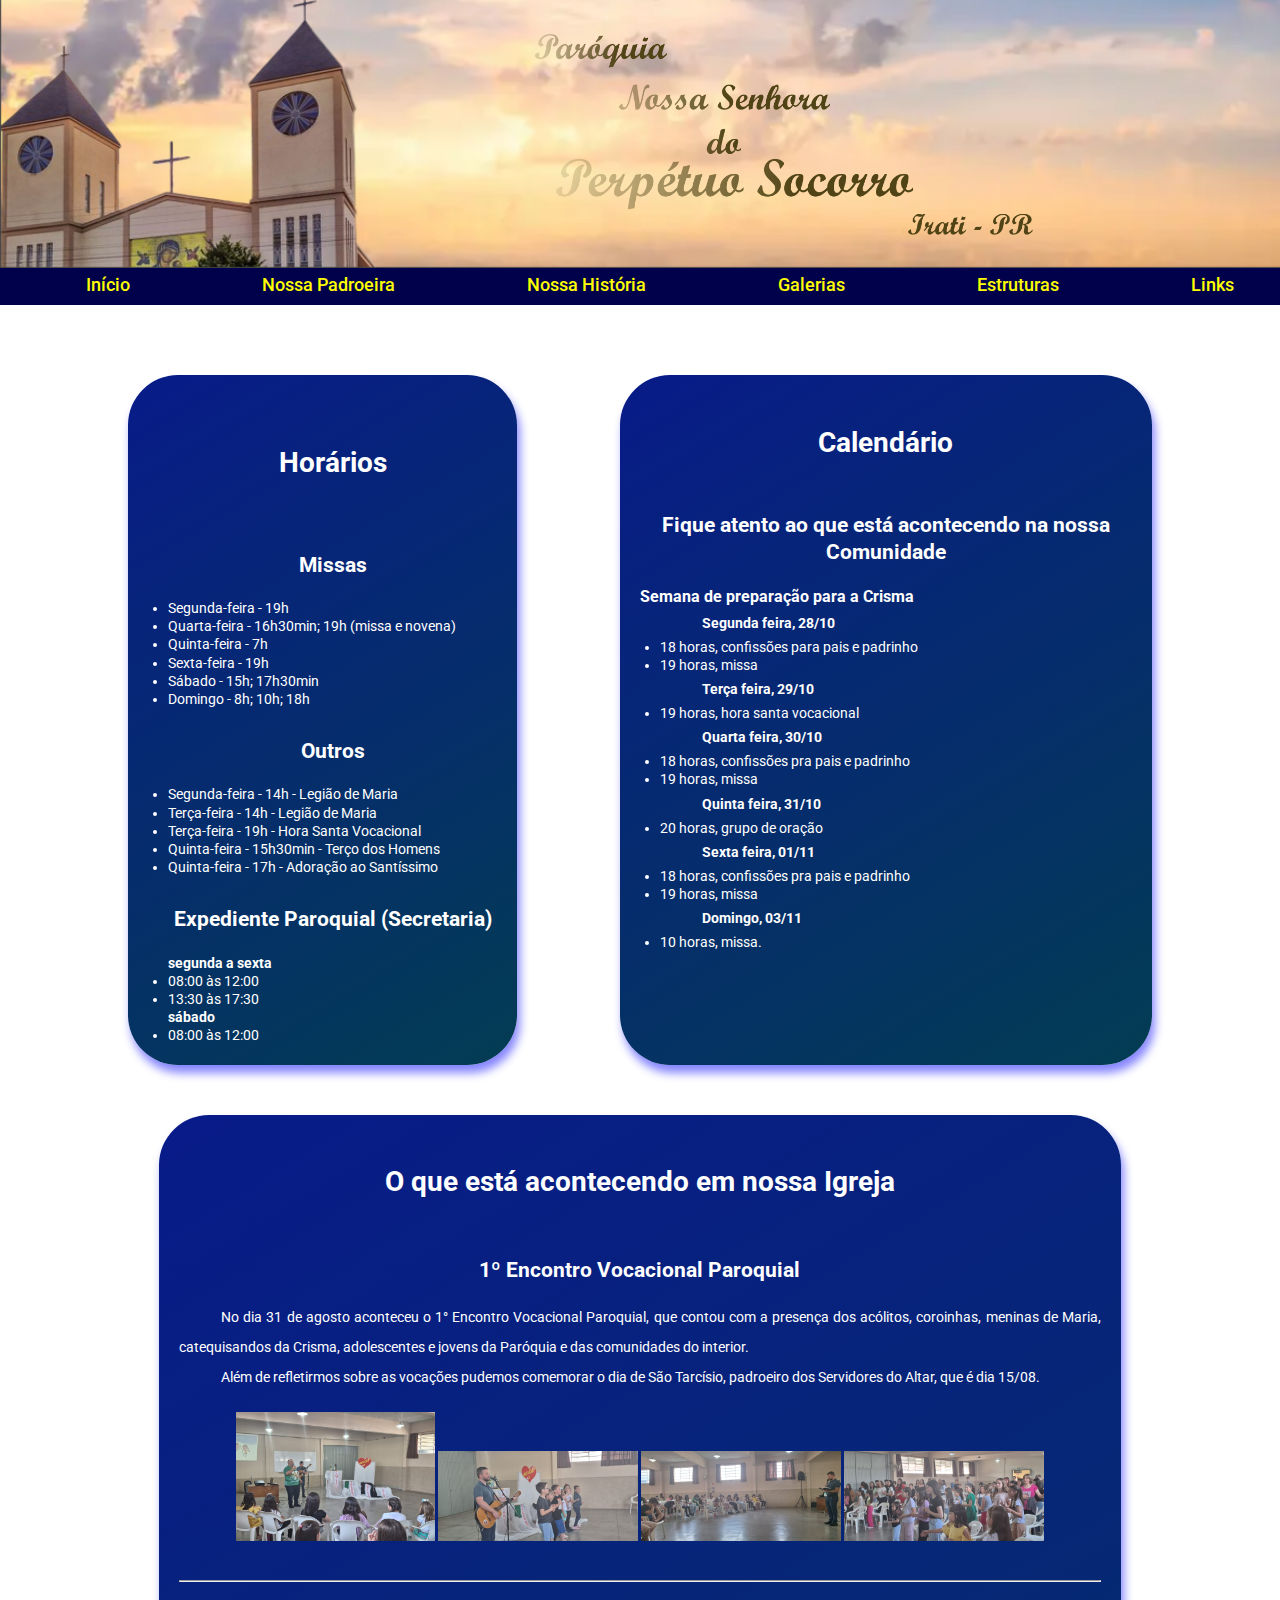
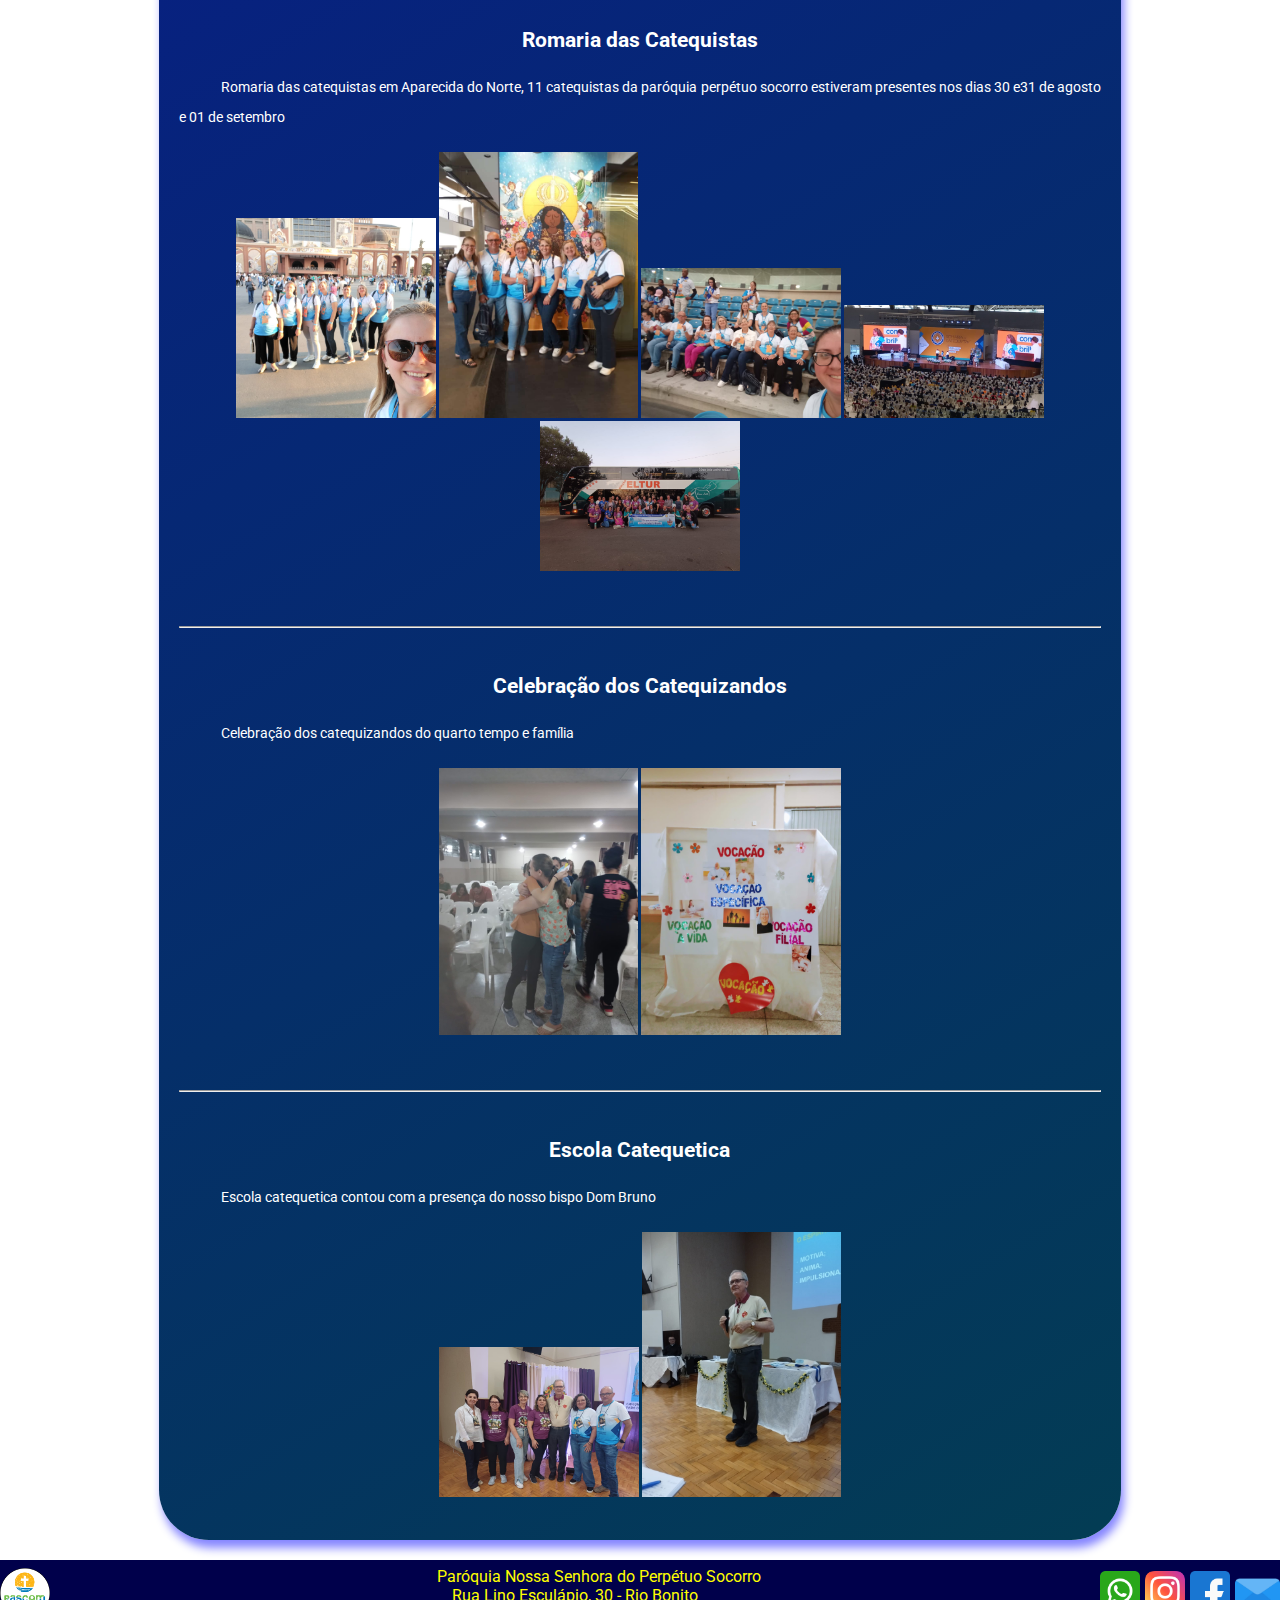
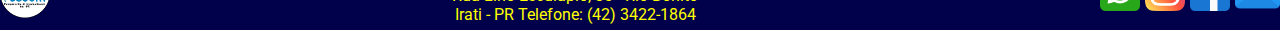
<file: index.html>
<!DOCTYPE html>
<html lang="pt-br">

<head>
    <meta charset="UTF-8">
    <meta http-equiv="X-UA-Compatible" content="IE=edge">
    <meta name="viewport" content="width=device-width, initial-scale=1.0">
    <link rel="stylesheet" href="assets/css/style.css">
    <link rel="stylesheet" href="assets/css/inicial.css">
    <title>Perpétuo Socorro</title>
    <link rel="icon" href="assets/img/geral/icone.ico" type="image/x-icon">
</head>

<body>
    <header>
        <nav class="nav-bar">
            <div class="logo">
                <img src="assets/img/geral/logo.png" alt="">
            </div>
            <div class="nav-list">
                <ul>
                    <li class="nav-item"><a href="Index.html" class="nav-link">Início</a></li>
                    <li class="nav-item"><a href="Padroeira.html" class="nav-link">Nossa Padroeira</a></li>
                    <li class="nav-item"><a href="Nossa História.html" class="nav-link">Nossa História</a></li>
                    <li class="nav-item"><a href="Galerias.html" class="nav-link">Galerias</a></li>
                    <li class="nav-item"><a href="Estruturas.html" class="nav-link">Estruturas</a></li>
                    <li class="nav-item"><a href="Links.html" class="nav-link">Links</a></li>
                </ul>
            </div>

            <div class="mobile-menu-icon">
                <button onclick="menuShow()"><img class="icon" src="assets/img/geral/menu_white_36dp.svg"
                        alt=""></button>
            </div>
        </nav>
        <div class="mobile-menu">
            <ul>
                <li class="nav-item"><a href="Index.html" class="nav-link">Início</a></li>
                <li class="nav-item"><a href="Padroeira.html" class="nav-link">Nossa Padroeira</a></li>
                <li class="nav-item"><a href="Nossa História.html" class="nav-link">Nossa História</a></li>
                <li class="nav-item"><a href="Galerias.html" class="nav-link">Galerias</a></li>
                <li class="nav-item"><a href="Estruturas.html" class="nav-link">Estruturas</a></li>
                <li class="nav-item"><a href="Links.html" class="nav-link">Links</a></li>
            </ul>

        </div>
    </header>
    <main>
        <div class="layout">
            <div class="informacoes">
                <div class="horarios cor-fundo">
                    <h1>Horários</h1>

                    <h2>Missas</h2>
                    <ul class="relacao__horarios">
                        <li>Segunda-feira - 19h</li>
                        <li>Quarta-feira - 16h30min; 19h (missa e novena)</li>
                        <li>Quinta-feira - 7h</li>
                        <li>Sexta-feira - 19h</li>
                        <li>Sábado - 15h; 17h30min</li>
                        <li>Domingo - 8h; 10h; 18h</li>
                    </ul>

                    <h2>Outros</h2>
                    <ul class="relacao__horarios">
                        <li>Segunda-feira - 14h - Legião de Maria</li>
                        <li>Terça-feira - 14h - Legião de Maria</li>
                        <li>Terça-feira - 19h - Hora Santa Vocacional</li>
                        <li>Quinta-feira - 15h30min - Terço dos Homens</li>
                        <li>Quinta-feira - 17h - Adoração ao Santíssimo</li>
                    </ul>

                    <h2>Expediente Paroquial (Secretaria)</h2>
                    <ul class="relacao__horarios">
                        <strong>segunda a sexta</strong>
                        <li>08:00 às 12:00</li>
                        <li>13:30 às 17:30</li>
                        <strong>sábado</strong>
                        <li>08:00 às 12:00</li>
                    </ul>
                </div><!-- horarios -->

                <div class="agenda cor-fundo">
                    <h1>Calendário</h1>
                    <h2>Fique atento ao que está acontecendo na nossa Comunidade</h2>
                    <h3>Semana de preparação para a Crisma</h3>
                    <p><strong>Segunda feira, 28/10</strong></p>
                    <ul>
                        <li>18 horas, confissões para pais e padrinho</li>
                        <li>19 horas, missa </li>
                    </ul>
                    <p><strong>Terça feira, 29/10</strong></p>
                    <ul>
                        <li>19 horas, hora santa vocacional</li>
                    </ul>
                    <p><strong>Quarta feira, 30/10</strong></p>
                    <ul>
                        <li>18 horas, confissões pra pais e padrinho</li>
                        <li>19 horas, missa </li>
                    </ul>
                    <p><strong>Quinta feira, 31/10</strong></p>
                    <ul>
                        <li>20 horas, grupo de oração</li>
                    </ul>
                    <p><strong>Sexta feira, 01/11</strong></p>
                    <ul>
                        <li>18 horas, confissões pra pais e padrinho</li>
                        <li>19 horas, missa </li>
                    </ul>
                    <p><strong>Domingo, 03/11</strong></p>
                    <ul>
                        <li>10 horas, missa.</li>
                    </ul>



                </div><!-- avisos -->
            </div><!-- informacoes -->


            <div class="acontecendo cor-fundo">

                <h1>O que está acontecendo em nossa Igreja</h1>

                <h2>1º Encontro Vocacional Paroquial</h2>
                <p>No dia 31 de agosto aconteceu o 1° Encontro Vocacional Paroquial, que contou com a presença dos
                    acólitos, coroinhas, meninas de Maria, catequisandos da Crisma, adolescentes e jovens da Paróquia e
                    das comunidades do interior.</p>
                <p>Além de refletirmos sobre as vocações pudemos comemorar o dia de São Tarcísio, padroeiro dos
                    Servidores do Altar, que é dia 15/08.</p>
                <div class="noticia01">
                    <img class="fotosnot01" src="assets/img/inicial/EncParoq01.jpeg" alt="">
                    <img class="fotosnot01" src="assets/img/inicial/EncParoq02.jpeg" alt="">
                    <img class="fotosnot01" src="assets/img/inicial/EncParoq03.jpeg" alt="">
                    <img class="fotosnot01" src="assets/img/inicial/EncParoq04.jpeg" alt="">
                </div>
                <br>
                <hr>
                <br>

                <h2>Romaria das Catequistas</h2>
                <p>Romaria das catequistas em Aparecida do Norte, 11 catequistas da paróquia perpétuo socorro estiveram
                    presentes nos dias 30 e31 de agosto e 01 de setembro</p>
                    <div class="noticia01">
                <img class="fotosnot01" src="assets/img/inicial/romaria (1).jpeg" alt="">
                <img class="fotosnot01" src="assets/img/inicial/romaria (2).jpeg" alt="">
                <img class="fotosnot01" src="assets/img/inicial/romaria (3).jpeg" alt="">
                <img class="fotosnot01" src="assets/img/inicial/romaria (4).jpeg" alt="">
                <img class="fotosnot01" src="assets/img/inicial/romaria (5).jpeg" alt="">
            </div>
                <br>
                <br>
                <hr>
                <br>

                <h2>Celebração dos Catequizandos</h2>
                <p>Celebração dos catequizandos do quarto tempo e família</p>
                <div class="noticia01">
                <img class="fotosnot01" src="assets/img/inicial/cateq01.jpeg" alt="">
                <img class="fotosnot01" src="assets/img/inicial/cateq02.jpeg" alt="">
            </div>

                <br>
                <br>
                <hr>
                <br>

                <h2>Escola Catequetica</h2>
                <p>Escola catequetica contou com a presença do nosso bispo Dom Bruno</p>
                <div class="noticia01">
                <img class="fotosnot01" src="assets/img/inicial/escola01.jpeg" alt="">
                <img class="fotosnot01" src="assets/img/inicial/escola02.jpeg" alt="">
            </div>


            </div><!-- interface -->
        </div><!-- acontecendo -->
        </div><!-- layout -->
    </main>
    <script src="assets/js/script.js"></script>
</body>
<footer>
    <div class="rodape">
        <div class="rodape_pascom">
            <img id="rodape_pascom" src="assets/img/Estruturas/LogoPascom.png" alt="Logo da Pastoral da Comunicação">
        </div><!-- rodape_pascom -->

        <div class="endereco">
            <p>Paróquia Nossa Senhora do Perpétuo Socorro<br>
                Rua Lino Esculápio, 30 - Rio Bonito <br>
                Irati - PR Telefone: (42) 3422-1864</p>
        </div><!-- endereco -->

        <div class="contatos">
            <a href="https://web.whatsapp.com/send?phone=554234221864"><img src="assets/img/geral/whatsapp.png"
                    alt="WhatsApp" width="40px"></a>
            <a href="https://www.instagram.com/paroquiaperpetuoirati/"><img src="assets/img/geral/instagram.png"
                    alt="Instagram" width="40px"></a>
            <a href="https://www.facebook.com/paroquiaperpetuoirati/"><img src="assets/img/geral/facebook.png"
                    alt="Facebook" width="40px"></a>
            <a href="mailto:perpetuosocorroirati@hotmail.com"><img src="assets/img/geral/email.png" alt="e-mail"
                    width="45px"></a>
        </div> <!-- contatos -->
    </div><!-- rodape -->
</footer>

</html>
</file>
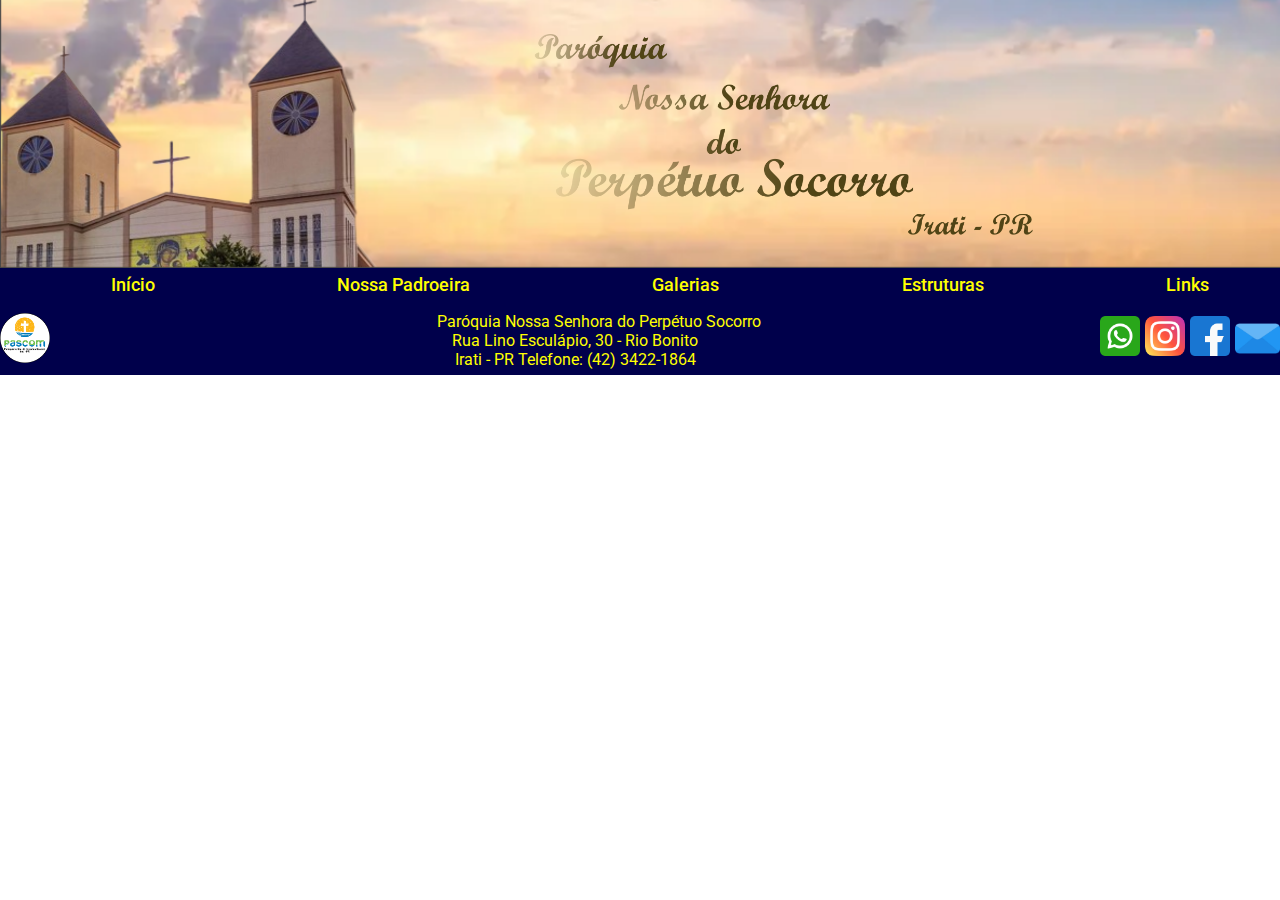
<file: _estrutura_geral.html>
<!DOCTYPE html>
<html lang="pt-br">

<head>
    <meta charset="UTF-8">
    <meta http-equiv="X-UA-Compatible" content="IE=edge">
    <meta name="viewport" content="width=device-width, initial-scale=1.0">
    <link rel="stylesheet" href="assets/css/style.css">
    <link rel="stylesheet" href="assets/css/inicial.css">
    <title>Perpétuo Socorro</title>
    <link rel="icon" href="assets/img/geral/icone.ico" type="image/x-icon">
    
</head>

<body>
    <header>
        <nav class="nav-bar">
            <div class="logo">
                <img src="assets/img/geral/logo.png" alt="">
            </div>
            <div class="nav-list">
                <ul>
                    <li class="nav-item"><a href="Index.html" class="nav-link">Início</a></li>
                    <li class="nav-item"><a href="Padroeira.html" class="nav-link">Nossa Padroeira</a></li>
                    <li class="nav-item"><a href="Galerias.html" class="nav-link">Galerias</a></li>
                    <li class="nav-item"><a href="Estruturas.html" class="nav-link">Estruturas</a></li>
                    <li class="nav-item"><a href="Links.html" class="nav-link">Links</a></li>
                </ul>
            </div>

            <div class="mobile-menu-icon">
                <button onclick="menuShow()"><img class="icon" src="assets/img/geral/menu_white_36dp.svg"
                        alt=""></button>
            </div>
        </nav>
        <div class="mobile-menu">
            <ul>
                <li class="nav-item"><a href="Index.html" class="nav-link">Início</a></li>
                <li class="nav-item"><a href="Padroeira.html" class="nav-link">Nossa Padroeira</a></li>
                <li class="nav-item"><a href="Galerias.html" class="nav-link">Galerias</a></li>
                <li class="nav-item"><a href="Estruturas.html" class="nav-link">Estruturas</a></li>
                <li class="nav-item"><a href="Links.html" class="nav-link">Links</a></li>
            </ul>

        </div>
    </header>
    <main>
     


        
    </main>
    <script src="assets/js/script.js"></script>
</body>
<footer>
    <div class="rodape">
        <div class="rodape_pascom">
            <img id="rodape_pascom" src="assets/img/Pascom/logo oficial.png" alt="Logo da Pastoral da Comunicação">
        </div><!-- rodape_pascom -->

        <div class="endereco">
            <p>Paróquia Nossa Senhora do Perpétuo Socorro<br>
                Rua Lino Esculápio, 30 - Rio Bonito <br>
                Irati - PR Telefone: (42) 3422-1864</p>
        </div><!-- endereco -->

        <div class="contatos">
            <a href="https://web.whatsapp.com/send?phone=554234221864"><img src="assets/img/geral/whatsapp.png"
                    alt="WhatsApp" width="40px"></a>
            <a href="https://www.instagram.com/paroquiaperpetuoirati/"><img src="assets/img/geral/instagram.png"
                    alt="Instagram" width="40px"></a>
            <a href="https://www.facebook.com/paroquiaperpetuoirati/"><img src="assets/img/geral/facebook.png"
                    alt="Facebook" width="40px"></a>
            <a href="mailto:perpetuosocorroirati@hotmail.com"><img src="assets/img/geral/email.png" alt="e-mail"
                    width="45px"></a>
        </div> <!-- contatos -->
    </div><!-- rodape -->
</footer>

</html>
</file>
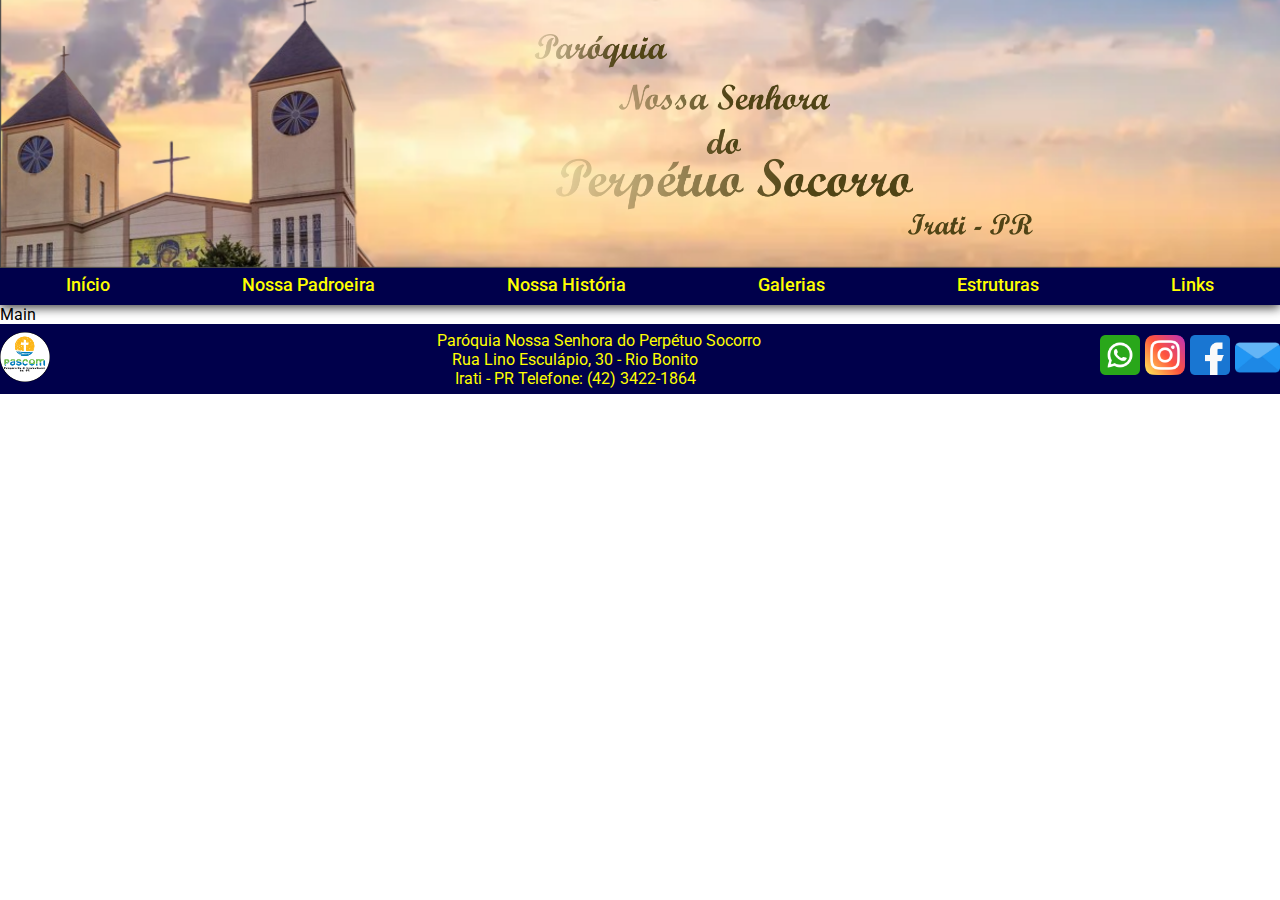
<file: Links copy.html>
<!DOCTYPE html>
<html lang="pt-br">

<head>
    <meta charset="UTF-8">
    <meta http-equiv="X-UA-Compatible" content="IE=edge">
    <meta name="viewport" content="width=device-width, initial-scale=1.0">
    <link rel="stylesheet" href="assets/css/style.css">
    <title>Links</title>
    <link rel="icon" href="assets/img/geral/icone.ico" type="image/x-icon">
</head>

<body>
    <header>
        <nav class="nav-bar">
            <div class="logo">
               <img src="assets/img/geral/logo.png" alt="">
            </div>
            <div class="nav-list">
                <ul>
                    <li class="nav-item"><a href="Index.html" class="nav-link">Início</a></li>
                    <li class="nav-item"><a href="Padroeira.html" class="nav-link">Nossa Padroeira</a></li>
                    <li class="nav-item"><a href="Nossaa História.html" class="nav-link">Nossa História</a></li>
                    <li class="nav-item"><a href="Galerias.html" class="nav-link">Galerias</a></li>
                    <li class="nav-item"><a href="Estruturas.html" class="nav-link">Estruturas</a></li>
                    <li class="nav-item"><a href="Links.html" class="nav-link">Links</a></li>
                </ul>
            </div>

            <div class="mobile-menu-icon">
                <button onclick="menuShow()"><img class="icon" src="assets/img/geral/menu_white_36dp.svg" alt=""></button>
            </div>
        </nav>
        <div class="mobile-menu">
            <ul>
                <li class="nav-item"><a href="Index.html" class="nav-link">Início</a></li>
                <li class="nav-item"><a href="Padroeira.html" class="nav-link">Nossa Padroeira</a></li>
                <li class="nav-item"><a href="Padroeira.html" class="nav-link">Nossa História</a></li>
                <li class="nav-item"><a href="Galerias.html" class="nav-link">Galerias</a></li>
                <li class="nav-item"><a href="Estruturas.html" class="nav-link">Estruturas</a></li>
                <li class="nav-item"><a href="Links.html" class="nav-link">Links</a></li>
        </ul>

        </div>
    </header>
    <main>
        Main
    </main>
    <script src="assets/js/script.js"></script>
</body>
<footer>
    <div class="rodape">
      <div class="rodape_pascom">
        <img id="rodape_pascom" src="assets/img/Pascom/logo oficial.png" alt="Logo da Pastoral da Comunicação">
      </div><!-- rodape_pascom -->

      <div class="endereco">
        <p>Paróquia Nossa Senhora do Perpétuo Socorro<br>
          Rua Lino Esculápio, 30 - Rio Bonito <br>
          Irati - PR Telefone: (42) 3422-1864</p>
      </div><!-- endereco -->

      <div class="contatos">
        <a href="https://web.whatsapp.com/send?phone=554234221864"><img src="assets/img/geral/whatsapp.png" alt="WhatsApp"
            width="40px"></a>
        <a href="https://www.instagram.com/paroquiaperpetuoirati/"><img src="assets/img/geral/instagram.png"
            alt="Instagram" width="40px"></a>
        <a href="https://www.facebook.com/paroquiaperpetuoirati/"><img src="assets/img/geral/facebook.png" alt="Facebook"
            width="40px"></a>
        <a href="mailto:perpetuosocorroirati@hotmail.com"><img src="assets/img/geral/email.png" alt="e-mail"
            width="45px"></a>
      </div> <!-- contatos -->
    </div><!-- rodape -->
  </footer>
</html>
</file>
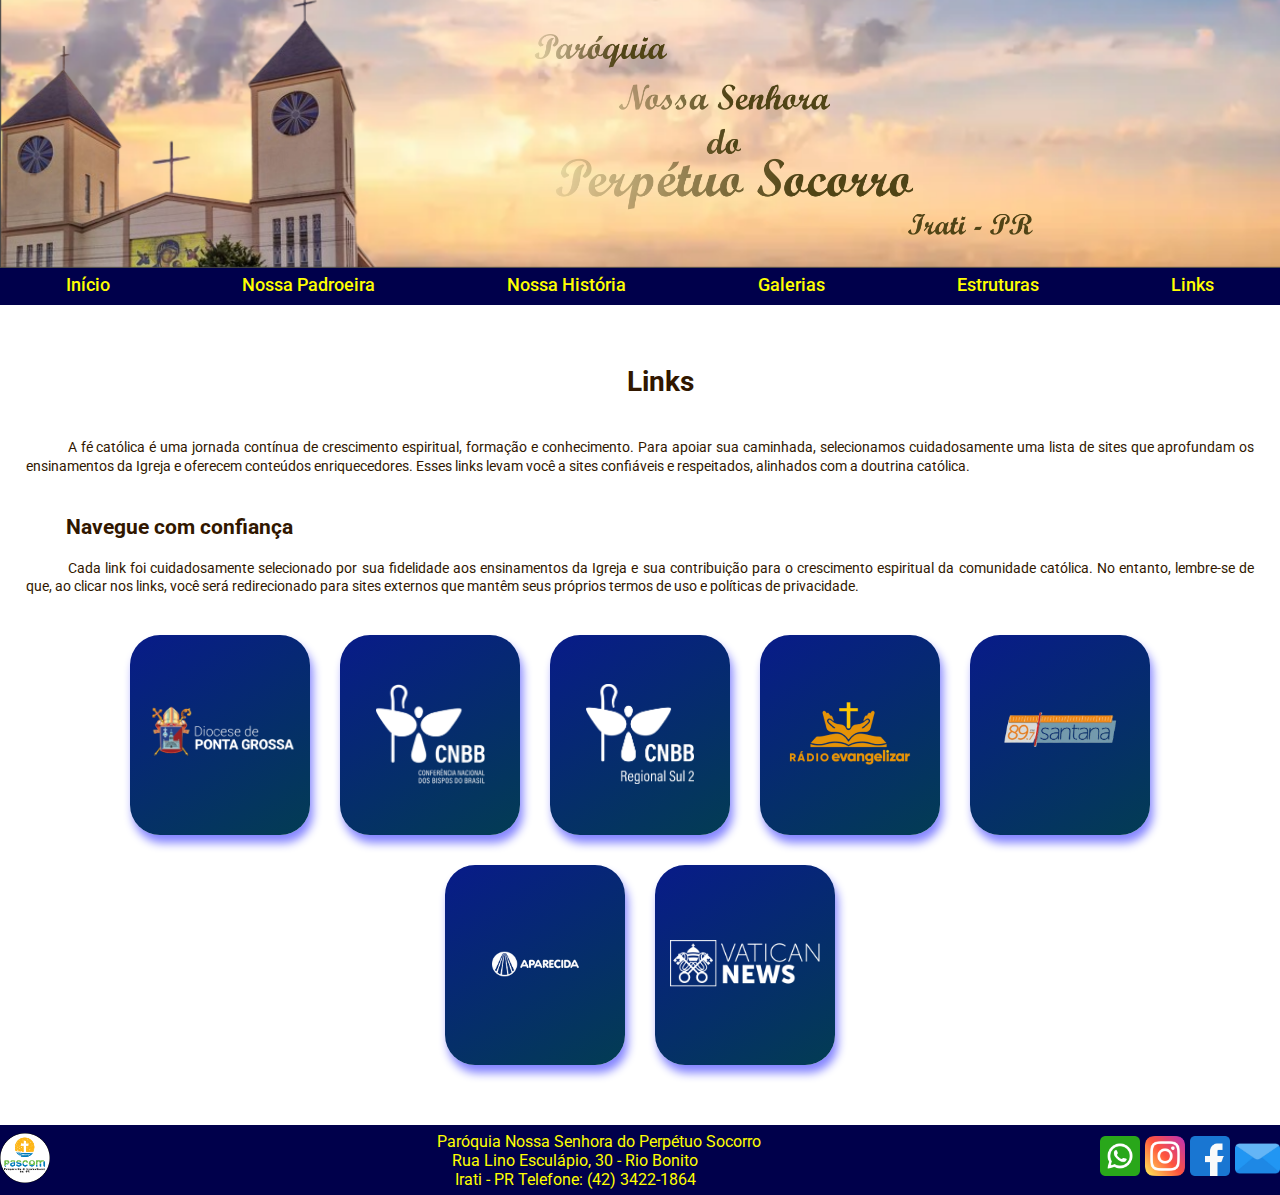
<file: Links.html>
<!DOCTYPE html>
<html lang="pt-br">

<head>
    <meta charset="UTF-8">
    <meta http-equiv="X-UA-Compatible" content="IE=edge">
    <meta name="viewport" content="width=device-width, initial-scale=1.0">
    <link rel="stylesheet" href="assets/css/style.css">
    <link rel="stylesheet" href="assets/css/links.css">
    <title>Links</title>
    <link rel="icon" href="assets/img/geral/icone.ico" type="image/x-icon">
</head>

<body>
    <header>
        <nav class="nav-bar">
            <div class="logo">
                <img src="assets/img/geral/logo.png" alt="">
            </div>
            <div class="nav-list">
                <ul>
                    <li class="nav-item"><a href="Index.html" class="nav-link">Início</a></li>
                    <li class="nav-item"><a href="Padroeira.html" class="nav-link">Nossa Padroeira</a></li>
                    <li class="nav-item"><a href="Nossa História.html" class="nav-link">Nossa História</a></li>
                    <li class="nav-item"><a href="Galerias.html" class="nav-link">Galerias</a></li>
                    <li class="nav-item"><a href="Estruturas.html" class="nav-link">Estruturas</a></li>
                    <li class="nav-item"><a href="Links.html" class="nav-link">Links</a></li>
                </ul>
            </div>

            <div class="mobile-menu-icon">
                <button onclick="menuShow()"><img class="icon" src="assets/img/geral/menu_white_36dp.svg"
                        alt=""></button>
            </div>
        </nav>
        <div class="mobile-menu">
            <ul>
                <li class="nav-item"><a href="Index.html" class="nav-link">Início</a></li>
                <li class="nav-item"><a href="Padroeira.html" class="nav-link">Nossa Padroeira</a></li>
                <li class="nav-item"><a href="Nossa História.html" class="nav-link">Nossa História</a></li>
                <li class="nav-item"><a href="Galerias.html" class="nav-link">Galerias</a></li>
                <li class="nav-item"><a href="Estruturas.html" class="nav-link">Estruturas</a></li>
                <li class="nav-item"><a href="Links.html" class="nav-link">Links</a></li>
            </ul>

        </div>
    </header>
    <main>
        <div class="layout">

            <div class="Apresentacao">
                <h1>Links</h1>
                <p>A fé católica é uma jornada contínua de crescimento espiritual, formação e conhecimento. Para apoiar
                    sua caminhada, selecionamos cuidadosamente uma lista de sites que aprofundam os ensinamentos da
                    Igreja e oferecem conteúdos enriquecedores. Esses links levam você a sites confiáveis e respeitados,
                    alinhados com a doutrina católica.</p>
                <h2>Navegue com confiança</h2>
                <p>Cada link foi cuidadosamente selecionado por sua fidelidade aos ensinamentos da Igreja e sua
                    contribuição para o crescimento espiritual da comunidade católica. No entanto, lembre-se de que, ao
                    clicar nos links, você será redirecionado para sites externos que mantêm seus próprios termos de uso
                    e políticas de privacidade.</p>
            </div><!-- Apresentacao -->

            <ul class="links">
                <a href="https://www.diocesepontagrossa.org.br/"><li class="logo-lista cor-fundo"><img class="logo-link" src="assets/img/links/diocese.png" alt="Diocese de Ponta Grossa">
                </li></a>
                <a href="https://www.cnbb.org.br/"><li class="logo-lista cor-fundo"><img class="logo-link" src="assets/img/links/logoCnbb.png" alt="CNBB">
                </li></a>
                <a href="https://cnbbs2.org.br/"><li class="logo-lista cor-fundo"><img class="logo-link" src="assets/img/links/logoCNBBRegSul-2.png" alt="CNBB Regional Sul 2">
                </li></a>
                <a href="https://radioevangelizar.com.br/"><li class="logo-lista cor-fundo"><img class="logo-link" src="assets/img/links/logoRadioEvangelizar.png" alt="Radio Evangelizar">
                </li></a>
                <a href="https://www.radios.com.br/aovivo/radio-santana-897-fm/14448"><li class="logo-lista cor-fundo"><img class="logo-link" src="assets/img/links/logoRadioSantAna.png" alt="Radio Sant'Ana">
                </li></a>
                <a href="https://www.a12.com/tv/tv-ao-vivo"><li class="logo-lista cor-fundo"><img class="logo-link" src="assets/img/links/logoTvAparecida.png" alt="TV Aparecida">
                </li></a>
                <a href="https://www.vaticannews.va/pt.html"><li class="logo-lista cor-fundo"><img class="logo-link" src="assets/img/links/logoVaticanNews.png" alt="Vatican News">
                </li></a>
            </ul>
        </div><!-- layout -->
    </main>
    <script src="assets/js/script.js"></script>
</body>
<footer>
    <div class="rodape">
        <div class="rodape_pascom">
            <img id="rodape_pascom" src="assets/img/Estruturas/LogoPascom.png" alt="Logo da Pastoral da Comunicação">
        </div><!-- rodape_pascom -->

        <div class="endereco">
            <p>Paróquia Nossa Senhora do Perpétuo Socorro<br>
                Rua Lino Esculápio, 30 - Rio Bonito <br>
                Irati - PR Telefone: (42) 3422-1864</p>
        </div><!-- endereco -->

        <div class="contatos">
            <a href="https://web.whatsapp.com/send?phone=554234221864"><img src="assets/img/geral/whatsapp.png"
                    alt="WhatsApp" width="40px"></a>
            <a href="https://www.instagram.com/paroquiaperpetuoirati/"><img src="assets/img/geral/instagram.png"
                    alt="Instagram" width="40px"></a>
            <a href="https://www.facebook.com/paroquiaperpetuoirati/"><img src="assets/img/geral/facebook.png"
                    alt="Facebook" width="40px"></a>
            <a href="mailto:perpetuosocorroirati@hotmail.com"><img src="assets/img/geral/email.png" alt="e-mail"
                    width="45px"></a>
        </div> <!-- contatos -->
    </div><!-- rodape -->
</footer>

</html>
</file>
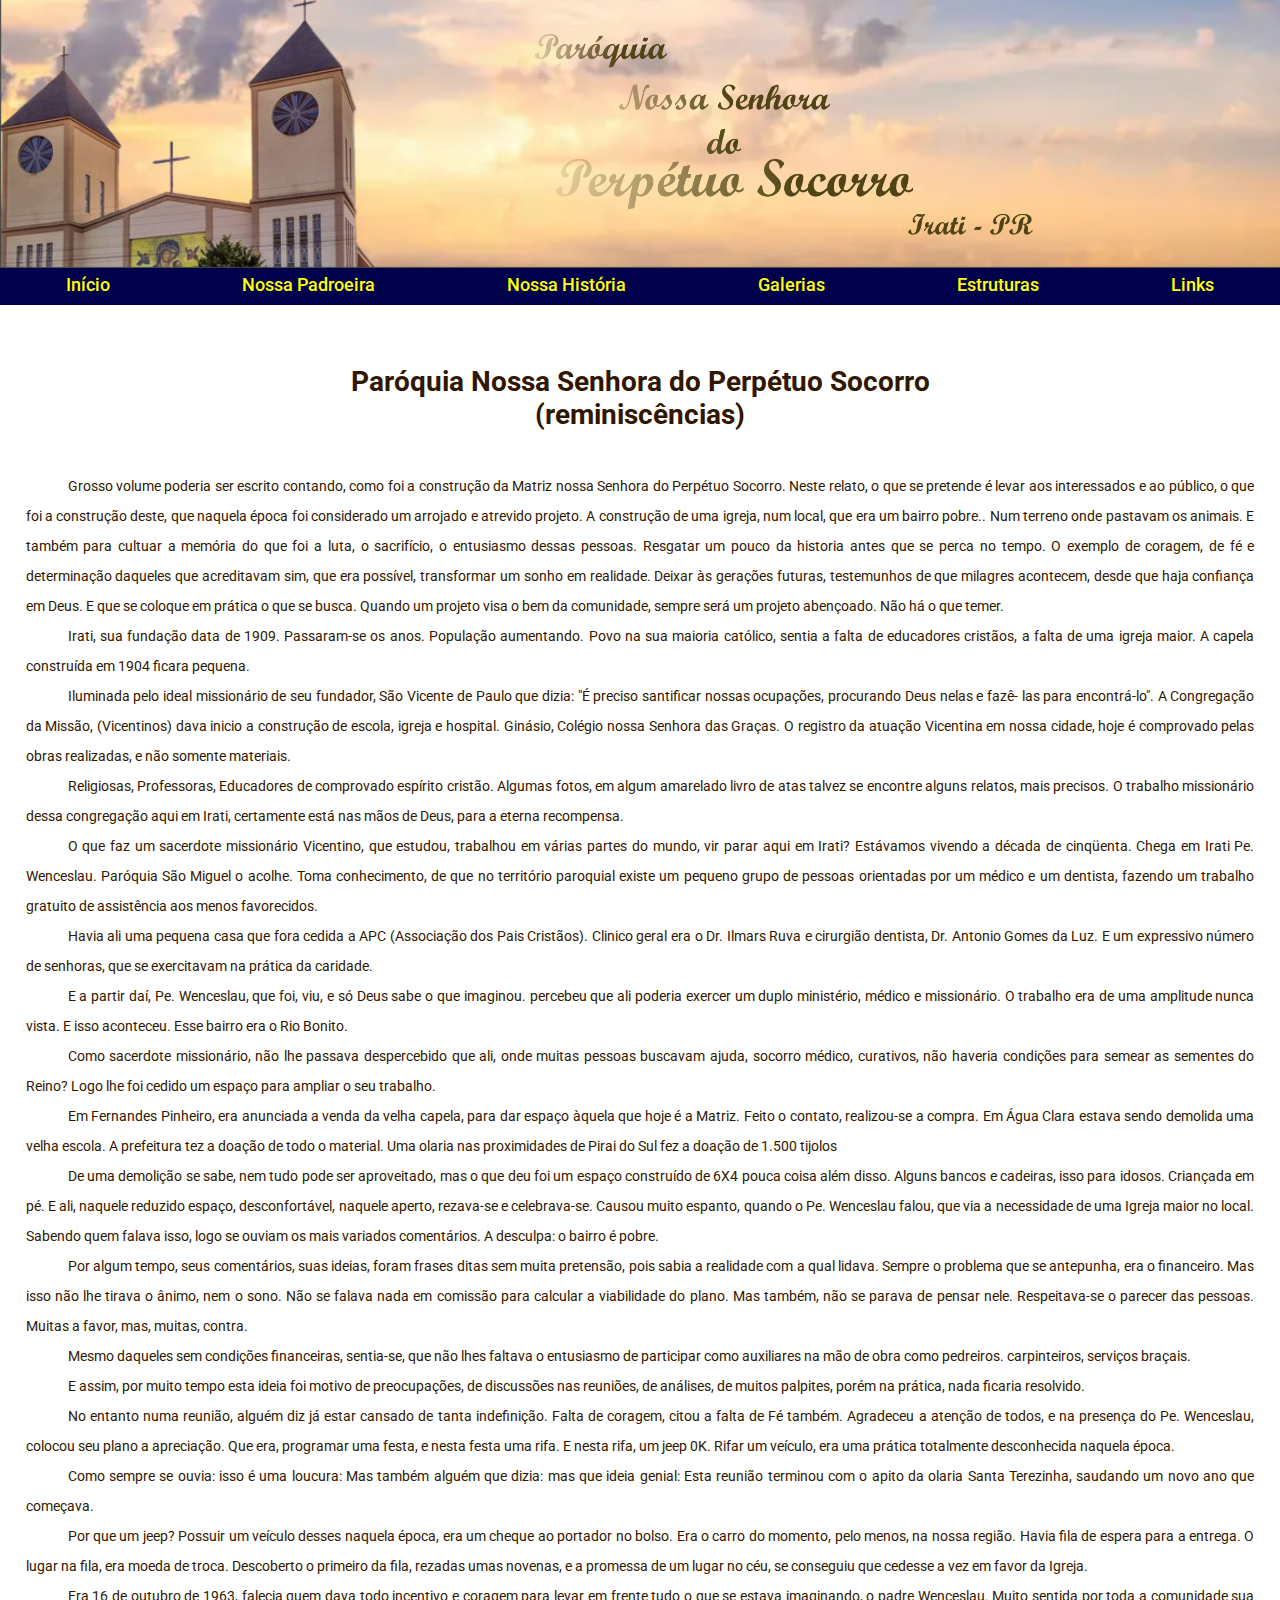
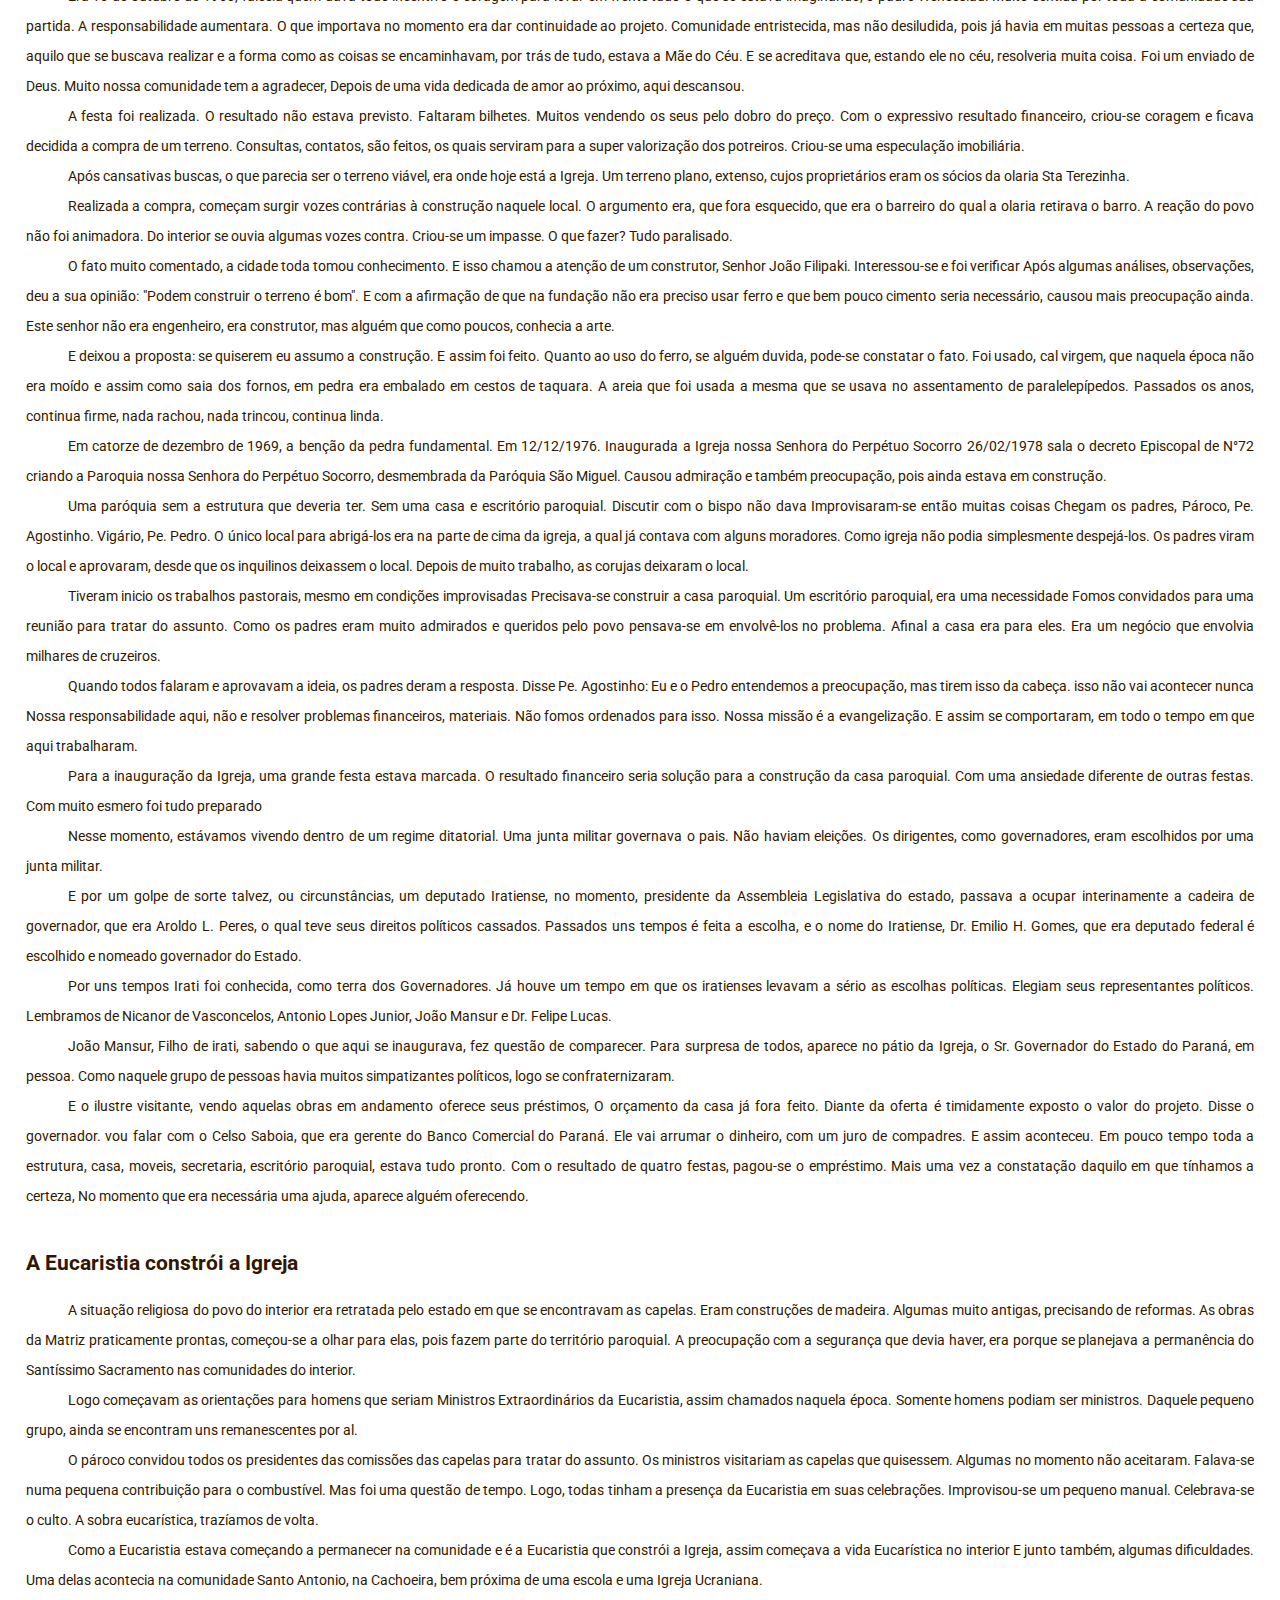
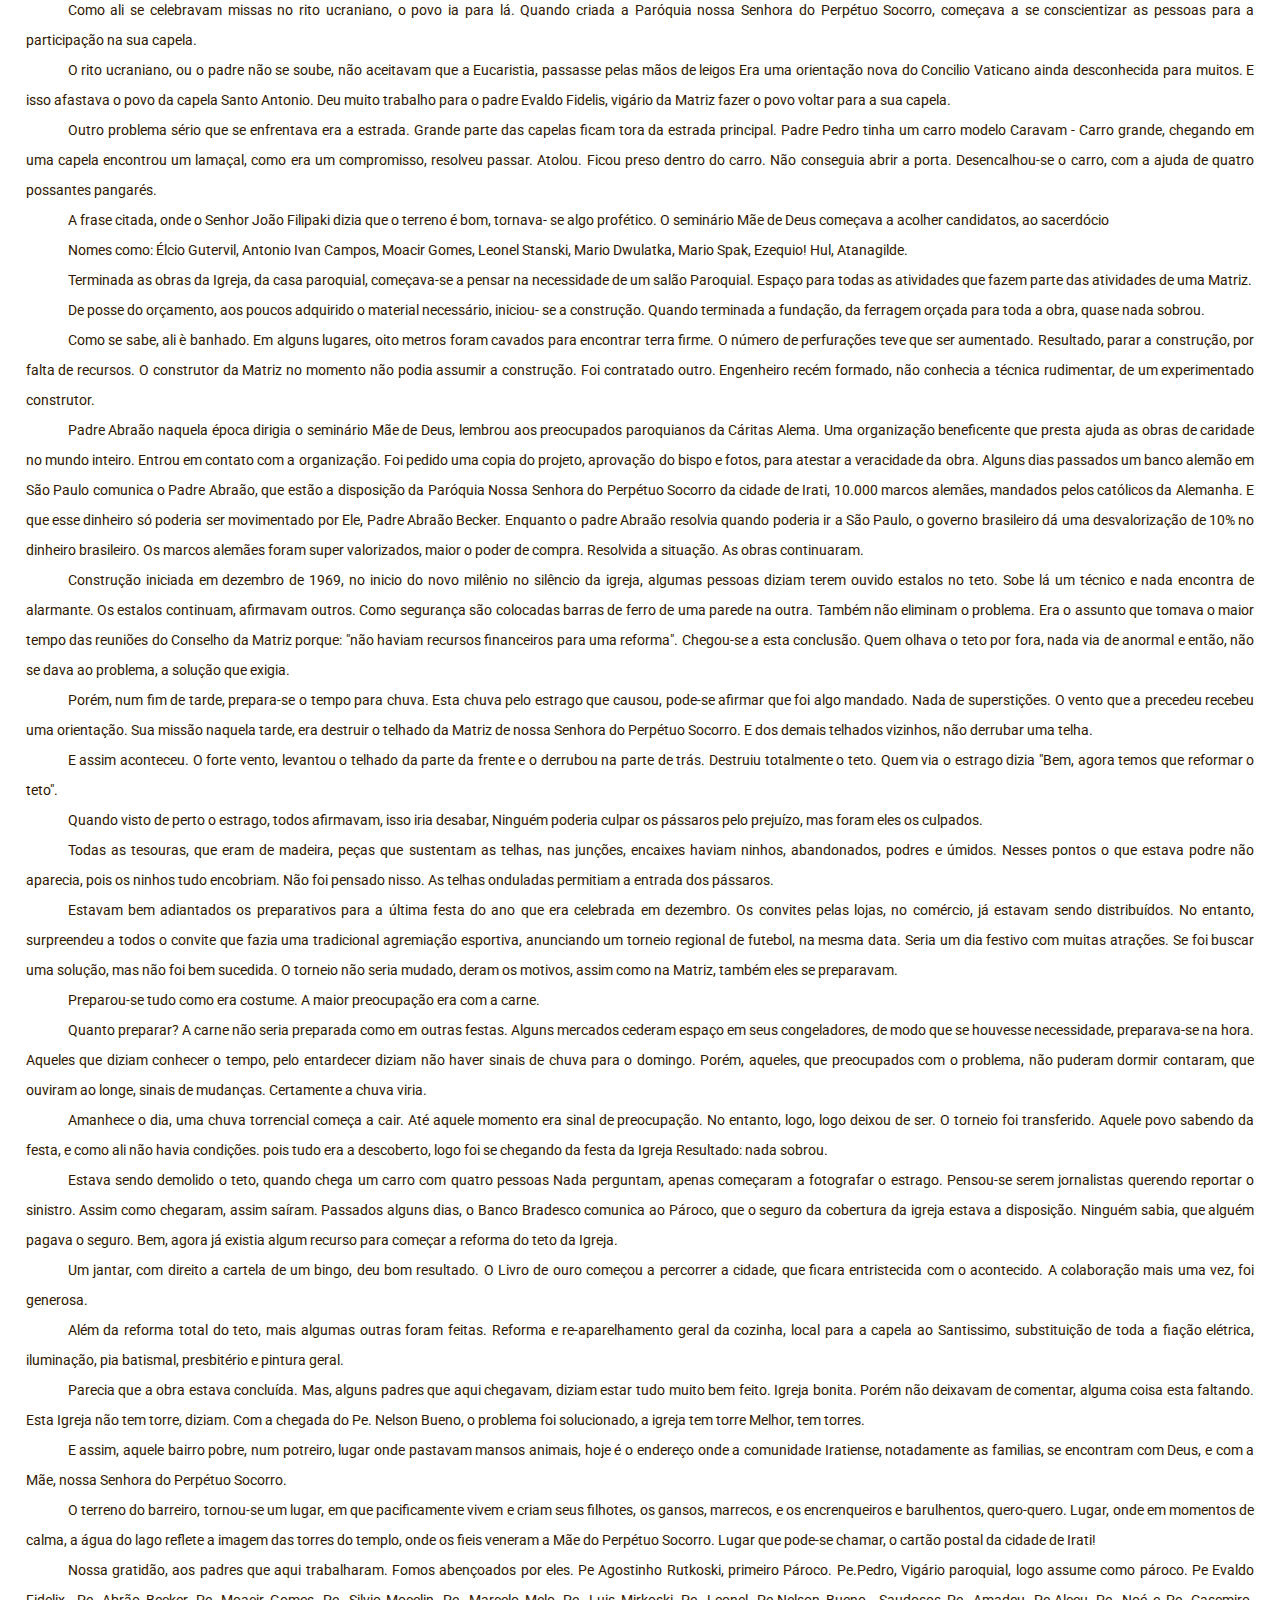
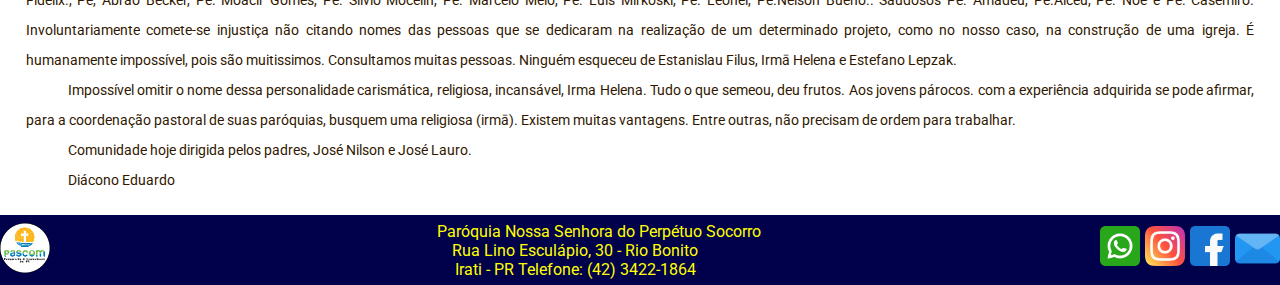
<file: Nossa História.html>
<!DOCTYPE html>
<html lang="pt-br">

<head>
    <meta charset="UTF-8">
    <meta http-equiv="X-UA-Compatible" content="IE=edge">
    <meta name="viewport" content="width=device-width, initial-scale=1.0">
    <link rel="stylesheet" href="assets/css/style.css">
    <title>Nossa História</title>
    <link rel="icon" href="assets/img/geral/icone.ico" type="image/x-icon">
</head>

<body>
    <header>
        <nav class="nav-bar">
            <div class="logo">
                <img src="assets/img/geral/logo.png" alt="">
            </div>
            <div class="nav-list">
                <ul>
                    <li class="nav-item"><a href="Index.html" class="nav-link">Início</a></li>
                    <li class="nav-item"><a href="Padroeira.html" class="nav-link">Nossa Padroeira</a></li>
                    <li class="nav-item"><a href="Nossa História.html" class="nav-link">Nossa História</a></li>
                    <li class="nav-item"><a href="Galerias.html" class="nav-link">Galerias</a></li>
                    <li class="nav-item"><a href="Estruturas.html" class="nav-link">Estruturas</a></li>
                    <li class="nav-item"><a href="Links.html" class="nav-link">Links</a></li>
                </ul>
            </div>

            <div class="mobile-menu-icon">
                <button onclick="menuShow()"><img class="icon" src="assets/img/geral/menu_white_36dp.svg"
                        alt=""></button>
            </div>
        </nav>
        <div class="mobile-menu">
            <ul>
                <li class="nav-item"><a href="Index.html" class="nav-link">Início</a></li>
                <li class="nav-item"><a href="Padroeira.html" class="nav-link">Nossa Padroeira</a></li>
                <li class="nav-item"><a href="Nossa História.html" class="nav-link">Nossa História</a></li>
                <li class="nav-item"><a href="Galerias.html" class="nav-link">Galerias</a></li>
                <li class="nav-item"><a href="Estruturas.html" class="nav-link">Estruturas</a></li>
                <li class="nav-item"><a href="Links.html" class="nav-link">Links</a></li>
            </ul>

        </div>
    </header>
    <main>
        <div class="layout">
        <h1>Paróquia Nossa Senhora do Perpétuo Socorro<br>(reminiscências)</h1>
        <p>Grosso volume poderia ser escrito contando, como foi a construção da Matriz nossa Senhora do Perpétuo
            Socorro. Neste relato, o que se pretende é levar aos interessados e ao público, o que foi a construção
            deste, que naquela época foi considerado um arrojado e atrevido projeto. A construção de uma igreja, num
            local, que era um bairro pobre.. Num terreno onde pastavam os animais. E também para cultuar a memória do
            que foi a luta, o sacrifício, o entusiasmo dessas pessoas. Resgatar um pouco da historia antes que se perca
            no tempo. O exemplo de coragem, de fé e determinação daqueles que acreditavam sim, que era possível,
            transformar um sonho em realidade. Deixar às gerações futuras, testemunhos de que milagres acontecem, desde
            que haja confiança em Deus. E que se coloque em prática o que se busca. Quando um projeto visa o bem da
            comunidade, sempre será um projeto abençoado. Não há o que temer. </p>
        <p>Irati, sua fundação data de 1909. Passaram-se os anos. População aumentando. Povo na sua maioria católico,
            sentia a falta de educadores cristãos, a falta de uma igreja maior. A capela construída em 1904 ficara
            pequena. </p>
        <p>Iluminada pelo ideal missionário de seu fundador, São Vicente de Paulo que dizia: "É preciso santificar
            nossas ocupações, procurando Deus nelas e fazê- las para encontrá-lo". A Congregação da Missão, (Vicentinos)
            dava inicio a construção de escola, igreja e hospital. Ginásio, Colégio nossa Senhora das Graças. O registro
            da atuação Vicentina em nossa cidade, hoje é comprovado pelas obras realizadas, e não somente materiais.
        </p>
        <p>Religiosas, Professoras, Educadores de comprovado espírito cristão. Algumas fotos, em algum amarelado livro
            de atas talvez se encontre alguns relatos, mais precisos. O trabalho missionário dessa congregação aqui em
            Irati, certamente está nas mãos de Deus, para a eterna recompensa. </p>
        <p>O que faz um sacerdote missionário Vicentino, que estudou, trabalhou em várias partes do mundo, vir parar
            aqui em Irati? Estávamos vivendo a década de cinqüenta. Chega em Irati Pe. Wenceslau. Paróquia São Miguel o
            acolhe. Toma conhecimento, de que no território paroquial existe um pequeno grupo de pessoas orientadas por
            um médico e um dentista, fazendo um trabalho gratuito de assistência aos menos favorecidos. </p>
        <p>Havia ali uma pequena casa que fora cedida a APC (Associação dos Pais Cristãos). Clinico geral era o Dr.
            Ilmars Ruva e cirurgião dentista, Dr. Antonio Gomes da Luz. E um expressivo número de senhoras, que se
            exercitavam na prática da caridade. </p>
        <p>E a partir daí, Pe. Wenceslau, que foi, viu, e só Deus sabe o que imaginou. percebeu que ali poderia exercer
            um duplo ministério, médico e missionário. O trabalho era de uma amplitude nunca vista. E isso aconteceu.
            Esse bairro era o Rio Bonito. </p>
        <p>Como sacerdote missionário, não lhe passava despercebido que ali, onde muitas pessoas buscavam ajuda, socorro
            médico, curativos, não haveria condições para semear as sementes do Reino? Logo lhe foi cedido um espaço
            para ampliar o seu trabalho. </p>
        <p>Em Fernandes Pinheiro, era anunciada a venda da velha capela, para dar espaço àquela que hoje é a Matriz.
            Feito o contato, realizou-se a compra. Em Água Clara estava sendo demolida uma velha escola. A prefeitura
            tez a doação de todo o material. Uma olaria nas proximidades de Pirai do Sul fez a doação de 1.500 tijolos
        </p>
        <p>De uma demolição se sabe, nem tudo pode ser aproveitado, mas o que deu foi um espaço construído de 6X4 pouca
            coisa além disso. Alguns bancos e cadeiras, isso para idosos. Criançada em pé. E ali, naquele reduzido
            espaço, desconfortável, naquele aperto, rezava-se e celebrava-se. Causou muito espanto, quando o Pe.
            Wenceslau falou, que via a necessidade de uma Igreja maior no local. Sabendo quem falava isso, logo se
            ouviam os mais variados comentários. A desculpa: o bairro é pobre. </p>
        <p>Por algum tempo, seus comentários, suas ideias, foram frases ditas sem muita pretensão, pois sabia a
            realidade com a qual lidava. Sempre o problema que se antepunha, era o financeiro. Mas isso não lhe tirava o
            ânimo, nem o sono. Não se falava nada em comissão para calcular a viabilidade do plano. Mas também, não se
            parava de pensar nele. Respeitava-se o parecer das pessoas. Muitas a favor, mas, muitas, contra. </p>
        <p>Mesmo daqueles sem condições financeiras, sentia-se, que não lhes faltava o entusiasmo de participar como
            auxiliares na mão de obra como pedreiros. carpinteiros, serviços braçais. </p>
        <p>E assim, por muito tempo esta ideia foi motivo de preocupações, de discussões nas reuniões, de análises, de
            muitos palpites, porém na prática, nada ficaria resolvido. </p>
        <p>No entanto numa reunião, alguém diz já estar cansado de tanta indefinição. Falta de coragem, citou a falta de
            Fé também. Agradeceu a atenção de todos, e na presença do Pe. Wenceslau, colocou seu plano a apreciação. Que
            era, programar uma festa, e nesta festa uma rifa. E nesta rifa, um jeep 0K. Rifar um veículo, era uma
            prática totalmente desconhecida naquela época. </p>
        <p>Como sempre se ouvia: isso é uma loucura: Mas também alguém que dizia: mas que ideia genial: Esta reunião
            terminou com o apito da olaria Santa Terezinha, saudando um novo ano que começava. </p>
        <p>Por que um jeep? Possuir um veículo desses naquela época, era um cheque ao portador no bolso. Era o carro do
            momento, pelo menos, na nossa região. Havia fila de espera para a entrega. O lugar na fila, era moeda de
            troca. Descoberto o primeiro da fila, rezadas umas novenas, e a promessa de um lugar no céu, se conseguiu
            que cedesse a vez em favor da Igreja. </p>
        <p>Era 16 de outubro de 1963, falecia quem dava todo incentivo e coragem para levar em frente tudo o que se
            estava imaginando, o padre Wenceslau. Muito sentida por toda a comunidade sua partida. A responsabilidade
            aumentara. O que importava no momento era dar continuidade ao projeto. Comunidade entristecida, mas não
            desiludida, pois já havia em muitas pessoas a certeza que, aquilo que se buscava realizar e a forma como as
            coisas se encaminhavam, por trás de tudo, estava a Mãe do Céu. E se acreditava que, estando ele no céu,
            resolveria muita coisa. Foi um enviado de Deus. Muito nossa comunidade tem a agradecer, Depois de uma vida
            dedicada de amor ao próximo, aqui descansou. </p>
        <p>A festa foi realizada. O resultado não estava previsto. Faltaram bilhetes. Muitos vendendo os seus pelo dobro
            do preço. Com o expressivo resultado financeiro, criou-se coragem e ficava decidida a compra de um terreno.
            Consultas, contatos, são feitos, os quais serviram para a super valorização dos potreiros. Criou-se uma
            especulação imobiliária. </p>
        <p>Após cansativas buscas, o que parecia ser o terreno viável, era onde hoje está a Igreja. Um terreno plano,
            extenso, cujos proprietários eram os sócios da olaria Sta Terezinha. </p>
        <p>Realizada a compra, começam surgir vozes contrárias à construção naquele local. O argumento era, que fora
            esquecido, que era o barreiro do qual a olaria retirava o barro. A reação do povo não foi animadora. Do
            interior se ouvia algumas vozes contra. Criou-se um impasse. O que fazer? Tudo paralisado. </p>
        <p>O fato muito comentado, a cidade toda tomou conhecimento. E isso chamou a atenção de um construtor, Senhor
            João Filipaki. Interessou-se e foi verificar Após algumas análises, observações, deu a sua opinião: "Podem
            construir o terreno é bom". E com a afirmação de que na fundação não era preciso usar ferro e que bem pouco
            cimento seria necessário, causou mais preocupação ainda. Este senhor não era engenheiro, era construtor, mas
            alguém que como poucos, conhecia a arte. </p>
        <p>E deixou a proposta: se quiserem eu assumo a construção. E assim foi feito. Quanto ao uso do ferro, se alguém
            duvida, pode-se constatar o fato. Foi usado, cal virgem, que naquela época não era moído e assim como saia
            dos fornos, em pedra era embalado em cestos de taquara. A areia que foi usada a mesma que se usava no
            assentamento de paralelepípedos. Passados os anos, continua firme, nada rachou, nada trincou, continua
            linda.
        <p>
        <p>Em catorze de dezembro de 1969, a benção da pedra fundamental. Em 12/12/1976. Inaugurada a Igreja nossa
            Senhora do Perpétuo Socorro 26/02/1978 sala o decreto Episcopal de N°72 criando a Paroquia nossa Senhora do
            Perpétuo Socorro, desmembrada da Paróquia São Miguel. Causou admiração e também preocupação, pois ainda
            estava em construção.
        <p>
        <p>Uma paróquia sem a estrutura que deveria ter. Sem uma casa e escritório paroquial. Discutir com o bispo não
            dava Improvisaram-se então muitas coisas Chegam os padres, Pároco, Pe. Agostinho. Vigário, Pe. Pedro. O
            único local para abrigá-los era na parte de cima da igreja, a qual já contava com alguns moradores. Como
            igreja não podia simplesmente despejá-los. Os padres viram o local e aprovaram, desde que os inquilinos
            deixassem o local. Depois de muito trabalho, as corujas deixaram o local. </p>
        <p>Tiveram inicio os trabalhos pastorais, mesmo em condições improvisadas Precisava-se construir a casa
            paroquial. Um escritório paroquial, era uma necessidade Fomos convidados para uma reunião para tratar do
            assunto. Como os padres eram muito admirados e queridos pelo povo pensava-se em envolvê-los no problema.
            Afinal a casa era para eles. Era um negócio que envolvia milhares de cruzeiros. </p>
        <p>Quando todos falaram e aprovavam a ideia, os padres deram a resposta. Disse Pe. Agostinho: Eu e o Pedro
            entendemos a preocupação, mas tirem isso da cabeça. isso não vai acontecer nunca Nossa responsabilidade
            aqui, não e resolver problemas financeiros, materiais. Não fomos ordenados para isso. Nossa missão é a
            evangelização. E assim se comportaram, em todo o tempo em que aqui trabalharam. </p>
        <p>Para a inauguração da Igreja, uma grande festa estava marcada. O resultado financeiro seria solução para a
            construção da casa paroquial. Com uma ansiedade diferente de outras festas. Com muito esmero foi tudo
            preparado</p>
        <p>Nesse momento, estávamos vivendo dentro de um regime ditatorial. Uma junta militar governava o pais. Não
            haviam eleições. Os dirigentes, como governadores, eram escolhidos por uma junta militar. </p>
        <p>E por um golpe de sorte talvez, ou circunstâncias, um deputado Iratiense, no momento, presidente da
            Assembleia Legislativa do estado, passava a ocupar interinamente a cadeira de governador, que era Aroldo L.
            Peres, o qual teve seus direitos políticos cassados. Passados uns tempos é feita a escolha, e o nome do
            Iratiense, Dr. Emilio H. Gomes, que era deputado federal é escolhido e nomeado governador do Estado. </p>
        <p>Por uns tempos Irati foi conhecida, como terra dos Governadores. Já houve um tempo em que os iratienses
            levavam a sério as escolhas políticas. Elegiam seus representantes políticos. Lembramos de Nicanor de
            Vasconcelos, Antonio Lopes Junior, João Mansur e Dr. Felipe Lucas. </p>
        <p>João Mansur, Filho de irati, sabendo o que aqui se inaugurava, fez questão de comparecer. Para surpresa de
            todos, aparece no pátio da Igreja, o Sr. Governador do Estado do Paraná, em pessoa. Como naquele grupo de
            pessoas havia muitos simpatizantes políticos, logo se confraternizaram. </p>
        <p>E o ilustre visitante, vendo aquelas obras em andamento oferece seus préstimos, O orçamento da casa já fora
            feito. Diante da oferta é timidamente exposto o valor do projeto. Disse o governador. vou falar com o Celso
            Saboia, que era gerente do Banco Comercial do Paraná. Ele vai arrumar o dinheiro, com um juro de compadres.
            E assim aconteceu. Em pouco tempo toda a estrutura, casa, moveis, secretaria, escritório paroquial, estava
            tudo pronto. Com o resultado de quatro festas, pagou-se o empréstimo. Mais uma vez a constatação daquilo em
            que tínhamos a certeza, No momento que era necessária uma ajuda, aparece alguém oferecendo. </p>
        <h2>A Eucaristia constrói a Igreja</h2>

        <p>A situação religiosa do povo do interior era retratada pelo estado em que se encontravam as capelas. Eram
            construções de madeira. Algumas muito antigas, precisando de reformas. As obras da Matriz praticamente
            prontas, começou-se a olhar para elas, pois fazem parte do território paroquial. A preocupação com a
            segurança que devia haver, era porque se planejava a permanência do Santíssimo Sacramento nas comunidades do
            interior. </p>
        <p>Logo começavam as orientações para homens que seriam Ministros Extraordinários da Eucaristia, assim chamados
            naquela época. Somente homens podiam ser ministros. Daquele pequeno grupo, ainda se encontram uns
            remanescentes por al. </p>
        <p>O pároco convidou todos os presidentes das comissões das capelas para tratar do assunto. Os ministros
            visitariam as capelas que quisessem. Algumas no momento não aceitaram. Falava-se numa pequena contribuição
            para o combustível. Mas foi uma questão de tempo. Logo, todas tinham a presença da Eucaristia em suas
            celebrações. Improvisou-se um pequeno manual. Celebrava-se o culto. A sobra eucarística, trazíamos de volta.
        </p>
        <p>Como a Eucaristia estava começando a permanecer na comunidade e é a Eucaristia que constrói a Igreja, assim
            começava a vida Eucarística no interior E junto também, algumas dificuldades. Uma delas acontecia na
            comunidade Santo Antonio, na Cachoeira, bem próxima de uma escola e uma Igreja Ucraniana. </p>
        <p>Como ali se celebravam missas no rito ucraniano, o povo ia para lá. Quando criada a Paróquia nossa Senhora do
            Perpétuo Socorro, começava a se conscientizar as pessoas para a participação na sua capela. </p>
        <p>O rito ucraniano, ou o padre não se soube, não aceitavam que a Eucaristia, passasse pelas mãos de leigos Era
            uma orientação nova do Concilio Vaticano ainda desconhecida para muitos. E isso afastava o povo da capela
            Santo Antonio. Deu muito trabalho para o padre Evaldo Fidelis, vigário da Matriz fazer o povo voltar para a
            sua capela. </p>
        <p>Outro problema sério que se enfrentava era a estrada. Grande parte das capelas ficam tora da estrada
            principal. Padre Pedro tinha um carro modelo Caravam - Carro grande, chegando em uma capela encontrou um
            lamaçal, como era um compromisso, resolveu passar. Atolou. Ficou preso dentro do carro. Não conseguia abrir
            a porta. Desencalhou-se o carro, com a ajuda de quatro possantes pangarés.</p>
        <p>A frase citada, onde o Senhor João Filipaki dizia que o terreno é bom, tornava- se algo profético. O
            seminário Mãe de Deus começava a acolher candidatos, ao sacerdócio</p>
        <p>Nomes como: Élcio Gutervil, Antonio Ivan Campos, Moacir Gomes, Leonel Stanski, Mario Dwulatka, Mario Spak,
            Ezequio! Hul, Atanagilde. </p>
        <p>Terminada as obras da Igreja, da casa paroquial, começava-se a pensar na necessidade de um salão Paroquial.
            Espaço para todas as atividades que fazem parte das atividades de uma Matriz. </p>
        <p>De posse do orçamento, aos poucos adquirido o material necessário, iniciou- se a construção. Quando terminada
            a fundação, da ferragem orçada para toda a obra, quase nada sobrou.</p>
        <p>Como se sabe, ali è banhado. Em alguns lugares, oito metros foram cavados para encontrar terra firme. O
            número de perfurações teve que ser aumentado. Resultado, parar a construção, por falta de recursos. O
            construtor da Matriz no momento não podia assumir a construção. Foi contratado outro. Engenheiro recém
            formado, não conhecia a técnica rudimentar, de um experimentado construtor. </p>
        <p>Padre Abraão naquela época dirigia o seminário Mãe de Deus, lembrou aos preocupados paroquianos da Cáritas
            Alema. Uma organização beneficente que presta ajuda as obras de caridade no mundo inteiro. Entrou em contato
            com a organização. Foi pedido uma copia do projeto, aprovação do bispo e fotos, para atestar a veracidade da
            obra. Alguns dias passados um banco alemão em São Paulo comunica o Padre Abraão, que estão a disposição da
            Paróquia Nossa Senhora do Perpétuo Socorro da cidade de Irati, 10.000 marcos alemães, mandados pelos
            católicos da Alemanha. E que esse dinheiro só poderia ser movimentado por Ele, Padre Abraão Becker. Enquanto
            o padre Abraão resolvia quando poderia ir a São Paulo, o governo brasileiro dá uma desvalorização de 10% no
            dinheiro brasileiro. Os marcos alemães foram super valorizados, maior o poder de compra. Resolvida a
            situação. As obras continuaram. </p>
        <p>Construção iniciada em dezembro de 1969, no inicio do novo milênio no silêncio da igreja, algumas pessoas
            diziam terem ouvido estalos no teto. Sobe lá um técnico e nada encontra de alarmante. Os estalos continuam,
            afirmavam outros. Como segurança são colocadas barras de ferro de uma parede na outra. Também não eliminam o
            problema. Era o assunto que tomava o maior tempo das reuniões do Conselho da Matriz porque: "não haviam
            recursos financeiros para uma reforma". Chegou-se a esta conclusão. Quem olhava o teto por fora, nada via de
            anormal e então, não se dava ao problema, a solução que exigia. </p>
        <p>Porém, num fim de tarde, prepara-se o tempo para chuva. Esta chuva pelo estrago que causou, pode-se afirmar
            que foi algo mandado. Nada de superstições. O vento que a precedeu recebeu uma orientação. Sua missão
            naquela tarde, era destruir o telhado da Matriz de nossa Senhora do Perpétuo Socorro. E dos demais telhados
            vizinhos, não derrubar uma telha. </p>
        <p>E assim aconteceu. O forte vento, levantou o telhado da parte da frente e o derrubou na parte de trás.
            Destruiu totalmente o teto. Quem via o estrago dizia "Bem, agora temos que reformar o teto".</p>
        <p>Quando visto de perto o estrago, todos afirmavam, isso iria desabar, Ninguém poderia culpar os pássaros pelo
            prejuízo, mas foram eles os culpados. </p>
        <p>Todas as tesouras, que eram de madeira, peças que sustentam as telhas, nas junções, encaixes haviam ninhos,
            abandonados, podres e úmidos. Nesses pontos o que estava podre não aparecia, pois os ninhos tudo encobriam.
            Não foi pensado nisso. As telhas onduladas permitiam a entrada dos pássaros. </p>
        <p>Estavam bem adiantados os preparativos para a última festa do ano que era celebrada em dezembro. Os convites
            pelas lojas, no comércio, já estavam sendo distribuídos. No entanto, surpreendeu a todos o convite que fazia
            uma tradicional agremiação esportiva, anunciando um torneio regional de futebol, na mesma data. Seria um dia
            festivo com muitas atrações. Se foi buscar uma solução, mas não foi bem sucedida. O torneio não seria
            mudado, deram os motivos, assim como na Matriz, também eles se preparavam. </p>
        <p>Preparou-se tudo como era costume. A maior preocupação era com a carne. </p>
        <p>Quanto preparar? A carne não seria preparada como em outras festas. Alguns mercados cederam espaço em seus
            congeladores, de modo que se houvesse necessidade, preparava-se na hora. Aqueles que diziam conhecer o
            tempo, pelo entardecer diziam não haver sinais de chuva para o domingo. Porém, aqueles, que preocupados com
            o problema, não puderam dormir contaram, que ouviram ao longe, sinais de mudanças. Certamente a chuva viria.
        </p>
        <p>Amanhece o dia, uma chuva torrencial começa a cair. Até aquele momento era sinal de preocupação. No entanto,
            logo, logo deixou de ser. O torneio foi transferido. Aquele povo sabendo da festa, e como ali não havia
            condições. pois tudo era a descoberto, logo foi se chegando da festa da Igreja Resultado: nada sobrou. </p>
        <p>Estava sendo demolido o teto, quando chega um carro com quatro pessoas Nada perguntam, apenas começaram a
            fotografar o estrago. Pensou-se serem jornalistas querendo reportar o sinistro. Assim como chegaram, assim
            saíram. Passados alguns dias, o Banco Bradesco comunica ao Pároco, que o seguro da cobertura da igreja
            estava a disposição. Ninguém sabia, que alguém pagava o seguro. Bem, agora já existia algum recurso para
            começar a reforma do teto da Igreja. </p>
        <p>Um jantar, com direito a cartela de um bingo, deu bom resultado. O Livro de ouro começou a percorrer a
            cidade, que ficara entristecida com o acontecido. A colaboração mais uma vez, foi generosa. </p>
        <p>Além da reforma total do teto, mais algumas outras foram feitas. Reforma e re-aparelhamento geral da cozinha,
            local para a capela ao Santissimo, substituição de toda a fiação elétrica, iluminação, pia batismal,
            presbitério e pintura geral. </p>
        <p>Parecia que a obra estava concluída. Mas, alguns padres que aqui chegavam, diziam estar tudo muito bem feito.
            Igreja bonita. Porém não deixavam de comentar, alguma coisa esta faltando. Esta Igreja não tem torre,
            diziam. Com a chegada do Pe. Nelson Bueno, o problema foi solucionado, a igreja tem torre Melhor, tem
            torres. </p>
        <p>E assim, aquele bairro pobre, num potreiro, lugar onde pastavam mansos animais, hoje é o endereço onde a
            comunidade Iratiense, notadamente as familias, se encontram com Deus, e com a Mãe, nossa Senhora do Perpétuo
            Socorro. </p>
        <p>O terreno do barreiro, tornou-se um lugar, em que pacificamente vivem e criam seus filhotes, os gansos,
            marrecos, e os encrenqueiros e barulhentos, quero-quero. Lugar, onde em momentos de calma, a água do lago
            reflete a imagem das torres do templo, onde os fieis veneram a Mãe do Perpétuo Socorro. Lugar que pode-se
            chamar, o cartão postal da cidade de Irati! </p>
        <p>Nossa gratidão, aos padres que aqui trabalharam. Fomos abençoados por eles. Pe Agostinho Rutkoski, primeiro
            Pároco. Pe.Pedro, Vigário paroquial, logo assume como pároco. Pe Evaldo Fidelix., Pe, Abrão Becker, Pe.
            Moacir Gomes, Pe. Silvio Mocelin, Pe. Marcelo Melo, Pe. Luis Mirkoski, Pe. Leonel, Pe.Nelson Bueno..
            Saudosos Pe. Amadeu, Pe.Alceu, Pe. Noé e Pe. Casemiro. Involuntariamente comete-se injustiça não citando
            nomes das pessoas que se dedicaram na realização de um determinado projeto, como no nosso caso, na
            construção de uma igreja. É humanamente impossível, pois são muitissimos. Consultamos muitas pessoas.
            Ninguém esqueceu de Estanislau Filus, Irmā Helena e Estefano Lepzak. </p>
        <p>Impossível omitir o nome dessa personalidade carismática, religiosa, incansável, Irma Helena. Tudo o que
            semeou, deu frutos. Aos jovens párocos. com a experiência adquirida se pode afirmar, para a coordenação
            pastoral de suas paróquias, busquem uma religiosa (irmā). Existem muitas vantagens. Entre outras, não
            precisam de ordem para trabalhar. </p>
        <p>Comunidade hoje dirigida pelos padres, José Nilson e José Lauro. </p>
        <p>Diácono Eduardo</p>
        </div>
    </main>
    <script src="assets/js/script.js"></script>
</body>
<footer>
    <div class="rodape">
        <div class="rodape_pascom">
            <img id="rodape_pascom" src="assets/img/Estruturas/LogoPascom.png" alt="Logo da Pastoral da Comunicação">
        </div><!-- rodape_pascom -->

        <div class="endereco">
            <p>Paróquia Nossa Senhora do Perpétuo Socorro<br>
                Rua Lino Esculápio, 30 - Rio Bonito <br>
                Irati - PR Telefone: (42) 3422-1864</p>
        </div><!-- endereco -->

        <div class="contatos">
            <a href="https://web.whatsapp.com/send?phone=554234221864"><img src="assets/img/geral/whatsapp.png"
                    alt="WhatsApp" width="40px"></a>
            <a href="https://www.instagram.com/paroquiaperpetuoirati/"><img src="assets/img/geral/instagram.png"
                    alt="Instagram" width="40px"></a>
            <a href="https://www.facebook.com/paroquiaperpetuoirati/"><img src="assets/img/geral/facebook.png"
                    alt="Facebook" width="40px"></a>
            <a href="mailto:perpetuosocorroirati@hotmail.com"><img src="assets/img/geral/email.png" alt="e-mail"
                    width="45px"></a>
        </div> <!-- contatos -->
    </div><!-- rodape -->
</footer>

</html>
</file>
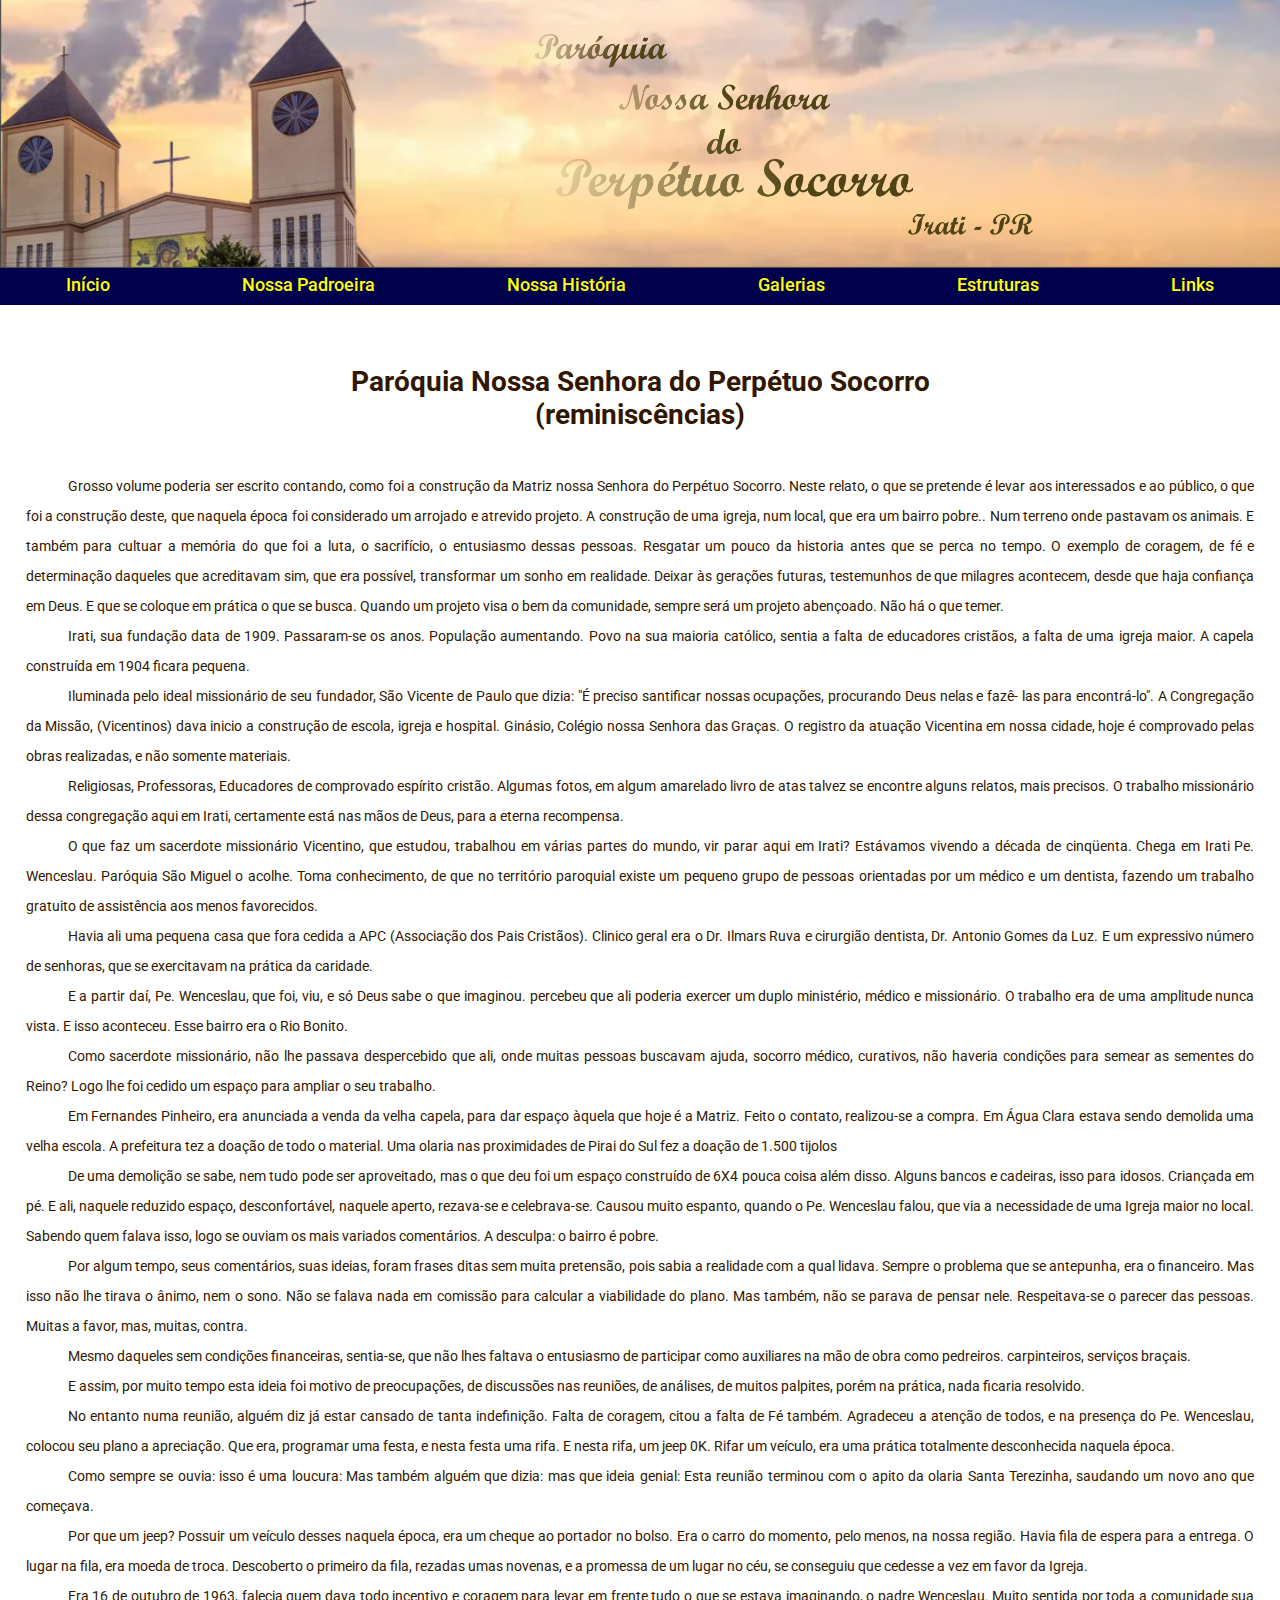
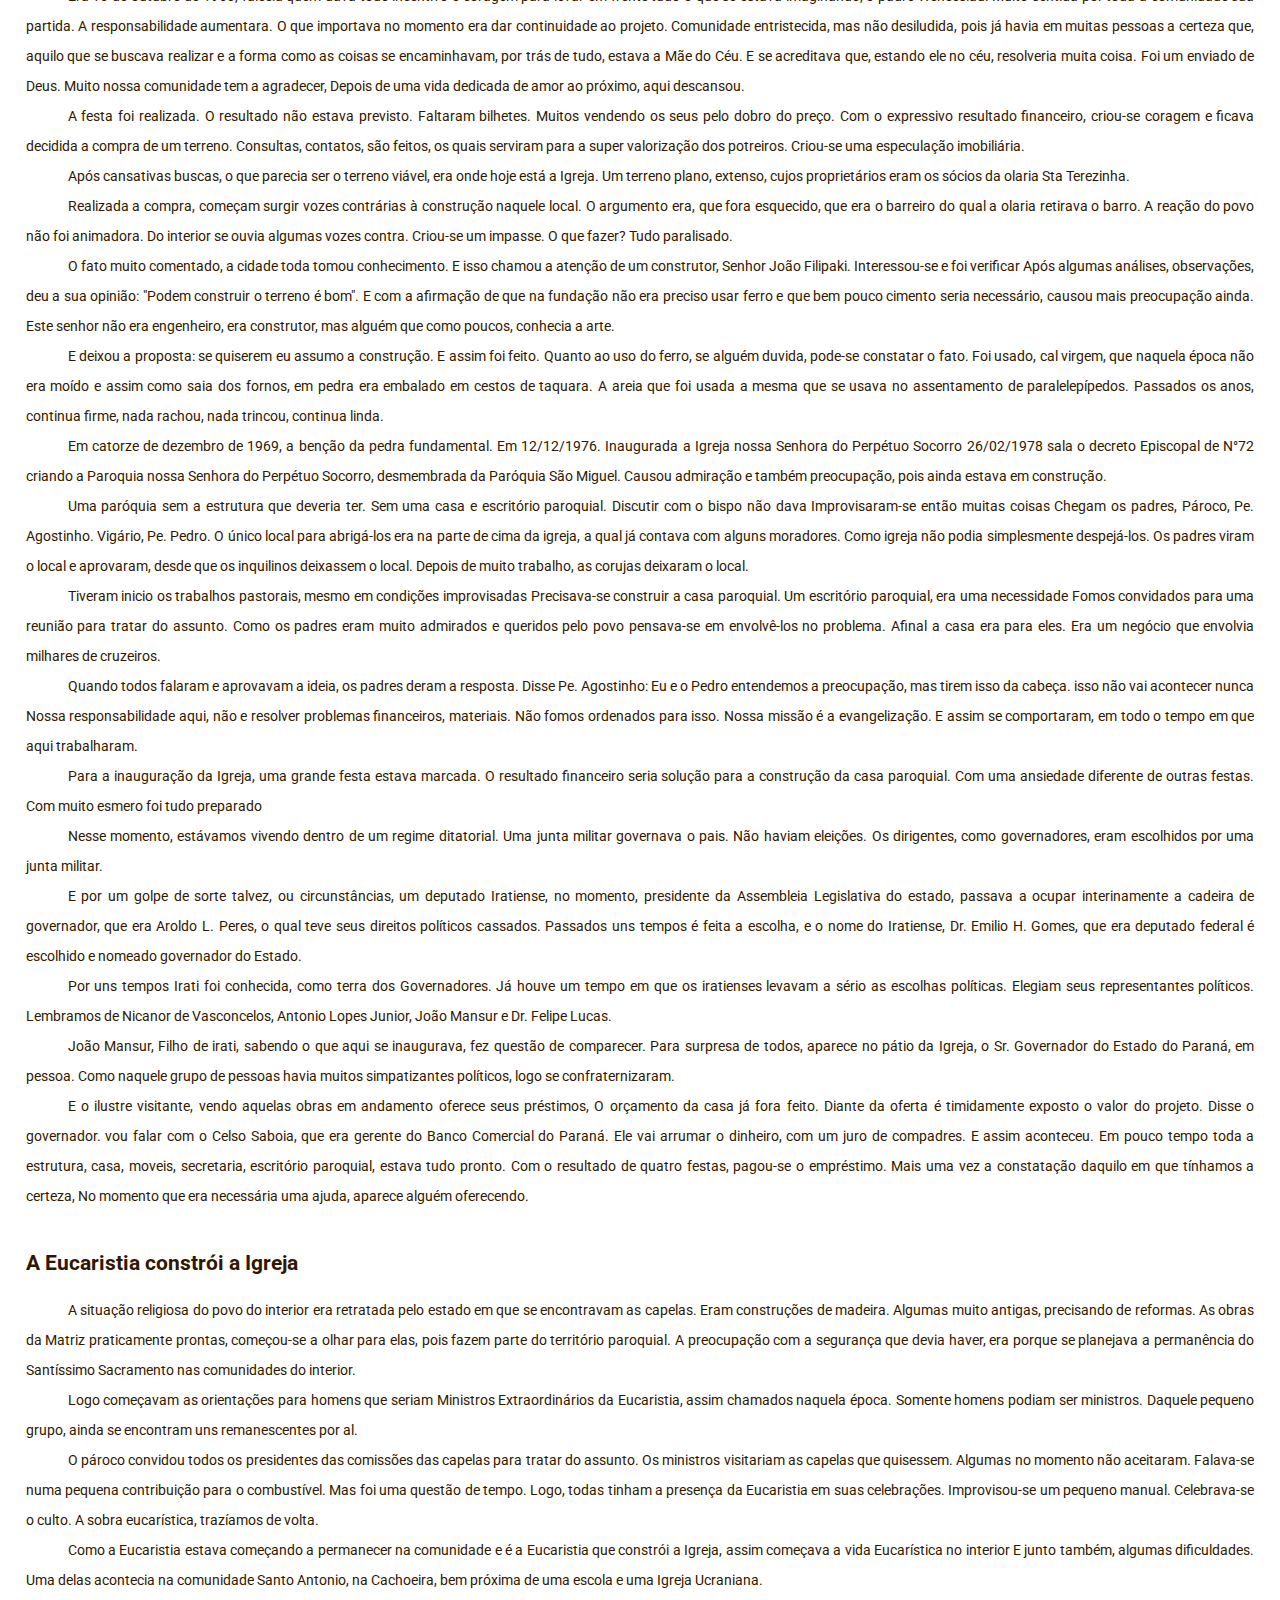
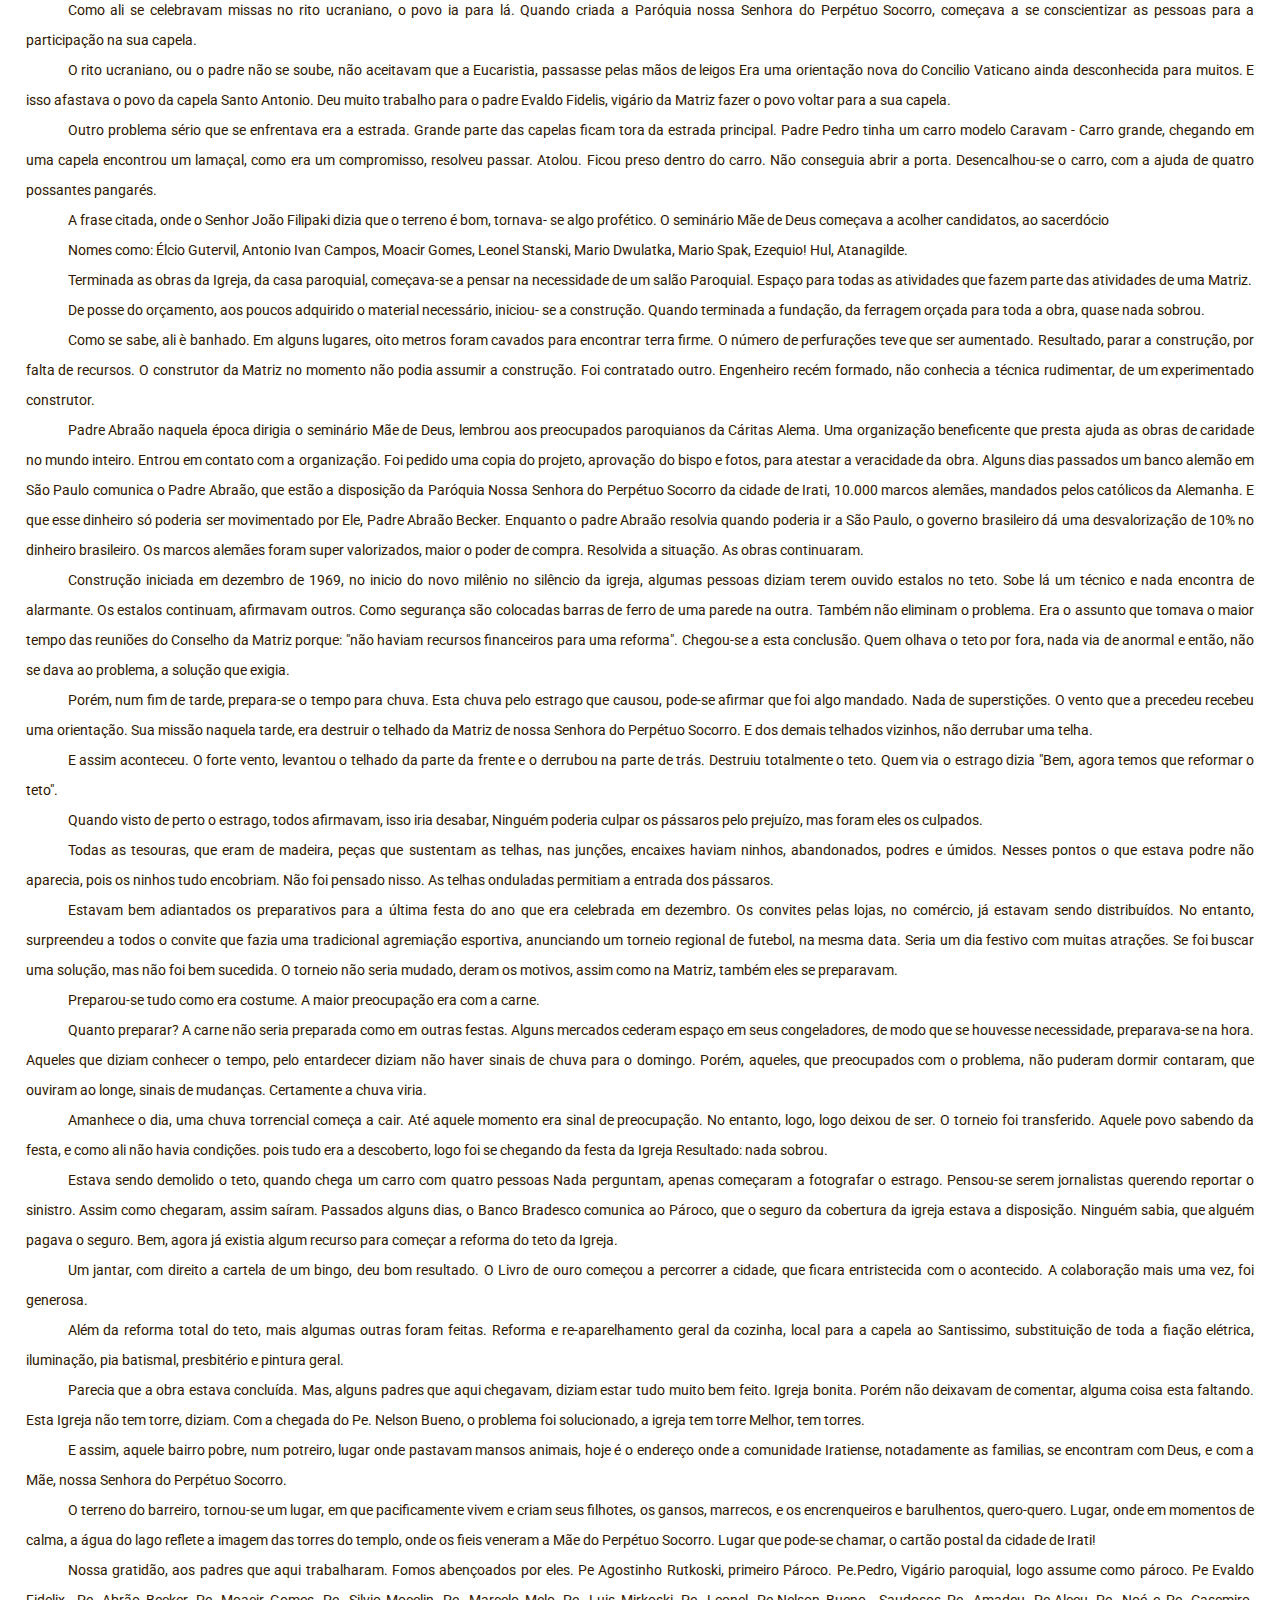
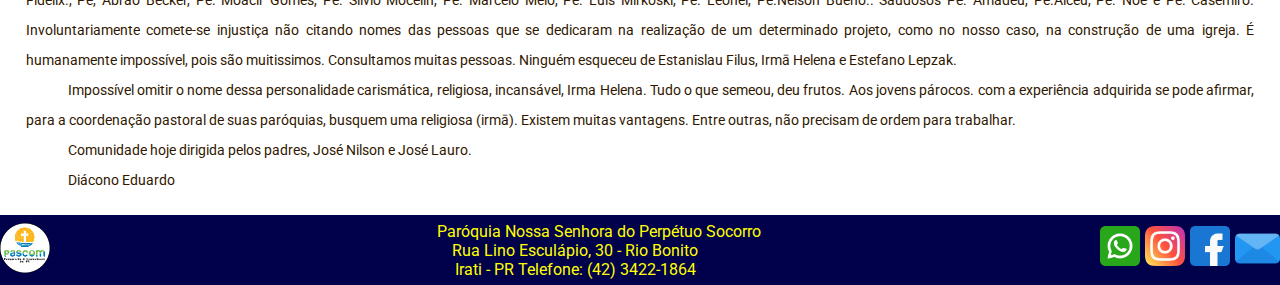
<file: Nossaa História.html>
<!DOCTYPE html>
<html lang="pt-br">

<head>
    <meta charset="UTF-8">
    <meta http-equiv="X-UA-Compatible" content="IE=edge">
    <meta name="viewport" content="width=device-width, initial-scale=1.0">
    <link rel="stylesheet" href="assets/css/style.css">
    <title>Nossa História</title>
</head>

<body>
    <header>
        <nav class="nav-bar">
            <div class="logo">
                <img src="assets/img/geral/logo.png" alt="">
            </div>
            <div class="nav-list">
                <ul>
                    <li class="nav-item"><a href="Index.html" class="nav-link">Início</a></li>
                    <li class="nav-item"><a href="Padroeira.html" class="nav-link">Nossa Padroeira</a></li>
                    <li class="nav-item"><a href="Nossaa História.html" class="nav-link">Nossa História</a></li>
                    <li class="nav-item"><a href="Galerias.html" class="nav-link">Galerias</a></li>
                    <li class="nav-item"><a href="Estruturas.html" class="nav-link">Estruturas</a></li>
                    <li class="nav-item"><a href="Links.html" class="nav-link">Links</a></li>
                </ul>
            </div>

            <div class="mobile-menu-icon">
                <button onclick="menuShow()"><img class="icon" src="assets/img/geral/menu_white_36dp.svg"
                        alt=""></button>
            </div>
        </nav>
        <div class="mobile-menu">
            <ul>
                <li class="nav-item"><a href="Index.html" class="nav-link">Início</a></li>
                <li class="nav-item"><a href="Padroeira.html" class="nav-link">Nossa Padroeira</a></li>
                <li class="nav-item"><a href="Padroeira.html" class="nav-link">Nossa História</a></li>
                <li class="nav-item"><a href="Galerias.html" class="nav-link">Galerias</a></li>
                <li class="nav-item"><a href="Estruturas.html" class="nav-link">Estruturas</a></li>
                <li class="nav-item"><a href="Links.html" class="nav-link">Links</a></li>
            </ul>

        </div>
    </header>
    <main>
        <div class="layout">
        <h1>Paróquia Nossa Senhora do Perpétuo Socorro<br>(reminiscências)</h1>
        <p>Grosso volume poderia ser escrito contando, como foi a construção da Matriz nossa Senhora do Perpétuo
            Socorro. Neste relato, o que se pretende é levar aos interessados e ao público, o que foi a construção
            deste, que naquela época foi considerado um arrojado e atrevido projeto. A construção de uma igreja, num
            local, que era um bairro pobre.. Num terreno onde pastavam os animais. E também para cultuar a memória do
            que foi a luta, o sacrifício, o entusiasmo dessas pessoas. Resgatar um pouco da historia antes que se perca
            no tempo. O exemplo de coragem, de fé e determinação daqueles que acreditavam sim, que era possível,
            transformar um sonho em realidade. Deixar às gerações futuras, testemunhos de que milagres acontecem, desde
            que haja confiança em Deus. E que se coloque em prática o que se busca. Quando um projeto visa o bem da
            comunidade, sempre será um projeto abençoado. Não há o que temer. </p>
        <p>Irati, sua fundação data de 1909. Passaram-se os anos. População aumentando. Povo na sua maioria católico,
            sentia a falta de educadores cristãos, a falta de uma igreja maior. A capela construída em 1904 ficara
            pequena. </p>
        <p>Iluminada pelo ideal missionário de seu fundador, São Vicente de Paulo que dizia: "É preciso santificar
            nossas ocupações, procurando Deus nelas e fazê- las para encontrá-lo". A Congregação da Missão, (Vicentinos)
            dava inicio a construção de escola, igreja e hospital. Ginásio, Colégio nossa Senhora das Graças. O registro
            da atuação Vicentina em nossa cidade, hoje é comprovado pelas obras realizadas, e não somente materiais.
        </p>
        <p>Religiosas, Professoras, Educadores de comprovado espírito cristão. Algumas fotos, em algum amarelado livro
            de atas talvez se encontre alguns relatos, mais precisos. O trabalho missionário dessa congregação aqui em
            Irati, certamente está nas mãos de Deus, para a eterna recompensa. </p>
        <p>O que faz um sacerdote missionário Vicentino, que estudou, trabalhou em várias partes do mundo, vir parar
            aqui em Irati? Estávamos vivendo a década de cinqüenta. Chega em Irati Pe. Wenceslau. Paróquia São Miguel o
            acolhe. Toma conhecimento, de que no território paroquial existe um pequeno grupo de pessoas orientadas por
            um médico e um dentista, fazendo um trabalho gratuito de assistência aos menos favorecidos. </p>
        <p>Havia ali uma pequena casa que fora cedida a APC (Associação dos Pais Cristãos). Clinico geral era o Dr.
            Ilmars Ruva e cirurgião dentista, Dr. Antonio Gomes da Luz. E um expressivo número de senhoras, que se
            exercitavam na prática da caridade. </p>
        <p>E a partir daí, Pe. Wenceslau, que foi, viu, e só Deus sabe o que imaginou. percebeu que ali poderia exercer
            um duplo ministério, médico e missionário. O trabalho era de uma amplitude nunca vista. E isso aconteceu.
            Esse bairro era o Rio Bonito. </p>
        <p>Como sacerdote missionário, não lhe passava despercebido que ali, onde muitas pessoas buscavam ajuda, socorro
            médico, curativos, não haveria condições para semear as sementes do Reino? Logo lhe foi cedido um espaço
            para ampliar o seu trabalho. </p>
        <p>Em Fernandes Pinheiro, era anunciada a venda da velha capela, para dar espaço àquela que hoje é a Matriz.
            Feito o contato, realizou-se a compra. Em Água Clara estava sendo demolida uma velha escola. A prefeitura
            tez a doação de todo o material. Uma olaria nas proximidades de Pirai do Sul fez a doação de 1.500 tijolos
        </p>
        <p>De uma demolição se sabe, nem tudo pode ser aproveitado, mas o que deu foi um espaço construído de 6X4 pouca
            coisa além disso. Alguns bancos e cadeiras, isso para idosos. Criançada em pé. E ali, naquele reduzido
            espaço, desconfortável, naquele aperto, rezava-se e celebrava-se. Causou muito espanto, quando o Pe.
            Wenceslau falou, que via a necessidade de uma Igreja maior no local. Sabendo quem falava isso, logo se
            ouviam os mais variados comentários. A desculpa: o bairro é pobre. </p>
        <p>Por algum tempo, seus comentários, suas ideias, foram frases ditas sem muita pretensão, pois sabia a
            realidade com a qual lidava. Sempre o problema que se antepunha, era o financeiro. Mas isso não lhe tirava o
            ânimo, nem o sono. Não se falava nada em comissão para calcular a viabilidade do plano. Mas também, não se
            parava de pensar nele. Respeitava-se o parecer das pessoas. Muitas a favor, mas, muitas, contra. </p>
        <p>Mesmo daqueles sem condições financeiras, sentia-se, que não lhes faltava o entusiasmo de participar como
            auxiliares na mão de obra como pedreiros. carpinteiros, serviços braçais. </p>
        <p>E assim, por muito tempo esta ideia foi motivo de preocupações, de discussões nas reuniões, de análises, de
            muitos palpites, porém na prática, nada ficaria resolvido. </p>
        <p>No entanto numa reunião, alguém diz já estar cansado de tanta indefinição. Falta de coragem, citou a falta de
            Fé também. Agradeceu a atenção de todos, e na presença do Pe. Wenceslau, colocou seu plano a apreciação. Que
            era, programar uma festa, e nesta festa uma rifa. E nesta rifa, um jeep 0K. Rifar um veículo, era uma
            prática totalmente desconhecida naquela época. </p>
        <p>Como sempre se ouvia: isso é uma loucura: Mas também alguém que dizia: mas que ideia genial: Esta reunião
            terminou com o apito da olaria Santa Terezinha, saudando um novo ano que começava. </p>
        <p>Por que um jeep? Possuir um veículo desses naquela época, era um cheque ao portador no bolso. Era o carro do
            momento, pelo menos, na nossa região. Havia fila de espera para a entrega. O lugar na fila, era moeda de
            troca. Descoberto o primeiro da fila, rezadas umas novenas, e a promessa de um lugar no céu, se conseguiu
            que cedesse a vez em favor da Igreja. </p>
        <p>Era 16 de outubro de 1963, falecia quem dava todo incentivo e coragem para levar em frente tudo o que se
            estava imaginando, o padre Wenceslau. Muito sentida por toda a comunidade sua partida. A responsabilidade
            aumentara. O que importava no momento era dar continuidade ao projeto. Comunidade entristecida, mas não
            desiludida, pois já havia em muitas pessoas a certeza que, aquilo que se buscava realizar e a forma como as
            coisas se encaminhavam, por trás de tudo, estava a Mãe do Céu. E se acreditava que, estando ele no céu,
            resolveria muita coisa. Foi um enviado de Deus. Muito nossa comunidade tem a agradecer, Depois de uma vida
            dedicada de amor ao próximo, aqui descansou. </p>
        <p>A festa foi realizada. O resultado não estava previsto. Faltaram bilhetes. Muitos vendendo os seus pelo dobro
            do preço. Com o expressivo resultado financeiro, criou-se coragem e ficava decidida a compra de um terreno.
            Consultas, contatos, são feitos, os quais serviram para a super valorização dos potreiros. Criou-se uma
            especulação imobiliária. </p>
        <p>Após cansativas buscas, o que parecia ser o terreno viável, era onde hoje está a Igreja. Um terreno plano,
            extenso, cujos proprietários eram os sócios da olaria Sta Terezinha. </p>
        <p>Realizada a compra, começam surgir vozes contrárias à construção naquele local. O argumento era, que fora
            esquecido, que era o barreiro do qual a olaria retirava o barro. A reação do povo não foi animadora. Do
            interior se ouvia algumas vozes contra. Criou-se um impasse. O que fazer? Tudo paralisado. </p>
        <p>O fato muito comentado, a cidade toda tomou conhecimento. E isso chamou a atenção de um construtor, Senhor
            João Filipaki. Interessou-se e foi verificar Após algumas análises, observações, deu a sua opinião: "Podem
            construir o terreno é bom". E com a afirmação de que na fundação não era preciso usar ferro e que bem pouco
            cimento seria necessário, causou mais preocupação ainda. Este senhor não era engenheiro, era construtor, mas
            alguém que como poucos, conhecia a arte. </p>
        <p>E deixou a proposta: se quiserem eu assumo a construção. E assim foi feito. Quanto ao uso do ferro, se alguém
            duvida, pode-se constatar o fato. Foi usado, cal virgem, que naquela época não era moído e assim como saia
            dos fornos, em pedra era embalado em cestos de taquara. A areia que foi usada a mesma que se usava no
            assentamento de paralelepípedos. Passados os anos, continua firme, nada rachou, nada trincou, continua
            linda.
        <p>
        <p>Em catorze de dezembro de 1969, a benção da pedra fundamental. Em 12/12/1976. Inaugurada a Igreja nossa
            Senhora do Perpétuo Socorro 26/02/1978 sala o decreto Episcopal de N°72 criando a Paroquia nossa Senhora do
            Perpétuo Socorro, desmembrada da Paróquia São Miguel. Causou admiração e também preocupação, pois ainda
            estava em construção.
        <p>
        <p>Uma paróquia sem a estrutura que deveria ter. Sem uma casa e escritório paroquial. Discutir com o bispo não
            dava Improvisaram-se então muitas coisas Chegam os padres, Pároco, Pe. Agostinho. Vigário, Pe. Pedro. O
            único local para abrigá-los era na parte de cima da igreja, a qual já contava com alguns moradores. Como
            igreja não podia simplesmente despejá-los. Os padres viram o local e aprovaram, desde que os inquilinos
            deixassem o local. Depois de muito trabalho, as corujas deixaram o local. </p>
        <p>Tiveram inicio os trabalhos pastorais, mesmo em condições improvisadas Precisava-se construir a casa
            paroquial. Um escritório paroquial, era uma necessidade Fomos convidados para uma reunião para tratar do
            assunto. Como os padres eram muito admirados e queridos pelo povo pensava-se em envolvê-los no problema.
            Afinal a casa era para eles. Era um negócio que envolvia milhares de cruzeiros. </p>
        <p>Quando todos falaram e aprovavam a ideia, os padres deram a resposta. Disse Pe. Agostinho: Eu e o Pedro
            entendemos a preocupação, mas tirem isso da cabeça. isso não vai acontecer nunca Nossa responsabilidade
            aqui, não e resolver problemas financeiros, materiais. Não fomos ordenados para isso. Nossa missão é a
            evangelização. E assim se comportaram, em todo o tempo em que aqui trabalharam. </p>
        <p>Para a inauguração da Igreja, uma grande festa estava marcada. O resultado financeiro seria solução para a
            construção da casa paroquial. Com uma ansiedade diferente de outras festas. Com muito esmero foi tudo
            preparado</p>
        <p>Nesse momento, estávamos vivendo dentro de um regime ditatorial. Uma junta militar governava o pais. Não
            haviam eleições. Os dirigentes, como governadores, eram escolhidos por uma junta militar. </p>
        <p>E por um golpe de sorte talvez, ou circunstâncias, um deputado Iratiense, no momento, presidente da
            Assembleia Legislativa do estado, passava a ocupar interinamente a cadeira de governador, que era Aroldo L.
            Peres, o qual teve seus direitos políticos cassados. Passados uns tempos é feita a escolha, e o nome do
            Iratiense, Dr. Emilio H. Gomes, que era deputado federal é escolhido e nomeado governador do Estado. </p>
        <p>Por uns tempos Irati foi conhecida, como terra dos Governadores. Já houve um tempo em que os iratienses
            levavam a sério as escolhas políticas. Elegiam seus representantes políticos. Lembramos de Nicanor de
            Vasconcelos, Antonio Lopes Junior, João Mansur e Dr. Felipe Lucas. </p>
        <p>João Mansur, Filho de irati, sabendo o que aqui se inaugurava, fez questão de comparecer. Para surpresa de
            todos, aparece no pátio da Igreja, o Sr. Governador do Estado do Paraná, em pessoa. Como naquele grupo de
            pessoas havia muitos simpatizantes políticos, logo se confraternizaram. </p>
        <p>E o ilustre visitante, vendo aquelas obras em andamento oferece seus préstimos, O orçamento da casa já fora
            feito. Diante da oferta é timidamente exposto o valor do projeto. Disse o governador. vou falar com o Celso
            Saboia, que era gerente do Banco Comercial do Paraná. Ele vai arrumar o dinheiro, com um juro de compadres.
            E assim aconteceu. Em pouco tempo toda a estrutura, casa, moveis, secretaria, escritório paroquial, estava
            tudo pronto. Com o resultado de quatro festas, pagou-se o empréstimo. Mais uma vez a constatação daquilo em
            que tínhamos a certeza, No momento que era necessária uma ajuda, aparece alguém oferecendo. </p>
        <h2>A Eucaristia constrói a Igreja</h2>

        <p>A situação religiosa do povo do interior era retratada pelo estado em que se encontravam as capelas. Eram
            construções de madeira. Algumas muito antigas, precisando de reformas. As obras da Matriz praticamente
            prontas, começou-se a olhar para elas, pois fazem parte do território paroquial. A preocupação com a
            segurança que devia haver, era porque se planejava a permanência do Santíssimo Sacramento nas comunidades do
            interior. </p>
        <p>Logo começavam as orientações para homens que seriam Ministros Extraordinários da Eucaristia, assim chamados
            naquela época. Somente homens podiam ser ministros. Daquele pequeno grupo, ainda se encontram uns
            remanescentes por al. </p>
        <p>O pároco convidou todos os presidentes das comissões das capelas para tratar do assunto. Os ministros
            visitariam as capelas que quisessem. Algumas no momento não aceitaram. Falava-se numa pequena contribuição
            para o combustível. Mas foi uma questão de tempo. Logo, todas tinham a presença da Eucaristia em suas
            celebrações. Improvisou-se um pequeno manual. Celebrava-se o culto. A sobra eucarística, trazíamos de volta.
        </p>
        <p>Como a Eucaristia estava começando a permanecer na comunidade e é a Eucaristia que constrói a Igreja, assim
            começava a vida Eucarística no interior E junto também, algumas dificuldades. Uma delas acontecia na
            comunidade Santo Antonio, na Cachoeira, bem próxima de uma escola e uma Igreja Ucraniana. </p>
        <p>Como ali se celebravam missas no rito ucraniano, o povo ia para lá. Quando criada a Paróquia nossa Senhora do
            Perpétuo Socorro, começava a se conscientizar as pessoas para a participação na sua capela. </p>
        <p>O rito ucraniano, ou o padre não se soube, não aceitavam que a Eucaristia, passasse pelas mãos de leigos Era
            uma orientação nova do Concilio Vaticano ainda desconhecida para muitos. E isso afastava o povo da capela
            Santo Antonio. Deu muito trabalho para o padre Evaldo Fidelis, vigário da Matriz fazer o povo voltar para a
            sua capela. </p>
        <p>Outro problema sério que se enfrentava era a estrada. Grande parte das capelas ficam tora da estrada
            principal. Padre Pedro tinha um carro modelo Caravam - Carro grande, chegando em uma capela encontrou um
            lamaçal, como era um compromisso, resolveu passar. Atolou. Ficou preso dentro do carro. Não conseguia abrir
            a porta. Desencalhou-se o carro, com a ajuda de quatro possantes pangarés.</p>
        <p>A frase citada, onde o Senhor João Filipaki dizia que o terreno é bom, tornava- se algo profético. O
            seminário Mãe de Deus começava a acolher candidatos, ao sacerdócio</p>
        <p>Nomes como: Élcio Gutervil, Antonio Ivan Campos, Moacir Gomes, Leonel Stanski, Mario Dwulatka, Mario Spak,
            Ezequio! Hul, Atanagilde. </p>
        <p>Terminada as obras da Igreja, da casa paroquial, começava-se a pensar na necessidade de um salão Paroquial.
            Espaço para todas as atividades que fazem parte das atividades de uma Matriz. </p>
        <p>De posse do orçamento, aos poucos adquirido o material necessário, iniciou- se a construção. Quando terminada
            a fundação, da ferragem orçada para toda a obra, quase nada sobrou.</p>
        <p>Como se sabe, ali è banhado. Em alguns lugares, oito metros foram cavados para encontrar terra firme. O
            número de perfurações teve que ser aumentado. Resultado, parar a construção, por falta de recursos. O
            construtor da Matriz no momento não podia assumir a construção. Foi contratado outro. Engenheiro recém
            formado, não conhecia a técnica rudimentar, de um experimentado construtor. </p>
        <p>Padre Abraão naquela época dirigia o seminário Mãe de Deus, lembrou aos preocupados paroquianos da Cáritas
            Alema. Uma organização beneficente que presta ajuda as obras de caridade no mundo inteiro. Entrou em contato
            com a organização. Foi pedido uma copia do projeto, aprovação do bispo e fotos, para atestar a veracidade da
            obra. Alguns dias passados um banco alemão em São Paulo comunica o Padre Abraão, que estão a disposição da
            Paróquia Nossa Senhora do Perpétuo Socorro da cidade de Irati, 10.000 marcos alemães, mandados pelos
            católicos da Alemanha. E que esse dinheiro só poderia ser movimentado por Ele, Padre Abraão Becker. Enquanto
            o padre Abraão resolvia quando poderia ir a São Paulo, o governo brasileiro dá uma desvalorização de 10% no
            dinheiro brasileiro. Os marcos alemães foram super valorizados, maior o poder de compra. Resolvida a
            situação. As obras continuaram. </p>
        <p>Construção iniciada em dezembro de 1969, no inicio do novo milênio no silêncio da igreja, algumas pessoas
            diziam terem ouvido estalos no teto. Sobe lá um técnico e nada encontra de alarmante. Os estalos continuam,
            afirmavam outros. Como segurança são colocadas barras de ferro de uma parede na outra. Também não eliminam o
            problema. Era o assunto que tomava o maior tempo das reuniões do Conselho da Matriz porque: "não haviam
            recursos financeiros para uma reforma". Chegou-se a esta conclusão. Quem olhava o teto por fora, nada via de
            anormal e então, não se dava ao problema, a solução que exigia. </p>
        <p>Porém, num fim de tarde, prepara-se o tempo para chuva. Esta chuva pelo estrago que causou, pode-se afirmar
            que foi algo mandado. Nada de superstições. O vento que a precedeu recebeu uma orientação. Sua missão
            naquela tarde, era destruir o telhado da Matriz de nossa Senhora do Perpétuo Socorro. E dos demais telhados
            vizinhos, não derrubar uma telha. </p>
        <p>E assim aconteceu. O forte vento, levantou o telhado da parte da frente e o derrubou na parte de trás.
            Destruiu totalmente o teto. Quem via o estrago dizia "Bem, agora temos que reformar o teto".</p>
        <p>Quando visto de perto o estrago, todos afirmavam, isso iria desabar, Ninguém poderia culpar os pássaros pelo
            prejuízo, mas foram eles os culpados. </p>
        <p>Todas as tesouras, que eram de madeira, peças que sustentam as telhas, nas junções, encaixes haviam ninhos,
            abandonados, podres e úmidos. Nesses pontos o que estava podre não aparecia, pois os ninhos tudo encobriam.
            Não foi pensado nisso. As telhas onduladas permitiam a entrada dos pássaros. </p>
        <p>Estavam bem adiantados os preparativos para a última festa do ano que era celebrada em dezembro. Os convites
            pelas lojas, no comércio, já estavam sendo distribuídos. No entanto, surpreendeu a todos o convite que fazia
            uma tradicional agremiação esportiva, anunciando um torneio regional de futebol, na mesma data. Seria um dia
            festivo com muitas atrações. Se foi buscar uma solução, mas não foi bem sucedida. O torneio não seria
            mudado, deram os motivos, assim como na Matriz, também eles se preparavam. </p>
        <p>Preparou-se tudo como era costume. A maior preocupação era com a carne. </p>
        <p>Quanto preparar? A carne não seria preparada como em outras festas. Alguns mercados cederam espaço em seus
            congeladores, de modo que se houvesse necessidade, preparava-se na hora. Aqueles que diziam conhecer o
            tempo, pelo entardecer diziam não haver sinais de chuva para o domingo. Porém, aqueles, que preocupados com
            o problema, não puderam dormir contaram, que ouviram ao longe, sinais de mudanças. Certamente a chuva viria.
        </p>
        <p>Amanhece o dia, uma chuva torrencial começa a cair. Até aquele momento era sinal de preocupação. No entanto,
            logo, logo deixou de ser. O torneio foi transferido. Aquele povo sabendo da festa, e como ali não havia
            condições. pois tudo era a descoberto, logo foi se chegando da festa da Igreja Resultado: nada sobrou. </p>
        <p>Estava sendo demolido o teto, quando chega um carro com quatro pessoas Nada perguntam, apenas começaram a
            fotografar o estrago. Pensou-se serem jornalistas querendo reportar o sinistro. Assim como chegaram, assim
            saíram. Passados alguns dias, o Banco Bradesco comunica ao Pároco, que o seguro da cobertura da igreja
            estava a disposição. Ninguém sabia, que alguém pagava o seguro. Bem, agora já existia algum recurso para
            começar a reforma do teto da Igreja. </p>
        <p>Um jantar, com direito a cartela de um bingo, deu bom resultado. O Livro de ouro começou a percorrer a
            cidade, que ficara entristecida com o acontecido. A colaboração mais uma vez, foi generosa. </p>
        <p>Além da reforma total do teto, mais algumas outras foram feitas. Reforma e re-aparelhamento geral da cozinha,
            local para a capela ao Santissimo, substituição de toda a fiação elétrica, iluminação, pia batismal,
            presbitério e pintura geral. </p>
        <p>Parecia que a obra estava concluída. Mas, alguns padres que aqui chegavam, diziam estar tudo muito bem feito.
            Igreja bonita. Porém não deixavam de comentar, alguma coisa esta faltando. Esta Igreja não tem torre,
            diziam. Com a chegada do Pe. Nelson Bueno, o problema foi solucionado, a igreja tem torre Melhor, tem
            torres. </p>
        <p>E assim, aquele bairro pobre, num potreiro, lugar onde pastavam mansos animais, hoje é o endereço onde a
            comunidade Iratiense, notadamente as familias, se encontram com Deus, e com a Mãe, nossa Senhora do Perpétuo
            Socorro. </p>
        <p>O terreno do barreiro, tornou-se um lugar, em que pacificamente vivem e criam seus filhotes, os gansos,
            marrecos, e os encrenqueiros e barulhentos, quero-quero. Lugar, onde em momentos de calma, a água do lago
            reflete a imagem das torres do templo, onde os fieis veneram a Mãe do Perpétuo Socorro. Lugar que pode-se
            chamar, o cartão postal da cidade de Irati! </p>
        <p>Nossa gratidão, aos padres que aqui trabalharam. Fomos abençoados por eles. Pe Agostinho Rutkoski, primeiro
            Pároco. Pe.Pedro, Vigário paroquial, logo assume como pároco. Pe Evaldo Fidelix., Pe, Abrão Becker, Pe.
            Moacir Gomes, Pe. Silvio Mocelin, Pe. Marcelo Melo, Pe. Luis Mirkoski, Pe. Leonel, Pe.Nelson Bueno..
            Saudosos Pe. Amadeu, Pe.Alceu, Pe. Noé e Pe. Casemiro. Involuntariamente comete-se injustiça não citando
            nomes das pessoas que se dedicaram na realização de um determinado projeto, como no nosso caso, na
            construção de uma igreja. É humanamente impossível, pois são muitissimos. Consultamos muitas pessoas.
            Ninguém esqueceu de Estanislau Filus, Irmā Helena e Estefano Lepzak. </p>
        <p>Impossível omitir o nome dessa personalidade carismática, religiosa, incansável, Irma Helena. Tudo o que
            semeou, deu frutos. Aos jovens párocos. com a experiência adquirida se pode afirmar, para a coordenação
            pastoral de suas paróquias, busquem uma religiosa (irmā). Existem muitas vantagens. Entre outras, não
            precisam de ordem para trabalhar. </p>
        <p>Comunidade hoje dirigida pelos padres, José Nilson e José Lauro. </p>
        <p>Diácono Eduardo</p>
        </div>
    </main>
    <script src="assets/js/script.js"></script>
</body>
<footer>
    <div class="rodape">
        <div class="rodape_pascom">
            <img id="rodape_pascom" src="assets/img/Pascom/logo oficial.png" alt="Logo da Pastoral da Comunicação">
        </div><!-- rodape_pascom -->

        <div class="endereco">
            <p>Paróquia Nossa Senhora do Perpétuo Socorro<br>
                Rua Lino Esculápio, 30 - Rio Bonito <br>
                Irati - PR Telefone: (42) 3422-1864</p>
        </div><!-- endereco -->

        <div class="contatos">
            <a href="https://web.whatsapp.com/send?phone=554234221864"><img src="assets/img/geral/whatsapp.png"
                    alt="WhatsApp" width="40px"></a>
            <a href="https://www.instagram.com/paroquiaperpetuoirati/"><img src="assets/img/geral/instagram.png"
                    alt="Instagram" width="40px"></a>
            <a href="https://www.facebook.com/paroquiaperpetuoirati/"><img src="assets/img/geral/facebook.png"
                    alt="Facebook" width="40px"></a>
            <a href="mailto:perpetuosocorroirati@hotmail.com"><img src="assets/img/geral/email.png" alt="e-mail"
                    width="45px"></a>
        </div> <!-- contatos -->
    </div><!-- rodape -->
</footer>

</html>
</file>
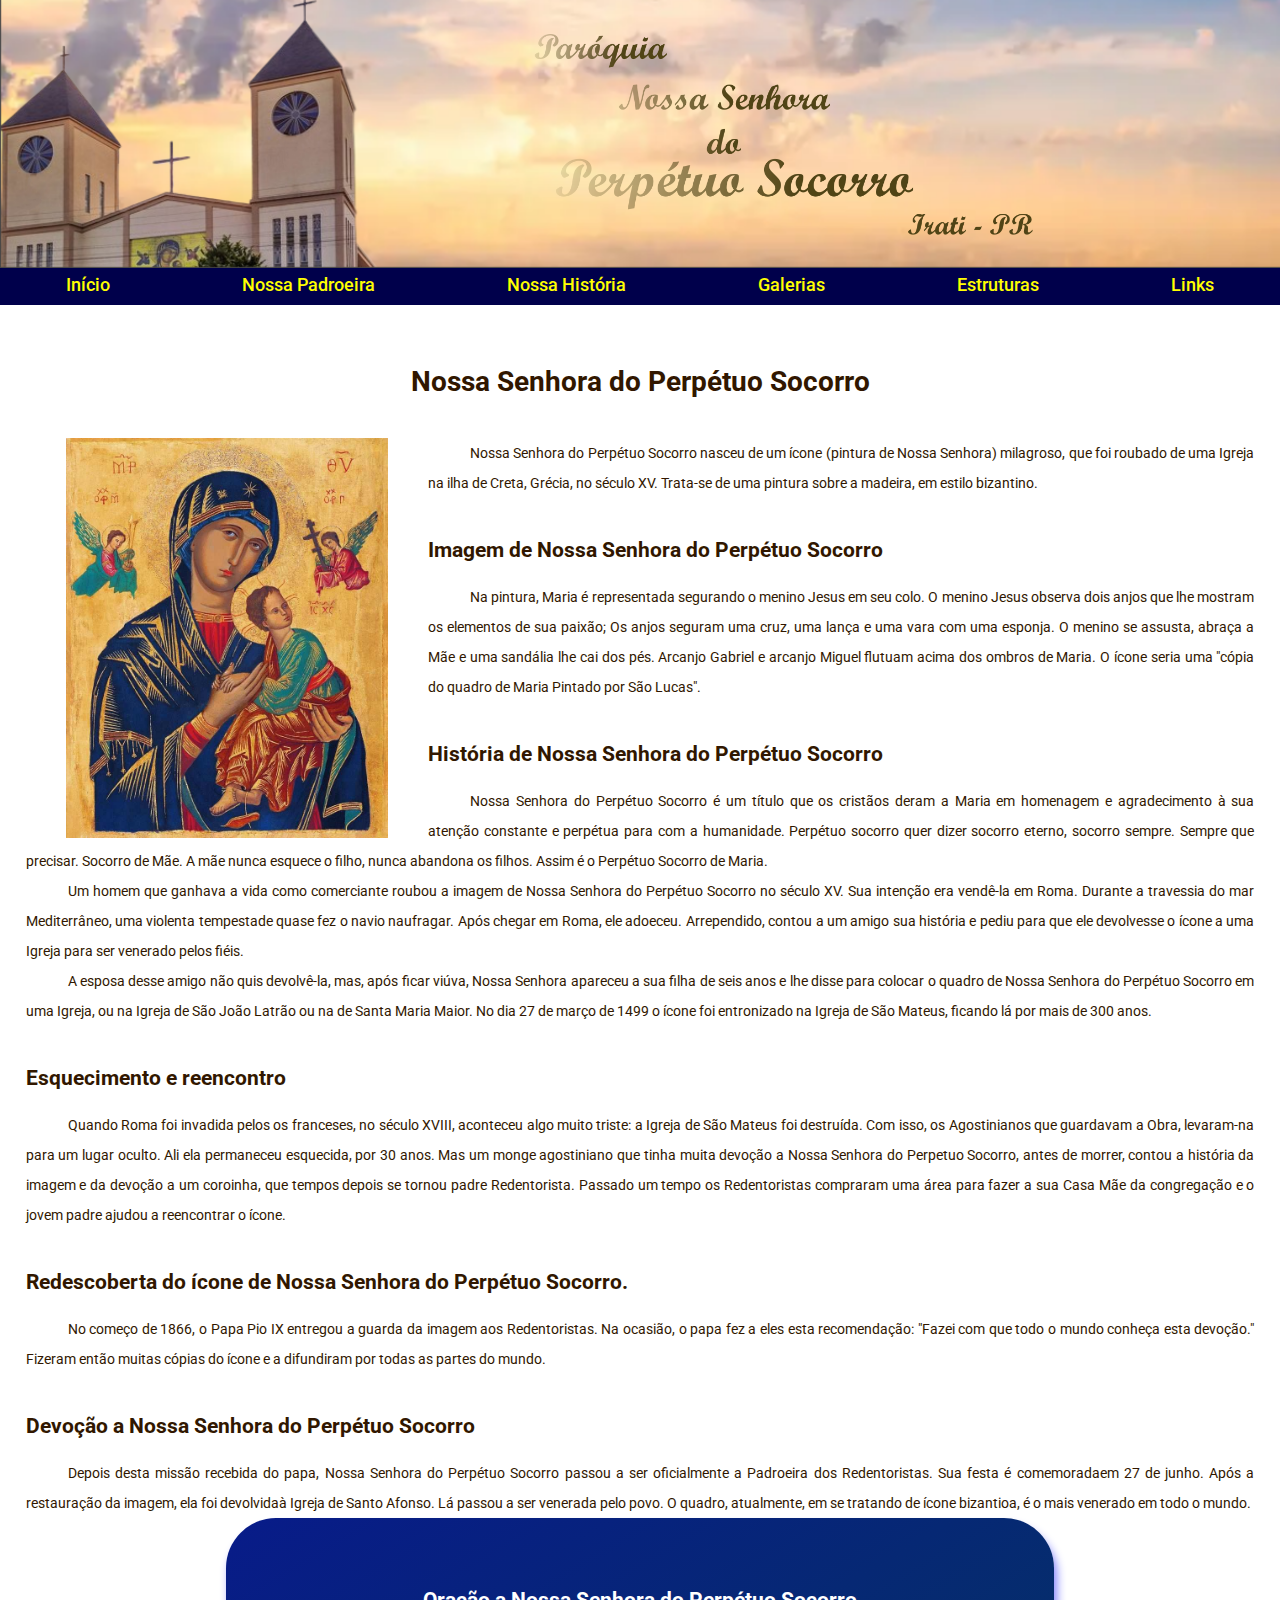
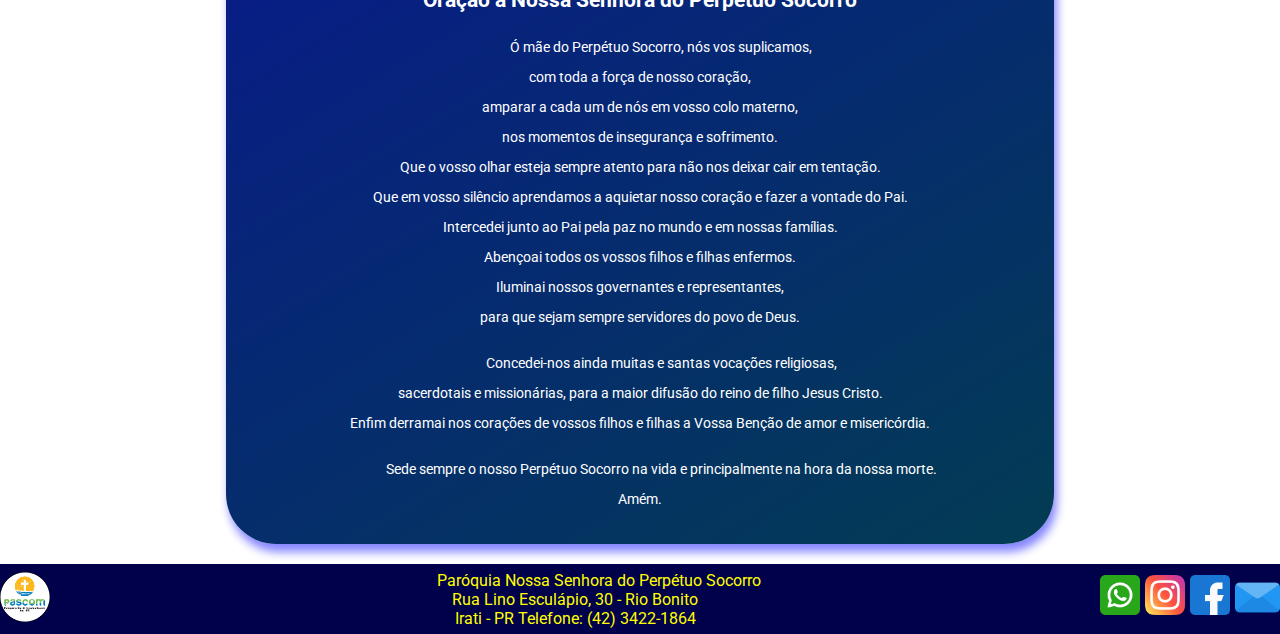
<file: Padroeira.html>
<!DOCTYPE html>
<html lang="pt-br">

<head>
    <meta charset="UTF-8">
    <meta http-equiv="X-UA-Compatible" content="IE=edge">
    <meta name="viewport" content="width=device-width, initial-scale=1.0">
    <link rel="stylesheet" href="assets/css/style.css">
    <link rel="stylesheet" href="assets/css/padroeira.css">
    <title>Padroeira</title>
    <link rel="icon" href="assets/img/geral/icone.ico" type="image/x-icon">
</head>

<body>
    <header>
        <nav class="nav-bar">
            <div class="logo">
                <img src="assets/img/geral/logo.png" alt="">
            </div>
            <div class="nav-list">
                <ul>
                    <li class="nav-item"><a href="Index.html" class="nav-link">Início</a></li>
                    <li class="nav-item"><a href="Padroeira.html" class="nav-link">Nossa Padroeira</a></li>
                    <li class="nav-item"><a href="Nossa História.html" class="nav-link">Nossa História</a></li>
                    <li class="nav-item"><a href="Galerias.html" class="nav-link">Galerias</a></li>
                    <li class="nav-item"><a href="Estruturas.html" class="nav-link">Estruturas</a></li>
                    <li class="nav-item"><a href="Links.html" class="nav-link">Links</a></li>
                </ul>
            </div>

            <div class="mobile-menu-icon">
                <button onclick="menuShow()"><img class="icon" src="assets/img/geral/menu_white_36dp.svg"
                        alt=""></button>
            </div>
        </nav>
        <div class="mobile-menu">
            <ul>
                <li class="nav-item"><a href="Index.html" class="nav-link">Início</a></li>
                <li class="nav-item"><a href="Padroeira.html" class="nav-link">Nossa Padroeira</a></li>
                <li class="nav-item"><a href="Nossa História.html" class="nav-link">Nossa História</a></li>
                <li class="nav-item"><a href="Galerias.html" class="nav-link">Galerias</a></li>
                <li class="nav-item"><a href="Estruturas.html" class="nav-link">Estruturas</a></li>
                <li class="nav-item"><a href="Links.html" class="nav-link">Links</a></li>
            </ul>

        </div>
    </header>
    <main>
        <div class="layout">
            <h1>Nossa Senhora do Perpétuo Socorro</h1>

            <div class="imagemNS">
                <img class="imgNSPS" src="assets/img/Padroeira/Nossa_Senhora_do_Perpetuo_Socorro.jpg"
                    alt="Imagem de Nossa Senhora do Perpétuo Socorro">
                <p>Nossa Senhora do Perpétuo Socorro nasceu de um ícone (pintura de Nossa Senhora) milagroso, que foi
                    roubado de uma Igreja na ilha de Creta, Grécia, no século XV. Trata-se de uma pintura sobre a
                    madeira,
                    em estilo bizantino.</p>

                <h2>Imagem de Nossa Senhora do Perpétuo Socorro</h2>

                <p>Na pintura, Maria é representada segurando o menino Jesus em seu colo. O menino Jesus observa dois
                    anjos
                    que lhe mostram os elementos de sua paixão; Os anjos seguram uma cruz, uma lança e uma vara com uma
                    esponja. O menino se assusta, abraça a Mãe e uma sandália lhe cai dos pés. Arcanjo Gabriel e arcanjo
                    Miguel flutuam acima dos ombros de Maria. O ícone seria uma "cópia do quadro de Maria Pintado por
                    São
                    Lucas".</p>

                <h2>História de Nossa Senhora do Perpétuo Socorro</h2>

                <p>Nossa Senhora do Perpétuo Socorro é um título que os cristãos deram a Maria em homenagem e
                    agradecimento
                    à sua atenção constante e perpétua para com a humanidade. Perpétuo socorro quer dizer socorro
                    eterno,
                    socorro sempre. Sempre que precisar. Socorro de Mãe. A mãe nunca esquece o filho, nunca abandona os
                    filhos. Assim é o Perpétuo Socorro de Maria.</p>

                <p>Um homem que ganhava a vida como comerciante roubou a imagem de Nossa Senhora do Perpétuo Socorro no
                    século XV. Sua intenção era vendê-la em Roma. Durante a travessia do mar Mediterrâneo, uma violenta
                    tempestade quase fez o navio naufragar. Após chegar em Roma, ele adoeceu. Arrependido, contou a um
                    amigo
                    sua história e pediu para que ele devolvesse o ícone a uma Igreja para ser venerado pelos fiéis.</p>

                <p>A esposa desse amigo não quis devolvê-la, mas, após ficar viúva, Nossa Senhora apareceu a sua filha
                    de
                    seis anos e lhe disse para colocar o quadro de Nossa Senhora do Perpétuo Socorro em uma Igreja, ou
                    na
                    Igreja de São João Latrão ou na de Santa Maria Maior. No dia 27 de março de 1499 o ícone foi
                    entronizado
                    na Igreja de São Mateus, ficando lá por mais de 300 anos.</p>
            </div><!-- imagenNS -->
            <h2>Esquecimento e reencontro</h2>

            <p>Quando Roma foi invadida pelos os franceses, no século XVIII, aconteceu algo muito triste: a Igreja de
                São Mateus foi destruída. Com isso, os Agostinianos que guardavam a Obra, levaram-na para um lugar
                oculto. Ali ela permaneceu esquecida, por 30 anos. Mas um monge agostiniano que tinha muita devoção a
                Nossa Senhora do Perpetuo Socorro, antes de morrer, contou a história da imagem e da devoção a um
                coroinha, que tempos depois se tornou padre Redentorista. Passado um tempo os Redentoristas compraram
                uma área para fazer a sua Casa Mãe da congregação e o jovem padre ajudou a reencontrar o ícone.</p>

            <h2>Redescoberta do ícone de Nossa Senhora do Perpétuo Socorro.</h2>

            <p>No começo de 1866, o Papa Pio IX entregou a guarda da imagem aos Redentoristas. Na ocasião, o papa fez a
                eles esta recomendação: "Fazei com que todo o mundo conheça esta devoção." Fizeram então muitas cópias
                do ícone e a difundiram por todas as partes do mundo.</p>

            <h2>Devoção a Nossa Senhora do Perpétuo Socorro</h2>

            <p>Depois desta missão recebida do papa, Nossa Senhora do Perpétuo Socorro passou a ser oficialmente a
                Padroeira dos Redentoristas. Sua festa é comemoradaem 27 de junho. Após a restauração da imagem, ela foi
                devolvidaà Igreja de Santo Afonso. Lá passou a ser venerada pelo povo. O quadro, atualmente, em se
                tratando de ícone bizantioa, é o mais venerado em todo o mundo.</p>

            <div class="oracao cor-fundo">
                <h2>Oração a Nossa Senhora do Perpétuo Socorro</h2>

                <p>Ó mãe do Perpétuo Socorro, nós vos suplicamos,<br>
                    com toda a força de nosso coração, <br>
                    amparar a cada um de nós em vosso colo materno,<br>
                    nos momentos de insegurança e sofrimento. <br>
                    Que o vosso olhar esteja sempre atento para não nos deixar cair em tentação. <br>
                    Que em vosso silêncio aprendamos a aquietar nosso coração e fazer a vontade do Pai. <br>
                    Intercedei junto ao Pai pela paz no mundo e em nossas famílias. <br>
                    Abençoai todos os vossos filhos e filhas enfermos. <br>
                    Iluminai nossos governantes e representantes, <br>
                    para que sejam sempre servidores do povo de Deus.</p>
                <br>
                <p>Concedei-nos ainda muitas e santas vocações religiosas, <br>
                    sacerdotais e missionárias, para a maior difusão do reino de filho Jesus Cristo. <br>
                    Enfim derramai nos corações de vossos filhos e filhas a Vossa Benção de amor e misericórdia.</p>
                <br>
                <p>Sede sempre o nosso Perpétuo Socorro na vida e principalmente na hora da nossa morte. <br>
                    Amém.</p>
            </div><!-- oração -->
        </div><!-- layout -->
    </main>
    <script src="assets/js/script.js"></script>
</body>
<footer>
    <div class="rodape">
        <div class="rodape_pascom">
            <img id="rodape_pascom" src="assets/img/Estruturas/LogoPascom.png" alt="Logo da Pastoral da Comunicação">
        </div><!-- rodape_pascom -->

        <div class="endereco">
            <p>Paróquia Nossa Senhora do Perpétuo Socorro<br>
                Rua Lino Esculápio, 30 - Rio Bonito <br>
                Irati - PR Telefone: (42) 3422-1864</p>
        </div><!-- endereco -->

        <div class="contatos">
            <a href="https://web.whatsapp.com/send?phone=554234221864"><img src="assets/img/geral/whatsapp.png"
                    alt="WhatsApp" width="40px"></a>
            <a href="https://www.instagram.com/paroquiaperpetuoirati/"><img src="assets/img/geral/instagram.png"
                    alt="Instagram" width="40px"></a>
            <a href="https://www.facebook.com/paroquiaperpetuoirati/"><img src="assets/img/geral/facebook.png"
                    alt="Facebook" width="40px"></a>
            <a href="mailto:perpetuosocorroirati@hotmail.com"><img src="assets/img/geral/email.png" alt="e-mail"
                    width="45px"></a>
        </div> <!-- contatos -->
    </div><!-- rodape -->
</footer>

</html>
</file>
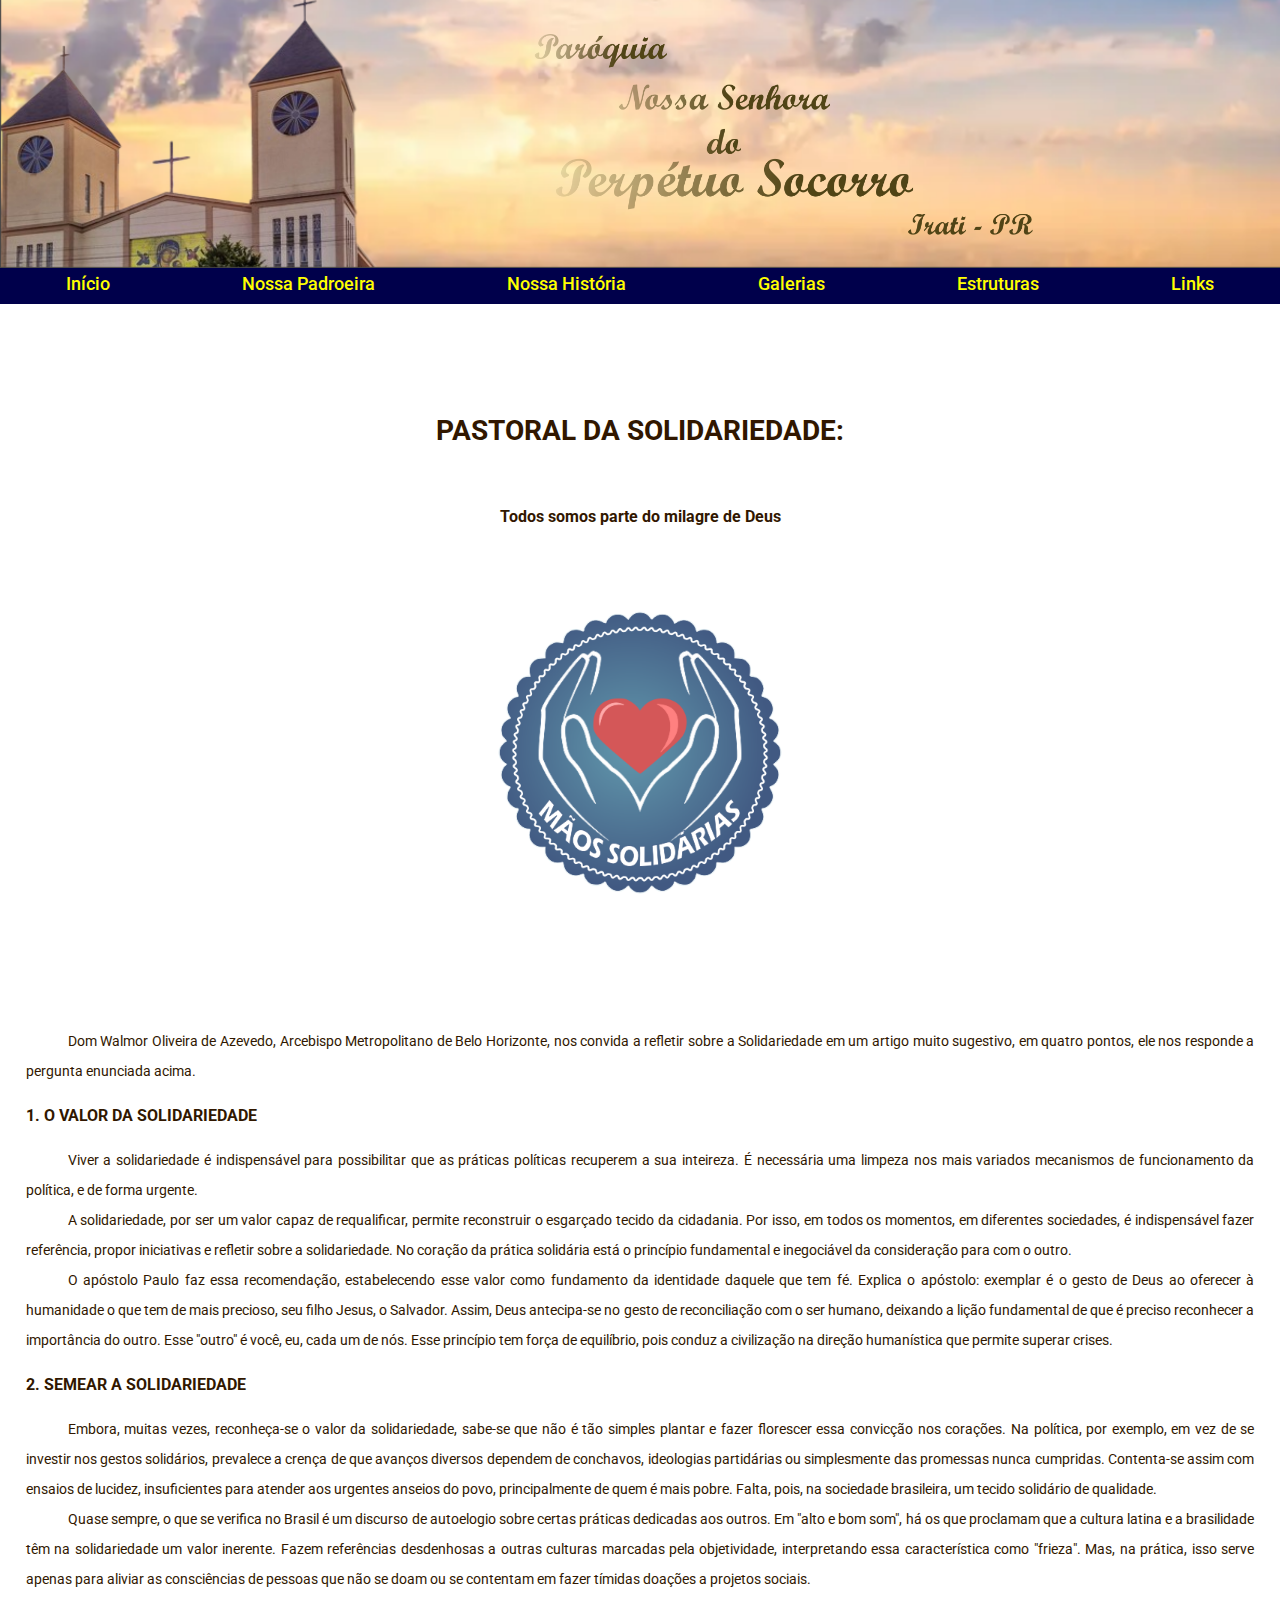
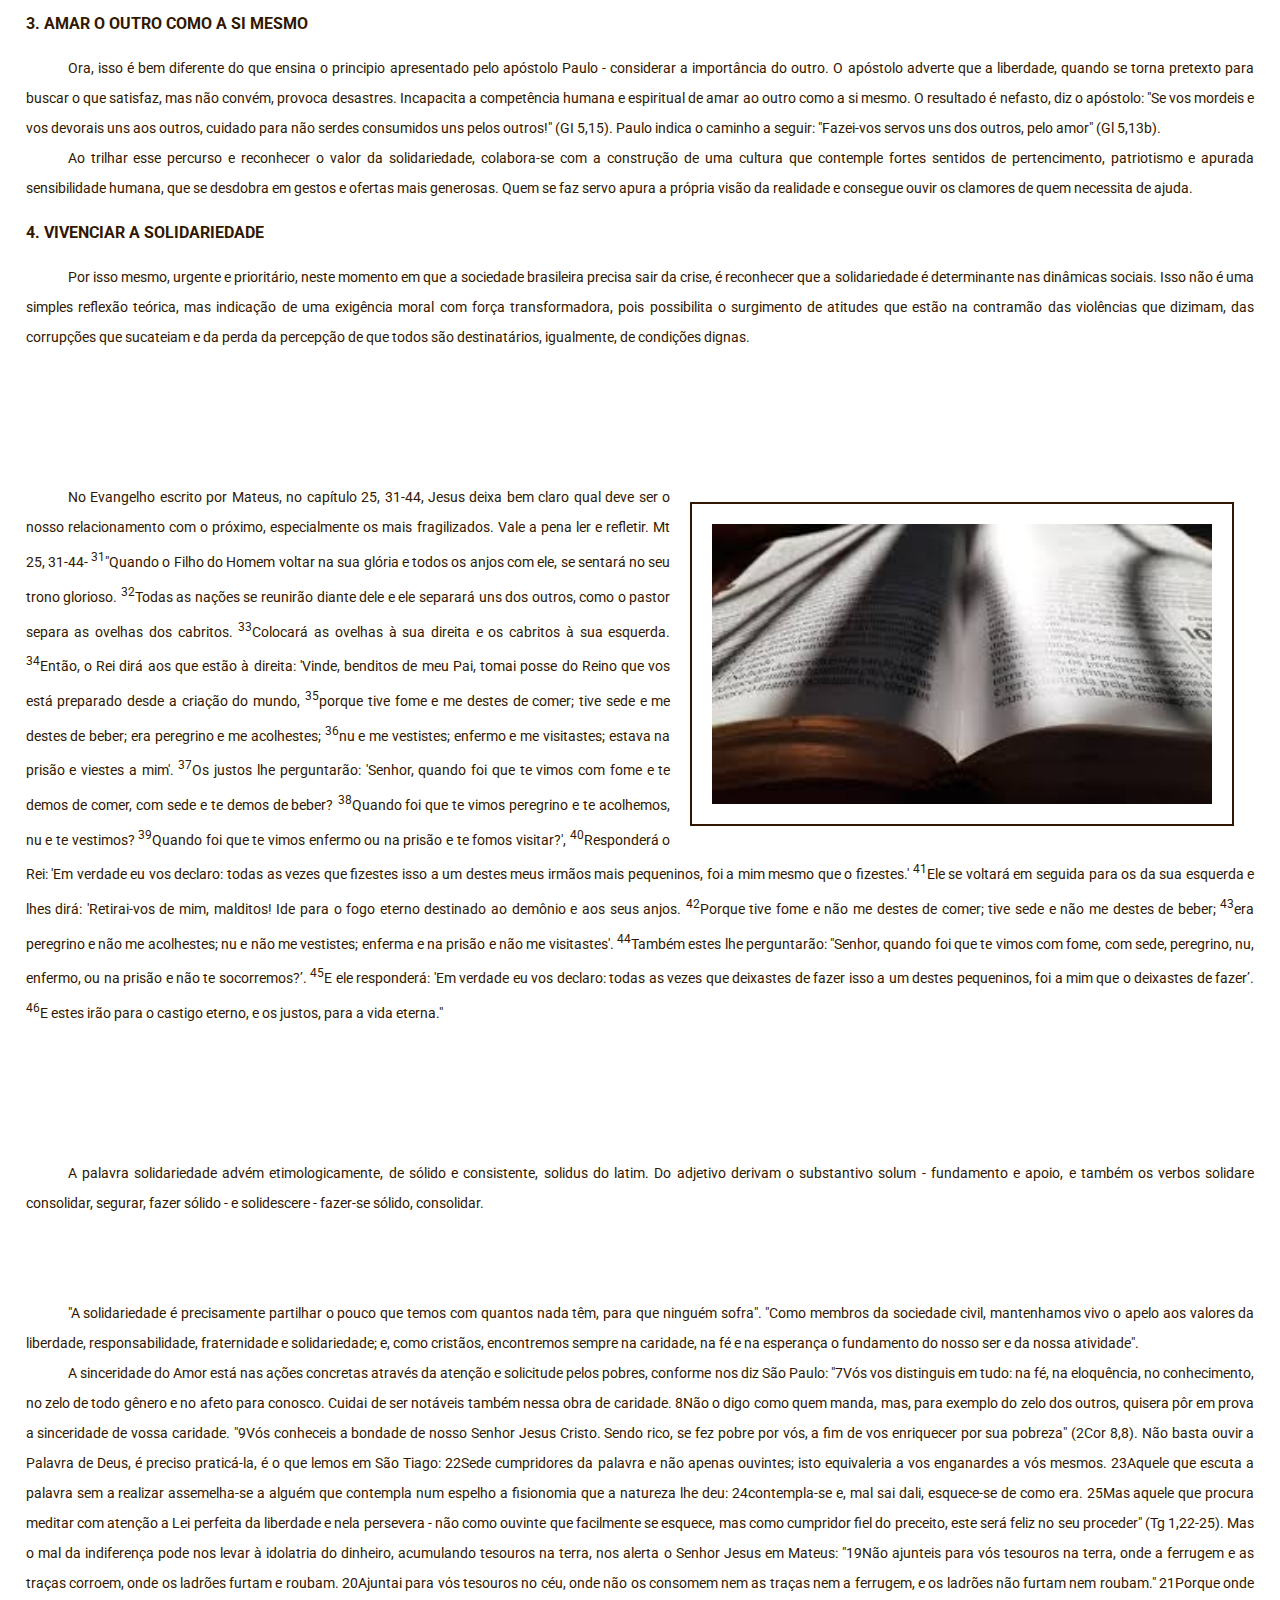
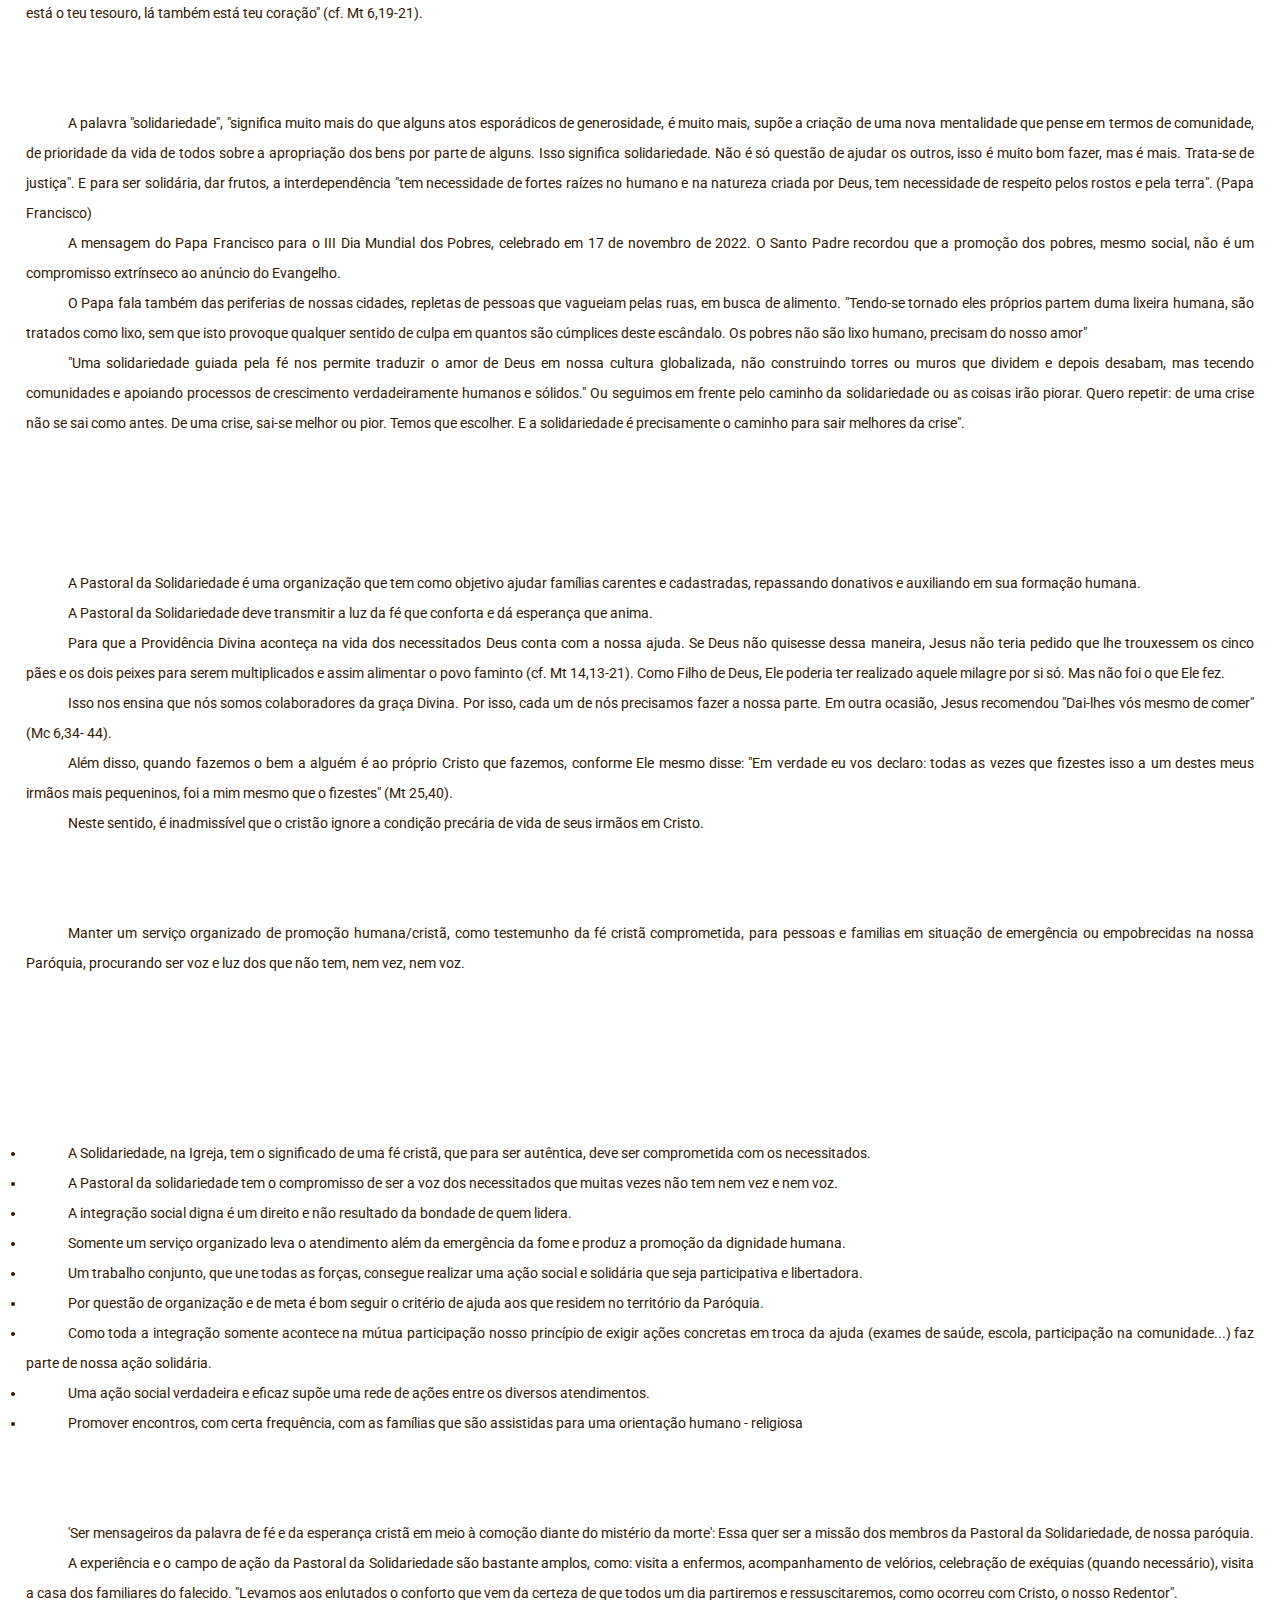
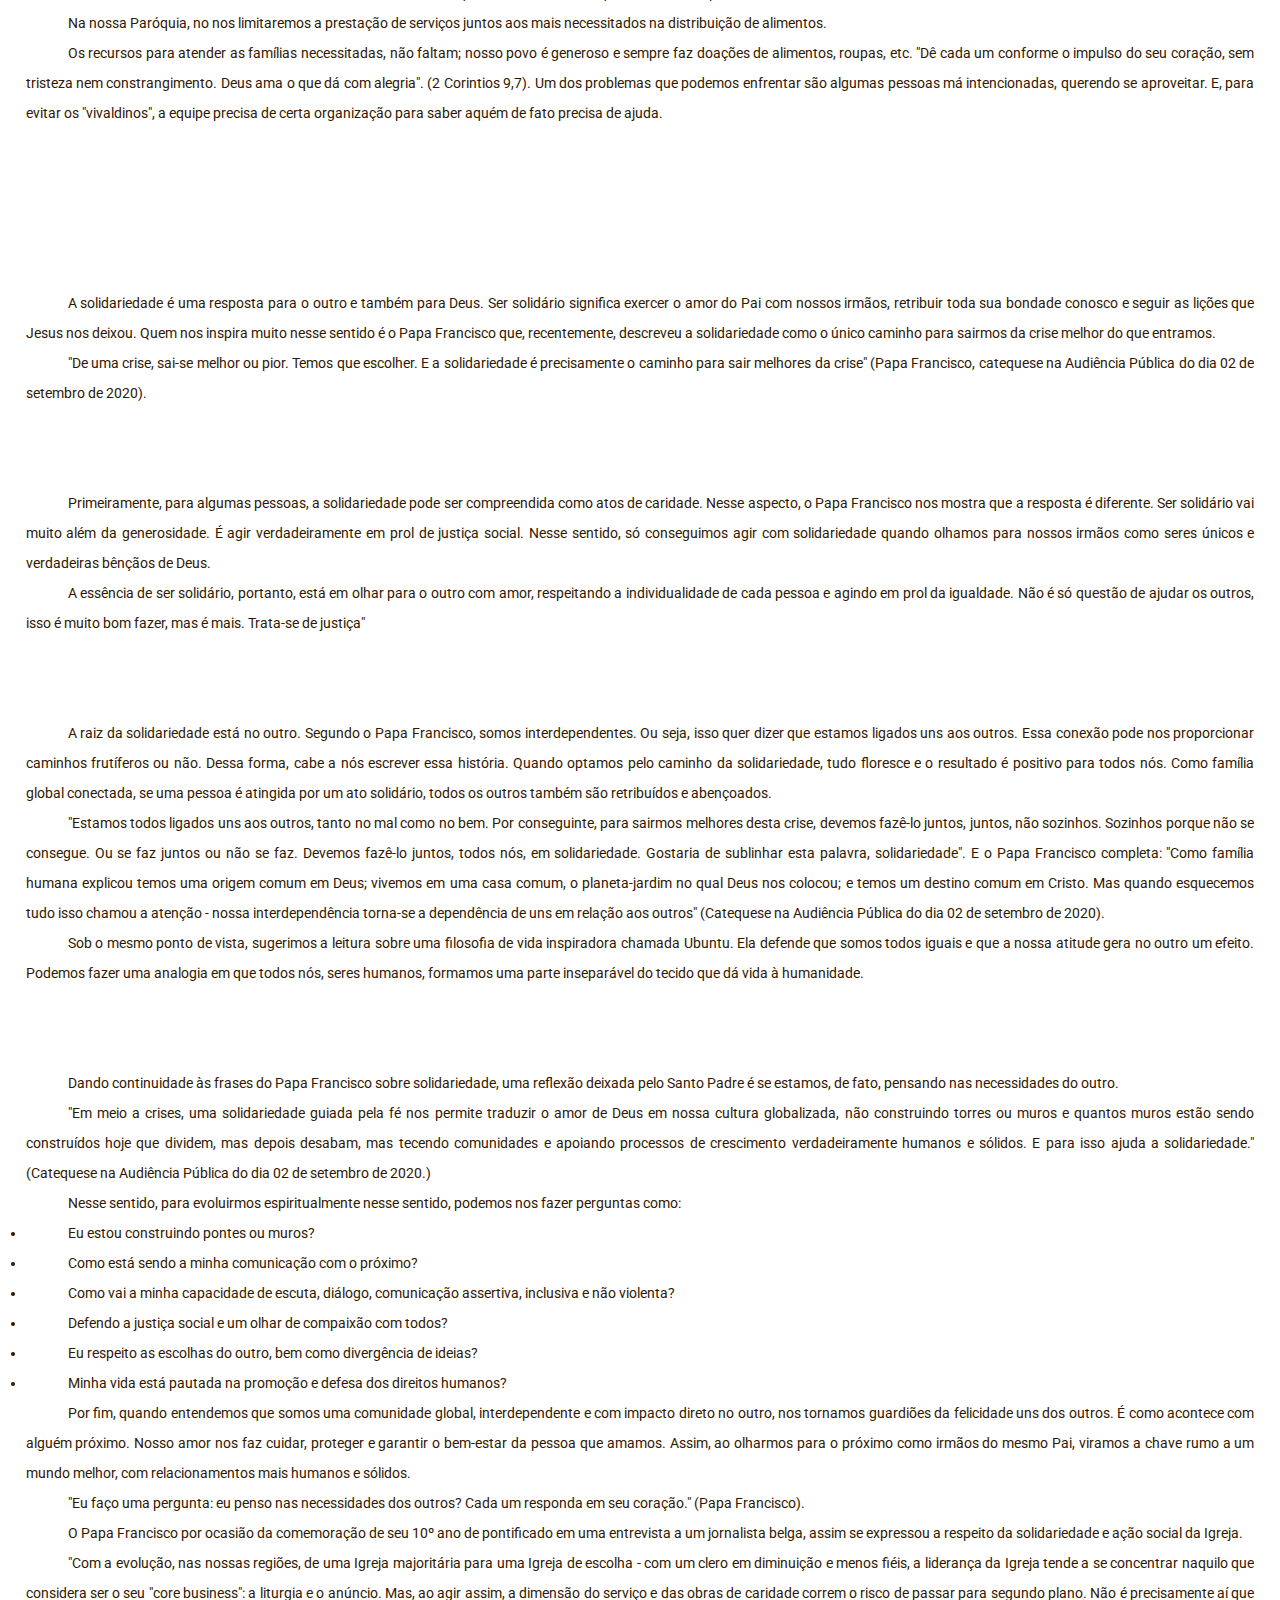
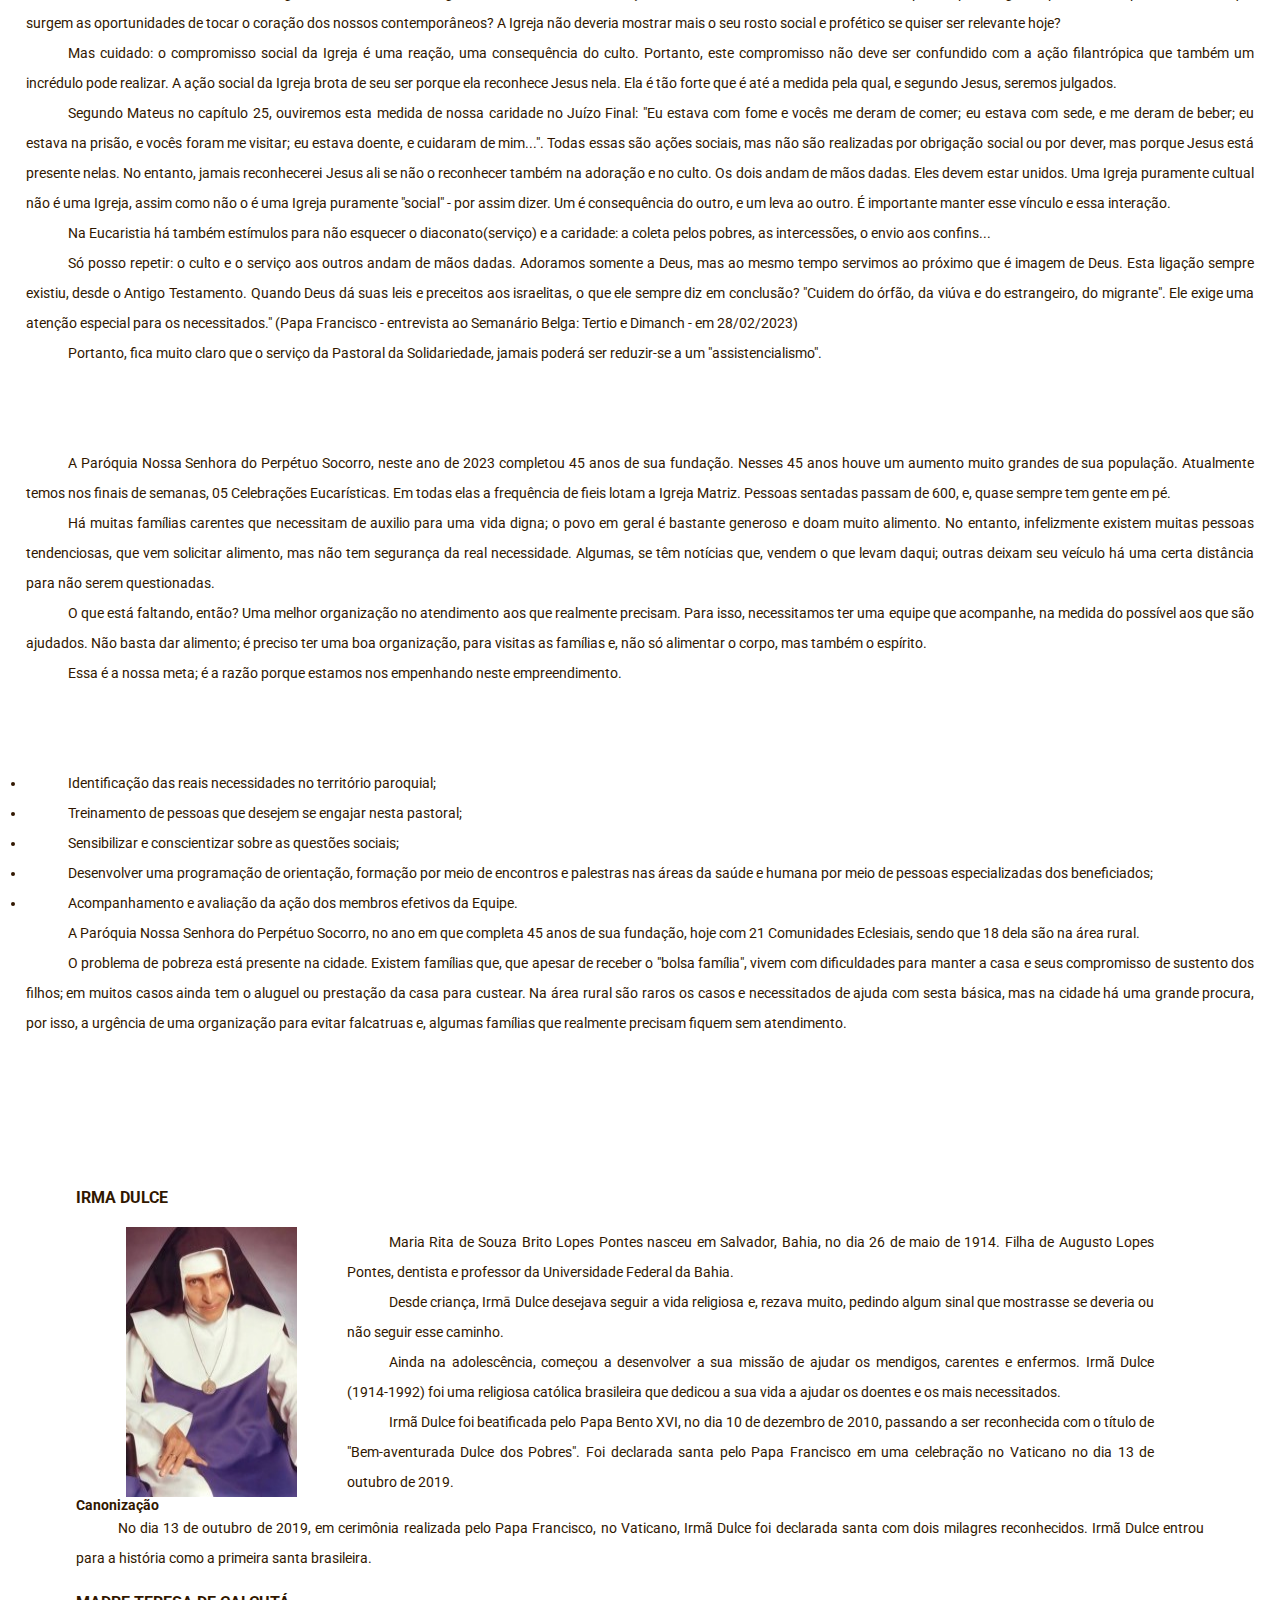
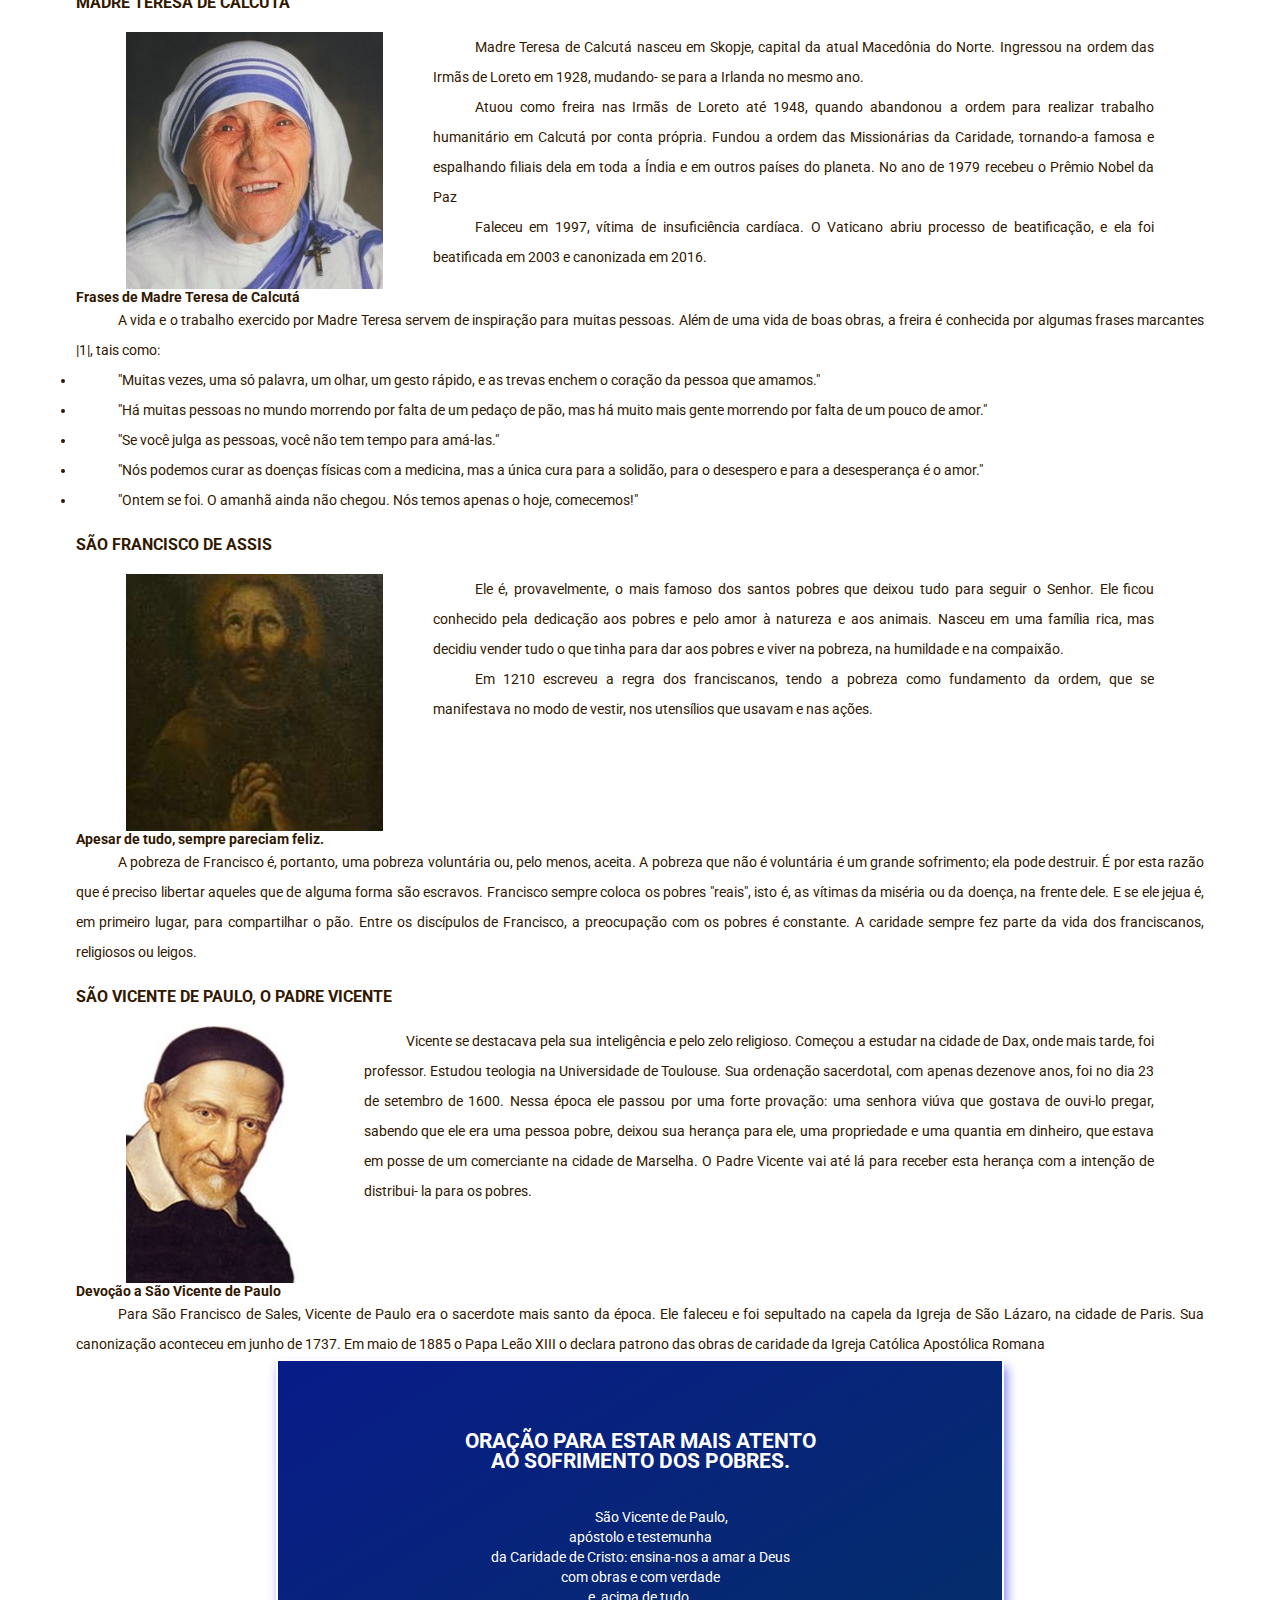
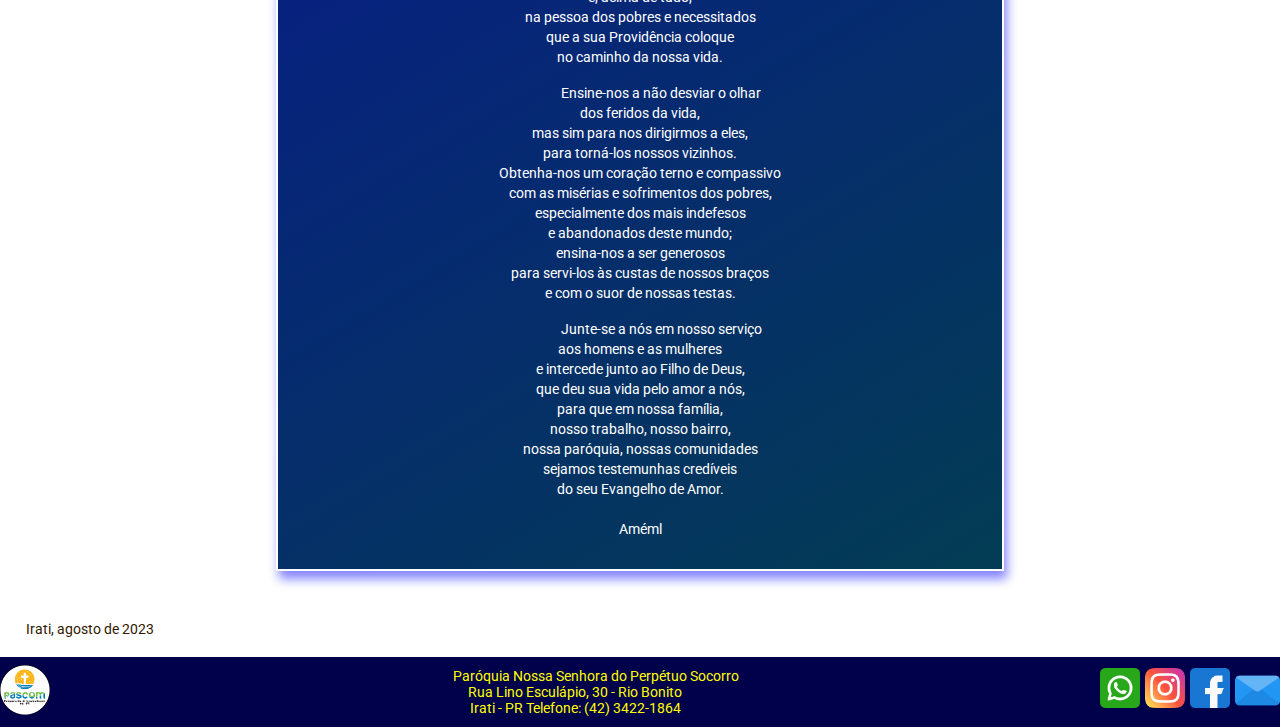
<file: Solidariedade.html>
<!DOCTYPE html>
<html lang="pt-br">

<head>
    <meta charset="UTF-8">
    <meta http-equiv="X-UA-Compatible" content="IE=edge">
    <meta name="viewport" content="width=device-width, initial-scale=1.0">
    <link rel="stylesheet" href="assets/css/style.css">
    <link rel="stylesheet" href="assets/css/solidariedade.css">
    <title>Perpétuo Socorro</title>
    <link rel="icon" href="assets/img/geral/icone.ico" type="image/x-icon">
</head>

<body>
    <header>
        <nav class="nav-bar">
            <div class="logo">
                <img src="assets/img/geral/logo.png" alt="">
            </div>
            <div class="nav-list">
                <ul>
                    <li class="nav-item"><a href="Index.html" class="nav-link">Início</a></li>
                    <li class="nav-item"><a href="Padroeira.html" class="nav-link">Nossa Padroeira</a></li>
                    <li class="nav-item"><a href="Nossa História.html" class="nav-link">Nossa História</a></li>
                    <li class="nav-item"><a href="Galerias.html" class="nav-link">Galerias</a></li>
                    <li class="nav-item"><a href="Estruturas.html" class="nav-link">Estruturas</a></li>
                    <li class="nav-item"><a href="Links.html" class="nav-link">Links</a></li>
                </ul>
            </div>

            <div class="mobile-menu-icon">
                <button onclick="menuShow()"><img class="icon" src="assets/img/geral/menu_white_36dp.svg"
                        alt=""></button>
            </div>
        </nav>
        <div class="mobile-menu">
            <ul>
                <li class="nav-item"><a href="Index.html" class="nav-link">Início</a></li>
                <li class="nav-item"><a href="Padroeira.html" class="nav-link">Nossa Padroeira</a></li>
                <li class="nav-item"><a href="Nossa História.html" class="nav-link">Nossa História</a></li>
                <li class="nav-item"><a href="Galerias.html" class="nav-link">Galerias</a></li>
                <li class="nav-item"><a href="Estruturas.html" class="nav-link">Estruturas</a></li>
                <li class="nav-item"><a href="Links.html" class="nav-link">Links</a></li>
            </ul>

        </div>
    </header>
    <main>
        <div class="layout">
            <div class="lema">
                <h1>PASTORAL DA SOLIDARIEDADE:</h1>
                <h3>Todos somos parte do milagre de Deus</h3>
            </div>
            <img class="logo_solidariedade" src="assets/img/solidariedade/logo_solidariedade.png"
                alt="logo da Pastoral da Solidariedade da Paróquia Nossa Senhora do Perpétuo Socorro de Irati">


            <div class="porque">
                <div class="interface">
                    <h2>POR QUE UMA PASTORAL DA SOLIDARIEDADE?</h2>

                    <p>Dom Walmor Oliveira de Azevedo, Arcebispo Metropolitano de Belo Horizonte, nos convida a refletir
                        sobre a Solidariedade em um artigo muito sugestivo, em quatro pontos, ele nos responde a
                        pergunta
                        enunciada acima.
                    </p>

                    <h3>1. O VALOR DA SOLIDARIEDADE</h2>

                        <p>Viver a solidariedade é indispensável para possibilitar que as práticas políticas recuperem a
                            sua
                            inteireza. É necessária uma limpeza nos mais variados mecanismos de funcionamento da
                            política, e
                            de forma urgente.</p>
                        <p>A solidariedade, por ser um valor capaz de requalificar, permite reconstruir o esgarçado
                            tecido
                            da cidadania. Por isso, em todos os momentos, em diferentes sociedades, é indispensável
                            fazer
                            referência, propor iniciativas e refletir sobre a solidariedade. No coração da prática
                            solidária
                            está o princípio fundamental e inegociável da consideração para com o outro.</p>
                        <p>O apóstolo Paulo faz essa recomendação, estabelecendo esse valor como fundamento da
                            identidade
                            daquele que tem fé. Explica o apóstolo: exemplar é o gesto de Deus ao oferecer à humanidade
                            o
                            que tem de mais precioso, seu filho Jesus, o Salvador. Assim, Deus antecipa-se no gesto de
                            reconciliação com o ser humano, deixando a lição fundamental de que é preciso reconhecer a
                            importância do outro. Esse "outro" é você, eu, cada um de
                            nós.
                            Esse
                            princípio tem força de equilíbrio, pois conduz a civilização na direção humanística que
                            permite
                            superar
                            crises.
                        </p>

                        <h3>2. SEMEAR A SOLIDARIEDADE</h2>
                            <p>Embora, muitas vezes, reconheça-se o valor da solidariedade, sabe-se que não é tão
                                simples
                                plantar e
                                fazer
                                florescer essa convicção nos corações. Na política, por exemplo, em vez de se investir
                                nos
                                gestos
                                solidários,
                                prevalece a crença de que avanços diversos dependem de conchavos, ideologias partidárias
                                ou
                                simplesmente
                                das
                                promessas nunca cumpridas. Contenta-se assim com ensaios de lucidez, insuficientes para
                                atender aos
                                urgentes
                                anseios do povo, principalmente de quem é mais pobre. Falta, pois, na sociedade
                                brasileira,
                                um
                                tecido
                                solidário
                                de qualidade.</p>
                            <p>Quase sempre, o que se verifica no Brasil é um discurso de autoelogio sobre certas
                                práticas
                                dedicadas
                                aos
                                outros.
                                Em "alto e bom som", há os que proclamam que a cultura latina e a brasilidade têm na
                                solidariedade
                                um
                                valor
                                inerente. Fazem referências desdenhosas a outras culturas marcadas pela objetividade,
                                interpretando
                                essa
                                característica como "frieza". Mas, na prática, isso serve apenas para aliviar as
                                consciências de
                                pessoas
                                que
                                não
                                se doam ou se contentam em fazer tímidas doações a projetos sociais.</p>

                            <h3>3. AMAR O OUTRO COMO A SI MESMO</h2>

                                <p>Ora, isso é bem diferente do que ensina o principio apresentado pelo apóstolo Paulo -
                                    considerar a
                                    importância do
                                    outro. O apóstolo adverte que a liberdade, quando se torna pretexto para buscar o
                                    que
                                    satisfaz, mas
                                    não
                                    convém,
                                    provoca desastres. Incapacita a competência humana e espiritual de amar ao outro
                                    como a
                                    si mesmo. O
                                    resultado é
                                    nefasto, diz o apóstolo: "Se vos mordeis e vos devorais uns aos outros, cuidado para
                                    não
                                    serdes
                                    consumidos
                                    uns
                                    pelos outros!" (GI 5,15). Paulo indica o caminho a seguir: "Fazei-vos servos uns dos
                                    outros, pelo
                                    amor"
                                    (Gl
                                    5,13b).</p>
                                <p>Ao trilhar esse percurso e reconhecer o valor da solidariedade, colabora-se com a
                                    construção de uma
                                    cultura
                                    que
                                    contemple fortes sentidos de pertencimento, patriotismo e apurada sensibilidade
                                    humana,
                                    que se
                                    desdobra
                                    em
                                    gestos e ofertas mais generosas. Quem se faz servo apura a própria visão da
                                    realidade e
                                    consegue
                                    ouvir
                                    os
                                    clamores de quem necessita de ajuda.</p>

                                <h3>4. VIVENCIAR A SOLIDARIEDADE</h2>

                                    <p>Por isso mesmo, urgente e prioritário, neste momento em que a sociedade
                                        brasileira
                                        precisa sair da
                                        crise,
                                        é
                                        reconhecer que a solidariedade é determinante nas dinâmicas sociais. Isso não é
                                        uma
                                        simples reflexão
                                        teórica,
                                        mas indicação de uma exigência moral com força transformadora, pois possibilita
                                        o
                                        surgimento de
                                        atitudes
                                        que
                                        estão na contramão das violências que dizimam, das corrupções que sucateiam e da
                                        perda da percepção
                                        de
                                        que
                                        todos
                                        são destinatários, igualmente, de condições dignas.</p>
                </div><!-- interface -->
            </div><!-- porque -->

            <div class="motiva">
                <div class="interface">
                    <h2>O QUE NOS MOTIVA.</h2>
                    <div class="mot">
                        <img class="biblia" src="assets/img/solidariedade/biblia.jpg" alt="Bíblia Sagrada">
                        <p>No Evangelho escrito por Mateus, no capítulo 25, 31-44, Jesus deixa bem claro qual deve ser o
                            nosso relacionamento com o próximo, especialmente os mais fragilizados. Vale a pena ler e
                            refletir. Mt 25, 31-44- <sup>31</sup>"Quando o Filho do Homem voltar na sua glória e todos os anjos com ele, se sentará no seu trono glorioso. <sup>32</sup>Todas as nações se reunirão diante dele e ele separará uns dos outros, como o pastor separa as ovelhas dos cabritos. <sup>33</sup>Colocará as ovelhas à sua direita e os cabritos à sua esquerda. <sup>34</sup>Então, o Rei dirá aos que estão à direita: 'Vinde, benditos de meu Pai, tomai posse do Reino que vos está preparado desde a criação do mundo, <sup>35</sup>porque tive fome e me destes de comer; tive sede e me destes
                            de beber; era peregrino e me acolhestes; <sup>36</sup>nu e me vestistes; enfermo e me
                            visitastes;
                            estava na prisão e viestes a mim'. <sup>37</sup>Os justos lhe perguntarão: 'Senhor, quando
                            foi
                            que te vimos com fome e te demos de comer, com sede e te demos de beber? <sup>38</sup>Quando
                            foi
                            que te vimos peregrino e te acolhemos, nu e te vestimos? <sup>39</sup>Quando foi que te
                            vimos
                            enfermo ou na prisão e te fomos visitar?', <sup>40</sup>Responderá o Rei: 'Em verdade eu vos
                            declaro: todas as vezes que fizestes isso a um destes meus irmãos mais pequeninos, foi a mim
                            mesmo que o fizestes.' <sup>41</sup>Ele se voltará em seguida para os da sua esquerda e lhes
                            dirá: 'Retirai-vos de mim, malditos! Ide para o fogo eterno destinado ao demônio e aos seus
                            anjos. <sup>42</sup>Porque tive fome e não me destes de comer; tive sede e não me destes de
                            beber; <sup>43</sup>era peregrino e não me acolhestes; nu e não me vestistes; enferma e na
                            prisão e não me visitastes'. <sup>44</sup>Também estes lhe perguntarão: "Senhor, quando foi
                            que
                            te vimos com fome, com sede, peregrino, nu, enfermo, ou na prisão e não te socorremos?’.
                            <sup>45</sup>E ele responderá: 'Em verdade eu vos declaro: todas as vezes que deixastes de
                            fazer
                            isso a um destes pequeninos, foi a mim que o deixastes de fazer’. <sup>46</sup>E estes irão
                            para
                            o castigo eterno, e os justos, para a vida eterna."
                        </p>

                    </div><!-- flex -->
                </div><!-- interface -->
            </div><!-- motiva -->

            <div class="solidariedade">
                <div class="interface">
                    <h2>SOLIDARIEDADE</h2>

                    <p>A palavra solidariedade advém etimologicamente, de sólido e consistente, solidus do latim. Do
                        adjetivo
                        derivam o
                        substantivo solum - fundamento e apoio, e também os verbos solidare consolidar, segurar, fazer
                        sólido -
                        e
                        solidescere - fazer-se sólido, consolidar.</p>

                    <h2>A SOLIDARIEDADE DO AMOR NA AÇÃO CONCRETA.</h2>

                    <p>"A solidariedade é precisamente partilhar o pouco que temos com quantos nada têm, para que
                        ninguém
                        sofra".
                        "Como
                        membros da sociedade civil, mantenhamos vivo o apelo aos valores da liberdade, responsabilidade,
                        fraternidade e
                        solidariedade; e, como cristãos, encontremos sempre na caridade, na fé e na esperança o
                        fundamento
                        do
                        nosso
                        ser
                        e da nossa atividade".</p>
                    <p>A sinceridade do Amor está nas ações concretas através da atenção e solicitude pelos pobres,
                        conforme
                        nos
                        diz
                        São
                        Paulo: "7Vós vos distinguis em tudo: na fé, na eloquência, no conhecimento, no zelo de todo
                        gênero e
                        no
                        afeto
                        para conosco. Cuidai de ser notáveis também nessa obra de caridade. 8Não o digo como quem manda,
                        mas,
                        para
                        exemplo do zelo dos outros, quisera pôr em prova a sinceridade de vossa caridade. "9Vós
                        conheceis a
                        bondade
                        de
                        nosso Senhor Jesus Cristo. Sendo rico, se fez pobre por vós, a fim de vos enriquecer por sua
                        pobreza"
                        (2Cor
                        8,8). Não basta ouvir a Palavra de Deus, é preciso praticá-la, é o que lemos em São Tiago:
                        22Sede
                        cumpridores da
                        palavra e não apenas ouvintes; isto equivaleria a vos enganardes a vós mesmos. 23Aquele que
                        escuta a
                        palavra
                        sem
                        a realizar assemelha-se a alguém que contempla num espelho a fisionomia que a natureza lhe deu:
                        24contempla-se
                        e, mal sai dali, esquece-se de como era. 25Mas aquele que procura meditar com atenção a Lei
                        perfeita
                        da
                        liberdade e nela persevera - não como ouvinte que facilmente se esquece, mas como cumpridor fiel
                        do
                        preceito,
                        este será feliz no seu proceder" (Tg 1,22-25). Mas o mal da indiferença pode nos levar à
                        idolatria
                        do
                        dinheiro,
                        acumulando tesouros na terra, nos alerta o Senhor Jesus em Mateus: "19Não ajunteis para vós
                        tesouros
                        na
                        terra,
                        onde a ferrugem e as traças corroem, onde os ladrões furtam e roubam. 20Ajuntai para vόs
                        tesouros no
                        céu,
                        onde
                        não os consomem nem as traças nem a ferrugem, e os ladrões não furtam nem roubam." 21Porque onde
                        está o
                        teu
                        tesouro, lá também está teu coração" (cf. Mt 6,19-21).</p>

                    <h2>SOLIDARIEDADE É BEM MAIS QUE SIMPLES GENEROSIDADE</h2>

                    <p>A palavra "solidariedade", "significa muito mais do que alguns atos esporádicos de generosidade,
                        é
                        muito
                        mais,
                        supõe a criação de uma nova mentalidade que pense em termos de comunidade, de prioridade da vida
                        de
                        todos
                        sobre
                        a apropriação dos bens por parte de alguns. Isso significa solidariedade. Não é só questão de
                        ajudar
                        os
                        outros,
                        isso é muito bom fazer, mas é mais. Trata-se de justiça". E para ser solidária, dar frutos, a
                        interdependência
                        "tem necessidade de fortes raízes no humano e na natureza criada por Deus, tem necessidade de
                        respeito
                        pelos
                        rostos e pela terra". (Papa Francisco)</p>
                    <p>A mensagem do Papa Francisco para o III Dia Mundial dos Pobres, celebrado em 17 de novembro de
                        2022.
                        O
                        Santo
                        Padre recordou que a promoção dos pobres, mesmo social, não é um compromisso extrínseco ao
                        anúncio
                        do
                        Evangelho.
                    </p>
                    <p>O Papa fala também das periferias de nossas cidades, repletas de pessoas que vagueiam pelas ruas,
                        em
                        busca de
                        alimento. "Tendo-se tornado eles próprios partem duma lixeira humana, são tratados como lixo,
                        sem
                        que
                        isto
                        provoque qualquer sentido de culpa em quantos são cúmplices deste escândalo. Os pobres não são
                        lixo
                        humano,
                        precisam do nosso amor"</p>
                    <p>"Uma solidariedade guiada pela fé nos permite traduzir o amor de Deus em nossa cultura
                        globalizada,
                        não
                        construindo torres ou muros que dividem e depois desabam, mas tecendo comunidades e apoiando
                        processos
                        de
                        crescimento verdadeiramente humanos e sólidos." Ou seguimos em frente pelo caminho da
                        solidariedade
                        ou
                        as
                        coisas
                        irão piorar. Quero repetir: de uma crise não se sai como antes. De uma crise, sai-se melhor ou
                        pior.
                        Temos
                        que
                        escolher. E a solidariedade é precisamente o caminho para sair melhores da crise".</p>
                </div><!-- interface -->
            </div><!-- solidariedade -->

            <div class="pastoral">
                <div class="interface">
                    <h2>O QUE É PASTORAL DA SOLIDARIEDADE?</h2>

                    <p>A Pastoral da Solidariedade é uma organização que tem como objetivo ajudar famílias carentes e
                        cadastradas,
                        repassando donativos e auxiliando em sua formação humana.</p>
                    <p>A Pastoral da Solidariedade deve transmitir a luz da fé que conforta e dá esperança que anima.
                    </p>
                    <p> Para que a Providência Divina aconteça na vida dos necessitados Deus conta com a nossa ajuda. Se
                        Deus não
                        quisesse dessa maneira, Jesus não teria pedido que lhe trouxessem os cinco pães e os dois peixes
                        para serem
                        multiplicados e assim alimentar o povo faminto (cf. Mt 14,13-21). Como Filho de Deus, Ele
                        poderia
                        ter
                        realizado
                        aquele milagre por si só. Mas não foi o que Ele fez.</p>
                    <p>Isso nos ensina que nós somos colaboradores da graça Divina. Por isso, cada um de nós precisamos
                        fazer a
                        nossa
                        parte. Em outra ocasião, Jesus recomendou "Dai-lhes vós mesmo de comer" (Mc 6,34- 44).</p>
                    <p>Além disso, quando fazemos o bem a alguém é ao próprio Cristo que fazemos, conforme Ele mesmo
                        disse:
                        "Em
                        verdade
                        eu vos declaro: todas as vezes que fizestes isso a um destes meus irmãos mais pequeninos, foi a
                        mim
                        mesmo
                        que o
                        fizestes" (Mt 25,40).</p>
                    <p>Neste sentido, é inadmissível que o cristão ignore a condição precária de vida de seus irmãos em
                        Cristo.</p>

                    <h2>OBJETIVO DA PASTORAL DA SOLIDARIEDADE</h2>

                    <p>Manter um serviço organizado de promoção humana/cristã, como testemunho da fé cristã
                        comprometida,
                        para
                        pessoas e
                        familias em situação de emergência ou empobrecidas na nossa Paróquia, procurando ser voz e luz
                        dos
                        que não
                        tem,
                        nem vez, nem voz.</p>


                    <h2>DIRETRIZES:</h2>

                    <h2>QUAL É O CAMINHO QUE SEGUIREMOS?</h2>

                    <ul>
                        <li>A Solidariedade, na Igreja, tem o significado de uma fé cristã, que para ser autêntica, deve
                            ser
                            comprometida
                            com os necessitados.</li>
                        <li>A Pastoral da solidariedade tem o compromisso de ser a voz dos necessitados que muitas vezes
                            não
                            tem nem
                            vez
                            e nem voz.</li>
                        <li>A integração social digna é um direito e não resultado da bondade de quem lidera.</li>
                        <li>Somente um serviço organizado leva o atendimento além da emergência da fome e produz a
                            promoção
                            da
                            dignidade
                            humana.</li>
                        <li>Um trabalho conjunto, que une todas as forças, consegue realizar uma ação social e solidária
                            que
                            seja
                            participativa e libertadora.</li>
                        <li>Por questão de organização e de meta é bom seguir o critério de ajuda aos que residem no
                            território da
                            Paróquia.</li>
                        <li>Como toda a integração somente acontece na mútua participação nosso princípio de exigir
                            ações
                            concretas
                            em
                            troca da ajuda (exames de saúde, escola, participação na comunidade...) faz parte de nossa
                            ação
                            solidária.
                        </li>
                        <li>Uma ação social verdadeira e eficaz supõe uma rede de ações entre os diversos atendimentos.
                        </li>
                        <li>Promover encontros, com certa frequência, com as famílias que são assistidas para uma
                            orientação
                            humano
                            -
                            religiosa</li>
                    </ul>

                    <h2>QUAL É A NOSSA MISSÃO?</h2>

                    <p> 'Ser mensageiros da palavra de fé e da esperança cristã em meio à comoção diante do mistério da
                        morte': Essa
                        quer ser a missão dos membros da Pastoral da Solidariedade, de nossa paróquia.</p>
                    <p>A experiência e o campo de ação da Pastoral da Solidariedade são bastante amplos, como: visita a
                        enfermos,
                        acompanhamento de velórios, celebração de exéquias (quando necessário), visita a casa dos
                        familiares
                        do
                        falecido. "Levamos aos enlutados o conforto que vem da certeza de que todos um dia partiremos e
                        ressuscitaremos,
                        como ocorreu com Cristo, o nosso Redentor".</p>
                    <p>Na nossa Paróquia, no nos limitaremos a prestação de serviços juntos aos mais necessitados na
                        distribuição de
                        alimentos.</p>
                    <p>Os recursos para atender as famílias necessitadas, não faltam; nosso povo é generoso e sempre faz
                        doações de
                        alimentos, roupas, etc. "Dê cada um conforme o impulso do seu coração, sem tristeza nem
                        constrangimento.
                        Deus
                        ama o que dá com alegria". (2 Corintios 9,7). Um dos problemas que podemos enfrentar são algumas
                        pessoas má
                        intencionadas, querendo se aproveitar. E, para evitar os "vivaldinos", a equipe precisa de certa
                        organização
                        para saber aquém de fato precisa de ajuda.</p>

                    <h2>SOLIDARIEDADE:</h2>

                    <h2>O QUE NOS DIZ PAPA FRANCISCO?</h2>

                    <p>A solidariedade é uma resposta para o outro e também para Deus. Ser solidário significa exercer o
                        amor do Pai
                        com
                        nossos irmãos, retribuir toda sua bondade conosco e seguir as lições que Jesus nos deixou. Quem
                        nos
                        inspira
                        muito nesse sentido é o Papa Francisco que, recentemente, descreveu a solidariedade como o único
                        caminho
                        para
                        sairmos da crise melhor do que entramos.</p>
                    <p> "De uma crise, sai-se melhor ou pior. Temos que escolher. E a solidariedade é precisamente o
                        caminho
                        para
                        sair
                        melhores da crise" (Papa Francisco, catequese na Audiência Pública do dia 02 de setembro de
                        2020).
                    </p>

                    <h2>O QUE É SER SOLIDÁRIO?</h2>

                    <p>Primeiramente, para algumas pessoas, a solidariedade pode ser compreendida como atos de caridade.
                        Nesse
                        aspecto,
                        o Papa Francisco nos mostra que a resposta é diferente. Ser solidário vai muito além da
                        generosidade. É agir
                        verdadeiramente em prol de justiça social. Nesse sentido, só conseguimos agir com solidariedade
                        quando
                        olhamos
                        para nossos irmãos como seres únicos e verdadeiras bênçãos de Deus.</p>
                    <p>A essência de ser solidário, portanto, está em olhar para o outro com amor, respeitando a
                        individualidade de
                        cada
                        pessoa e agindo em prol da igualdade. Não é só questão de ajudar os outros, isso é muito bom
                        fazer,
                        mas é
                        mais.
                        Trata-se de justiça"</p>

                    <h2>EVANGELII GAUDIUM, nº 188</h2>

                    <p>A raiz da solidariedade está no outro. Segundo o Papa Francisco, somos interdependentes. Ou seja,
                        isso quer
                        dizer
                        que estamos ligados uns aos outros. Essa conexão pode nos proporcionar caminhos frutíferos ou
                        não.
                        Dessa
                        forma,
                        cabe a nós escrever essa história. Quando optamos pelo caminho da solidariedade, tudo floresce e
                        o
                        resultado
                        é
                        positivo para todos nós. Como família global conectada, se uma pessoa é atingida por um ato
                        solidário, todos
                        os
                        outros também são retribuídos e abençoados.</p>
                    <p>"Estamos todos ligados uns aos outros, tanto no mal como no bem. Por conseguinte, para sairmos
                        melhores desta
                        crise, devemos fazê-lo juntos, juntos, não sozinhos. Sozinhos porque não se consegue. Ou se faz
                        juntos ou
                        não se
                        faz. Devemos fazê-lo juntos, todos nós, em solidariedade. Gostaria de sublinhar esta palavra,
                        solidariedade". E
                        o Papa Francisco completa: "Como família humana explicou temos uma origem comum em Deus; vivemos
                        em
                        uma casa
                        comum, o planeta-jardim no qual Deus nos colocou; e temos um destino comum em Cristo. Mas quando
                        esquecemos
                        tudo
                        isso chamou a atenção - nossa interdependência torna-se a dependência de uns em relação aos
                        outros"
                        (Catequese
                        na Audiência Pública do dia 02 de setembro de 2020).</p>
                    <p>Sob o mesmo ponto de vista, sugerimos a leitura sobre uma filosofia de vida inspiradora chamada
                        Ubuntu. Ela
                        defende que somos todos iguais e que a nossa atitude gera no outro um efeito. Podemos fazer uma
                        analogia em
                        que
                        todos nós, seres humanos, formamos uma parte inseparável do tecido que dá vida à humanidade.</p>

                    <h2>ESTAMOS PRATICANDO A VERDADEIRA SOLIDARIEDADE?</h2>

                    <p> Dando continuidade às frases do Papa Francisco sobre solidariedade, uma reflexão deixada pelo
                        Santo
                        Padre é
                        se
                        estamos, de fato, pensando nas necessidades do outro.</p>
                    <p>"Em meio a crises, uma solidariedade guiada pela fé nos permite traduzir o amor de Deus em nossa
                        cultura
                        globalizada, não construindo torres ou muros e quantos muros estão sendo construídos hoje que
                        dividem, mas
                        depois desabam, mas tecendo comunidades e apoiando processos de crescimento verdadeiramente
                        humanos
                        e
                        sólidos. E
                        para isso ajuda a solidariedade." (Catequese na Audiência Pública do dia 02 de setembro de
                        2020.)
                    </p>
                    <p>Nesse sentido, para evoluirmos espiritualmente nesse sentido, podemos nos fazer perguntas como:
                    </p>
                    <ul>
                        <li>Eu estou construindo pontes ou muros?</li>
                        <li>Como está sendo a minha comunicação com o próximo?</li>
                        <li>Como vai a minha capacidade de escuta, diálogo, comunicação assertiva, inclusiva e não
                            violenta?
                        </li>
                        <li>Defendo a justiça social e um olhar de compaixão com todos?</li>
                        <li>Eu respeito as escolhas do outro, bem como divergência de ideias?</li>
                        <li>Minha vida está pautada na promoção e defesa dos direitos humanos?</li>
                    </ul>
                    <p>Por fim, quando entendemos que somos uma comunidade global, interdependente e com impacto direto
                        no
                        outro,
                        nos
                        tornamos guardiões da felicidade uns dos outros. É como acontece com alguém próximo. Nosso amor
                        nos
                        faz
                        cuidar,
                        proteger e garantir o bem-estar da pessoa que amamos. Assim, ao olharmos para o próximo como
                        irmãos
                        do mesmo
                        Pai, viramos a chave rumo a um mundo melhor, com relacionamentos mais humanos e sólidos.</p>
                    <p>"Eu faço uma pergunta: eu penso nas necessidades dos outros? Cada um responda em seu coração."
                        (Papa
                        Francisco).
                    </p>
                    <p>O Papa Francisco por ocasião da comemoração de seu 10º ano de pontificado em uma entrevista a um
                        jornalista
                        belga, assim se expressou a respeito da solidariedade e ação social da Igreja.</p>
                    <p>"Com a evolução, nas nossas regiões, de uma Igreja majoritária para uma Igreja de escolha - com
                        um
                        clero em
                        diminuição e menos fiéis, a liderança da Igreja tende a se concentrar naquilo que considera ser
                        o
                        seu "core
                        business": a liturgia e o anúncio. Mas, ao agir assim, a dimensão do serviço e das obras de
                        caridade
                        correm
                        o
                        risco de passar para segundo plano. Não é precisamente aí que surgem as oportunidades de tocar o
                        coração dos
                        nossos contemporâneos? A Igreja não deveria mostrar mais o seu rosto social e profético se
                        quiser
                        ser
                        relevante
                        hoje?</p>
                    <p>Mas cuidado: o compromisso social da Igreja é uma reação, uma consequência do culto. Portanto,
                        este
                        compromisso
                        não deve ser confundido com a ação filantrópica que também um incrédulo pode realizar. A ação
                        social
                        da
                        Igreja
                        brota de seu ser porque ela reconhece Jesus nela. Ela é tão forte que é até a medida pela qual,
                        e
                        segundo
                        Jesus,
                        seremos julgados.</p>
                    <p>Segundo Mateus no capítulo 25, ouviremos esta medida de nossa caridade no Juízo Final: "Eu estava
                        com
                        fome e
                        vocês me deram de comer; eu estava com sede, e me deram de beber; eu estava na prisão, e vocês
                        foram
                        me
                        visitar;
                        eu estava doente, e cuidaram de mim...". Todas essas são ações sociais, mas não são realizadas
                        por
                        obrigação
                        social ou por dever, mas porque Jesus está presente nelas. No entanto, jamais reconhecerei Jesus
                        ali
                        se não
                        o
                        reconhecer também na adoração e no culto. Os dois andam de mãos dadas. Eles devem estar unidos.
                        Uma
                        Igreja
                        puramente cultual não é uma Igreja, assim como não o é uma Igreja puramente "social" - por assim
                        dizer. Um é
                        consequência do outro, e um leva ao outro. É importante manter esse vínculo e essa interação.
                    </p>
                    <p>Na Eucaristia há também estímulos para não esquecer o diaconato(serviço) e a caridade: a coleta
                        pelos
                        pobres,
                        as
                        intercessões, o envio aos confins...</p>
                    <p>Só posso repetir: o culto e o serviço aos outros andam de mãos dadas. Adoramos somente a Deus,
                        mas ao
                        mesmo
                        tempo
                        servimos ao próximo que é imagem de Deus. Esta ligação sempre existiu, desde o Antigo
                        Testamento.
                        Quando
                        Deus dá
                        suas leis e preceitos aos israelitas, o que ele sempre diz em conclusão? "Cuidem do órfão, da
                        viúva
                        e do
                        estrangeiro, do migrante". Ele exige uma atenção especial para os necessitados." (Papa Francisco
                        -
                        entrevista ao
                        Semanário Belga: Tertio e Dimanch - em 28/02/2023)</p>
                    <p>Portanto, fica muito claro que o serviço da Pastoral da Solidariedade, jamais poderá ser
                        reduzir-se a
                        um
                        "assistencialismo".</p>

                    <h2>Por que implantar a Pastoral da Solidariedade em nossa paróquia?</h2>

                    <p>A Paróquia Nossa Senhora do Perpétuo Socorro, neste ano de 2023 completou 45 anos de sua
                        fundação.
                        Nesses 45
                        anos
                        houve um aumento muito grandes de sua população. Atualmente temos nos finais de semanas, 05
                        Celebrações
                        Eucarísticas. Em todas elas a frequência de fieis lotam a Igreja Matriz. Pessoas sentadas passam
                        de
                        600, e,
                        quase sempre tem gente em pé.</p>
                    <p>Há muitas famílias carentes que necessitam de auxilio para uma vida digna; o povo em geral é
                        bastante
                        generoso e
                        doam muito alimento. No entanto, infelizmente existem muitas pessoas tendenciosas, que vem
                        solicitar
                        alimento,
                        mas não tem segurança da real necessidade. Algumas, se têm notícias que, vendem o que levam
                        daqui;
                        outras
                        deixam
                        seu veículo há uma certa distância para não serem questionadas.</p>
                    <p>O que está faltando, então? Uma melhor organização no atendimento aos que realmente precisam.
                        Para
                        isso,
                        necessitamos ter uma equipe que acompanhe, na medida do possível aos que são ajudados. Não basta
                        dar
                        alimento; é
                        preciso ter uma boa organização, para visitas as famílias e, não só alimentar o corpo, mas
                        também o
                        espírito.
                    </p>
                    <p>Essa é a nossa meta; é a razão porque estamos nos empenhando neste empreendimento.</p>

                    <h2>O QUE PRETENDEMOS COM A PASTORAL DA SOLIDARIEDADE.</h2>

                    <ul>
                        <li>Identificação das reais necessidades no território paroquial;</li>
                        <li>Treinamento de pessoas que desejem se engajar nesta pastoral;</li>
                        <li>Sensibilizar e conscientizar sobre as questões sociais;</li>
                        <li>Desenvolver uma programação de orientação, formação por meio de encontros e palestras nas
                            áreas
                            da saúde
                            e
                            humana por meio de pessoas especializadas dos beneficiados;</li>
                        <li>Acompanhamento e avaliação da ação dos membros efetivos da Equipe.</li>
                    </ul>

                    <p>A Paróquia Nossa Senhora do Perpétuo Socorro, no ano em que completa 45 anos de sua fundação,
                        hoje
                        com 21
                        Comunidades Eclesiais, sendo que 18 dela são na área rural.</p>
                    <p>O problema de pobreza está presente na cidade. Existem famílias que, que apesar de receber o
                        "bolsa
                        família",
                        vivem com dificuldades para manter a casa e seus compromisso de sustento dos filhos; em muitos
                        casos
                        ainda
                        tem o
                        aluguel ou prestação da casa para custear. Na área rural são raros os casos e necessitados de
                        ajuda
                        com
                        sesta
                        básica, mas na cidade há uma grande procura, por isso, a urgência de uma organização para evitar
                        falcatruas
                        e,
                        algumas famílias que realmente precisam fiquem sem atendimento.</p>

                </div><!-- interface -->
            </div><!-- pastoral -->

            <div class="santos">
                <div class="interface">
                    <h2>SANTOS QUE VIVERAM EM FUNÇÃO DOS POBRES</h2>

                    <h3>IRMA DULCE</h2>

                        <div class="flex">
                            <img class="santos__img" src="assets/img/solidariedade/IrmaDulce.jpg" alt="Irmã Dulce">
                            <div class="santos__texto">
                                <p>Maria Rita de Souza Brito Lopes Pontes nasceu em Salvador, Bahia, no dia 26 de maio
                                    de
                                    1914.
                                    Filha de
                                    Augusto Lopes Pontes, dentista e professor da Universidade Federal da Bahia.</p>
                                <p>Desde criança, Irmā Dulce desejava seguir a vida religiosa e, rezava muito, pedindo
                                    algum
                                    sinal que
                                    mostrasse se deveria ou não seguir esse caminho.</p>
                                <p>Ainda na adolescência, começou a desenvolver a sua missão de ajudar os mendigos,
                                    carentes
                                    e
                                    enfermos.
                                    Irmã Dulce (1914-1992) foi uma religiosa católica brasileira que dedicou a sua vida
                                    a
                                    ajudar
                                    os
                                    doentes
                                    e os mais necessitados.</p>
                                <p>Irmã Dulce foi beatificada pelo Papa Bento XVI, no dia 10 de dezembro de 2010,
                                    passando a
                                    ser
                                    reconhecida
                                    com o título de "Bem-aventurada Dulce dos Pobres". Foi declarada santa pelo Papa
                                    Francisco
                                    em uma
                                    celebração no Vaticano no dia 13 de outubro de 2019.</p>
                            </div><!-- Dulce__texto -->
                        </div><!-- Dulce -->
                        <h4>Canonização</h2>

                            <p>No dia 13 de outubro de 2019, em cerimônia realizada pelo Papa Francisco, no Vaticano,
                                Irmã
                                Dulce foi
                                declarada
                                santa com dois milagres reconhecidos. Irmã Dulce entrou para a história como a primeira
                                santa
                                brasileira.
                            </p>

                            <h3>MADRE TERESA DE CALCUTÁ</h2>
                                <div class="flex">
                                    <img class="santos__img" src="assets/img/solidariedade/madreTeresajpg.jpg"
                                        alt="Madre Teresa de Calcutá">
                                    <div class="santos__texto">
                                        <p>Madre Teresa de Calcutá nasceu em Skopje, capital da atual Macedônia do
                                            Norte.
                                            Ingressou na
                                            ordem das
                                            Irmãs de
                                            Loreto em 1928, mudando- se para a Irlanda no mesmo ano.</p>
                                        <p>Atuou como freira nas Irmãs de Loreto até 1948, quando abandonou a ordem para
                                            realizar
                                            trabalho
                                            humanitário em
                                            Calcutá por conta própria. Fundou a ordem das Missionárias da Caridade,
                                            tornando-a famosa e
                                            espalhando
                                            filiais
                                            dela em toda a Índia e em outros países do planeta. No ano de 1979 recebeu o
                                            Prêmio Nobel da
                                            Paz</p>
                                        <p>Faleceu em 1997, vítima de insuficiência cardíaca. O Vaticano abriu processo
                                            de
                                            beatificação,
                                            e ela
                                            foi
                                            beatificada em 2003 e canonizada em 2016.</p>
                                    </div>
                                </div><!-- santos -->
                                <h4>Frases de Madre Teresa de Calcutá</h2>

                                    <p>A vida e o trabalho exercido por Madre Teresa servem de inspiração para muitas
                                        pessoas. Além de uma
                                        vida de
                                        boas
                                        obras, a freira é conhecida por algumas frases marcantes |1|, tais como:</p>
                                    <ul>
                                        <li>"Muitas vezes, uma só palavra, um olhar, um gesto rápido, e as trevas enchem
                                            o
                                            coração da pessoa
                                            que
                                            amamos."</li>
                                        <li>"Há muitas pessoas no mundo morrendo por falta de um pedaço de pão, mas há
                                            muito
                                            mais gente
                                            morrendo por
                                            falta de um pouco de amor."</li>
                                        <li> "Se você julga as pessoas, você não tem tempo para amá-las."</li>
                                        <li>"Nós podemos curar as doenças físicas com a medicina, mas a única cura para
                                            a
                                            solidão, para o
                                            desespero
                                            e
                                            para a desesperança é o amor."</li>
                                        <li>"Ontem se foi. O amanhã ainda não chegou. Nós temos apenas o hoje,
                                            comecemos!"
                                        </li>
                                    </ul>

                                    <h3>SÃO FRANCISCO DE ASSIS</h2>

                                        <div class="flex">
                                            <img class="santos__img"
                                                src="assets/img/solidariedade/SaoFranciscoDeAssis.jpg"
                                                alt="São Francisco de Assis">
                                            <div class="santos__texto">
                                                <p>Ele é, provavelmente, o mais famoso dos santos pobres que deixou tudo
                                                    para seguir o Senhor.
                                                    Ele ficou
                                                    conhecido
                                                    pela dedicação aos pobres e pelo amor à natureza e aos animais.
                                                    Nasceu
                                                    em uma família rica,
                                                    mas
                                                    decidiu
                                                    vender
                                                    tudo o que tinha para dar aos pobres e viver na pobreza, na
                                                    humildade e
                                                    na compaixão.</p>
                                                <p>Em 1210 escreveu a regra dos franciscanos, tendo a pobreza como
                                                    fundamento da ordem, que se
                                                    manifestava
                                                    no
                                                    modo
                                                    de vestir, nos utensílios que usavam e nas ações.</p>
                                            </div>
                                        </div>
                                        <h4>Apesar de tudo, sempre pareciam feliz.</h2>

                                            <p>A pobreza de Francisco é, portanto, uma pobreza voluntária ou, pelo
                                                menos,
                                                aceita. A pobreza que não
                                                é
                                                voluntária
                                                é um grande sofrimento; ela pode destruir. É por esta razão que é
                                                preciso
                                                libertar aqueles que de
                                                alguma
                                                forma
                                                são escravos. Francisco sempre coloca os pobres "reais", isto é, as
                                                vítimas
                                                da miséria ou da doença,
                                                na
                                                frente
                                                dele. E se ele jejua é, em primeiro lugar, para compartilhar o pão.
                                                Entre os
                                                discípulos de
                                                Francisco, a
                                                preocupação com os pobres é constante. A caridade sempre fez parte da
                                                vida
                                                dos franciscanos,
                                                religiosos ou
                                                leigos.</p>

                                            <h3>SÃO VICENTE DE PAULO, O PADRE VICENTE</h2>
                                                <div class="flex">
                                                    <img class="santos__img"
                                                        src="assets/img/solidariedade/saoVicenteDePaulo.jpg"
                                                        alt="São Vicente de Paulo">
                                                    <div class="santos__texto">
                                                        <p>Vicente se destacava pela sua inteligência e pelo zelo
                                                            religioso.
                                                            Começou a estudar na cidade
                                                            de Dax,
                                                            onde mais
                                                            tarde, foi professor. Estudou teologia na Universidade de
                                                            Toulouse. Sua ordenação
                                                            sacerdotal, com
                                                            apenas
                                                            dezenove anos, foi no dia 23 de setembro de 1600. Nessa
                                                            época
                                                            ele passou por uma forte
                                                            provação: uma
                                                            senhora
                                                            viúva que gostava de ouvi-lo pregar, sabendo que ele era uma
                                                            pessoa pobre, deixou sua
                                                            herança para
                                                            ele,
                                                            uma
                                                            propriedade e uma quantia em dinheiro, que estava em posse
                                                            de um
                                                            comerciante na cidade de
                                                            Marselha.
                                                            O
                                                            Padre
                                                            Vicente vai até lá para receber esta herança com a intenção
                                                            de
                                                            distribui- la para os pobres.
                                                        </p>
                                                    </div>
                                                </div>

                                                <h4>Devoção a São Vicente de Paulo</h2>

                                                    <p>Para São Francisco de Sales, Vicente de Paulo era o sacerdote
                                                        mais
                                                        santo da época. Ele faleceu e foi
                                                        sepultado na
                                                        capela da Igreja de São Lázaro, na cidade de Paris. Sua
                                                        canonização
                                                        aconteceu em junho de 1737. Em
                                                        maio de
                                                        1885
                                                        o Papa Leão XIII o declara patrono das obras de caridade da
                                                        Igreja
                                                        Católica Apostólica Romana</p>

                                                    <div class="oracao cor-fundo">
                                                        <h2>ORAÇÃO PARA ESTAR MAIS ATENTO <br>AO SOFRIMENTO DOS POBRES.
                                                        </h2>
                                                        <br>
                                                        <p>São Vicente de Paulo,<br>
                                                            apóstolo e testemunha <br>
                                                            da Caridade de Cristo: ensina-nos a amar a Deus<br>
                                                            com obras e com verdade<br>
                                                            e, acima de tudo,<br>
                                                            na pessoa dos pobres e necessitados<br>
                                                            que a sua Providência coloque<br>
                                                            no caminho da nossa vida.</p>
                                                        <br>
                                                        <p>Ensine-nos a não desviar o olhar<br>
                                                            dos feridos da vida,<br>
                                                            mas sim para nos dirigirmos a eles,<br>para torná-los nossos
                                                            vizinhos.<br>
                                                            Obtenha-nos um coração terno e compassivo<br>
                                                            com as misérias e sofrimentos dos pobres,<br>
                                                            especialmente dos mais indefesos<br>
                                                            e abandonados deste mundo;<br>
                                                            ensina-nos a ser generosos<br>
                                                            para servi-los às custas de nossos braços<br>
                                                            e com o suor de nossas testas.</p>
                                                        <br>
                                                        <p>Junte-se a nós em nosso serviço<br>
                                                            aos homens e as mulheres<br>
                                                            e intercede junto ao Filho de Deus,<br>
                                                            que deu sua vida pelo amor a nós,<br>
                                                            para que em nossa família,<br>
                                                            nosso trabalho, nosso bairro,<br>
                                                            nossa paróquia, nossas comunidades<br>
                                                            sejamos testemunhas credíveis<br>
                                                            do seu Evangelho de Amor.<br>
                                                            <br>
                                                            Améml
                                                        </p>
                                                    </div><!-- oracao -->
                </div><!-- interface -->
            </div><!-- santos -->

            Irati, agosto de 2023

        </div><!-- layout -->
    </main>
    <script src="assets/js/script.js"></script>
</body>
<footer>
    <div class="rodape">
        <div class="rodape_pascom">
            <img id="rodape_pascom" src="assets/img/Estruturas/LogoPascom.png" alt="Logo da Pastoral da Comunicação">
        </div><!-- rodape_pascom -->

        <div class="endereco">
            <p>Paróquia Nossa Senhora do Perpétuo Socorro<br>
                Rua Lino Esculápio, 30 - Rio Bonito <br>
                Irati - PR Telefone: (42) 3422-1864</p>
        </div><!-- endereco -->

        <div class="contatos">
            <a href="https://web.whatsapp.com/send?phone=554234221864"><img src="assets/img/geral/whatsapp.png"
                    alt="WhatsApp" width="40px"></a>
            <a href="https://www.instagram.com/paroquiaperpetuoirati/"><img src="assets/img/geral/instagram.png"
                    alt="Instagram" width="40px"></a>
            <a href="https://www.facebook.com/paroquiaperpetuoirati/"><img src="assets/img/geral/facebook.png"
                    alt="Facebook" width="40px"></a>
            <a href="mailto:perpetuosocorroirati@hotmail.com"><img src="assets/img/geral/email.png" alt="e-mail"
                    width="45px"></a>
        </div> <!-- contatos -->
    </div><!-- rodape -->
</footer>

</html>
</file>
<file: assets/css/style.css>
@import url('https://fonts.googleapis.com/css2?family=Roboto:ital,wght@0,100;0,300;0,400;0,500;0,700;0,900;1,100;1,300;1,400;1,500;1,700;1,900&display=swap');

* {
    padding: 0;
    margin: 0;
    font-family: 'Roboto', sans-serif;
}


/* CONFIGURAÇÕES GERAIS */
.layout {
    background: #FFF;
    /* background: red; */
    color: #311700ff;
    padding: 20px 2%;
    font-size: 14px;
}

h1{
    text-align: center;
    padding: 40px 0;
}

h2{
    padding: 40px 0 20px 0;
}
p {
    text-align: justify;
    color: #311700ff;
    text-indent: 3em;
    line-height: 30px;
}

.cor-fundo {
    background: linear-gradient(149deg, rgb(8, 27, 137) 0%, rgb(3, 60, 84) 99%);
    color: #FFF;
    box-shadow: 3px 8px 10px rgba(0, 0, 255, 0.484);
}

.cor-fundo p{
    color: #FFF;
}




/* CABEÇALHO */
header {
    background: rgb(0, 0, 75);
    box-shadow: 0px 3px 10px #464646;
}

.nav-bar {
    display: block;
    justify-content: space-between;
    padding-bottom: .5rem;
}

.nav-bar img {
    width: 100%;
}

.nav-list ul {
    display: flex;
    justify-content: space-around;
    list-style: none;
    width: 100%;
}

.nav-item {
    margin: 2px 0;
}

.nav-link {
    text-decoration: none;
    font-size: 1.15rem;
    color: yellow;
    font-weight: 500;
    padding: 10px 20px;
}

.nav-link:hover {
    color: red;
}

.mobile-menu-icon {
    display: none;
}

.mobile-menu {
    display: none;
}

/* RODAPE */

.rodape {
    display: flex;
    justify-content: space-between;
    height: 70px;
    align-items: center;
    background: rgb(0, 0, 75);
    color: yellow;
}

.rodape #rodape_pascom {
    height: 50px;
}

.rodape .contatos {
    display: flex;
    gap: 5px;
}

.endereco p {
    line-height: normal;
    text-align: center;
    color: yellow;
}


@media screen and (max-width: 730px) {

    .nav-item {
        display: none;
    }

    .mobile-menu-icon {
        display: block;
        text-align: center;
    }

    .mobile-menu-icon button {
        background-color: transparent;
        border: none;
        cursor: pointer;
    }

    .mobile-menu ul {
        display: flex;
        flex-direction: column;
        text-align: center;
        padding-bottom: 1rem;
    }

    .mobile-menu .nav-item {
        display: block;
        padding-top: 1.2rem;
    }

    .open {
        display: block;
    }


    .rodape {
        display: block;
        height: auto;
        text-align: center;
        background: rgb(0, 0, 75);
        color: yellow;
        padding: 20px 0 10px 0;
        ;
    }

    .rodape .contatos {
        display: flex;
        gap: 5px;
        justify-content: center;
        padding: 20px 0 10px 0;
    }

    .endereco p {
        line-height: normal;
        text-align: center;
    }

}
</file>
<file: assets/css/inicial.css>
/* HORARIOS E AGENDA */

.informacoes {
    display: flex;
    justify-content: space-evenly;
    padding: 50px 0;
  }
  
  .informacoes .horarios,
  .agenda {
    border-radius: 50px;
    justify-items: auto;
    line-height: 1.3;
    width: 30%;
    padding: 20px;
  }
  
  .informacoes .agenda {
    width: 40%;
  }
  
  .informacoes .horarios,
  .agenda h1,
  h2 {
    text-align: center;
    padding: 30px 0 20px 0;
  }
  
  .informacoes .horarios h1 {
    text-align: center;
  }
  
  .informacoes .horarios,
  .agenda p,
  ul {
    text-align: justify;
    padding-left: 20px;
  }
  
  /* O QUE ESTÁ ACONTECENDO */
  
  .acontecendo {
    width: 75%;
    margin: 0 auto;
    border-radius: 50px;
    padding: 20px;
  
  }
  
  .acontecendo h1 {
  
    text-align: center;
    padding: 30px 0;
  }

.fotosnot01{
  max-width: 200px;
}

.noticia01{
  text-align: center;
  align-content: center;
  margin: 20px auto;
}


  
  /* RESPONSIVO */
  
  @media screen and (max-width: 730px) {
  
    .informacoes {
      display: contents;
    }
  
    .informacoes .horarios,
    .agenda {
      width: 75%;
      margin: 0 auto;
      margin: 20px auto;
    }
  
    .informacoes .agenda {
      width: 75%;
    }
  
  }
</file>
<file: assets/css/links.css>
.Apresentacao{
  text-indent: 40px;
}

.Apresentacao h1{
  text-align: center;
  padding: 40px;
}


.Apresentacao h2{
  padding: 40px 0 20px 0;
}

.Apresentacao p{
  text-align: justify;
  line-height: 1.3;
}


.logo-lista{
  text-align: center;
  height: 200px;
  width: 180px;
  border-radius: 30px;
}

.links{
  display: flex;
  justify-content: center;
  align-items: center;
  flex-wrap: wrap;
  gap: 30px;
  padding: 40px;
}

.links li{
  list-style: none;
  align-content: center;
}

.links li:hover{
  background: red;
  cursor: pointer;
  
}

.logo-link{
  max-width: 150px;
  max-height: 100px;
}




  /* RESPONSIVO */
  
  @media screen and (max-width: 730px) {
  

  
  }
</file>
<file: assets/css/padroeira.css>
.imagemNS img{
    height: 400px ;
    padding: 0 20px;
    margin: 0 20px;
    float: left;
}

.imgNSPS{
    height: 200px;
}

.oracao {
    border-radius: 50px;
    padding: 30px 20px;
    margin: 0 200px;
}

.oracao h2{
    text-align: center;
}

.oracao p{
    text-align: center;
}
</file>
<file: assets/css/solidariedade.css>
body {
    background: #ffffff;
    height: 100vh;
    color: #311700ff;
    font-size: 14px;
}

.interface {
    max-width: 1280px;
    margin: 50PX auto;
}


.interface ul {
    text-align: justify;
    color: #311700ff;
    text-indent: 3em;
    line-height: 30px;
}

.flex {
    display: flex;
}


/* MOTIVA */

.motiva .mot img {
    width: 500px;
    border: solid 2px;
    padding: 20px;
    margin: 20px;
    float: right;
}


.lema {
    text-align: center;
    padding: 50px 0;
}

h3 {
    padding: 20px 0;
    color: #311700ff;
}

.logo_solidariedade {
    height: 300px;
    margin: auto;
    display: block;
}

.oracao {
    border: solid 2px;
    padding: 30px 0;
    margin: 0 200px;
}

.oracao p,
h2 {
    text-align: center;
    line-height: 20px;
    color: #FFF
}

.santos {
    /*     display: flex;
 */
    align-items: center;
    margin: 0 50px;
    /*border: solid 2px yellowgreen;*/
}

.santos__img {
    width: 350px;
    /* border: solid 2px red; */
    padding: 0 0 0 50px;
}

.santos__texto p {
    text-align: justify;
}

.santos__texto {
    /* border: solid 2px blue; */

    padding: 0 50px;
}
</file>
